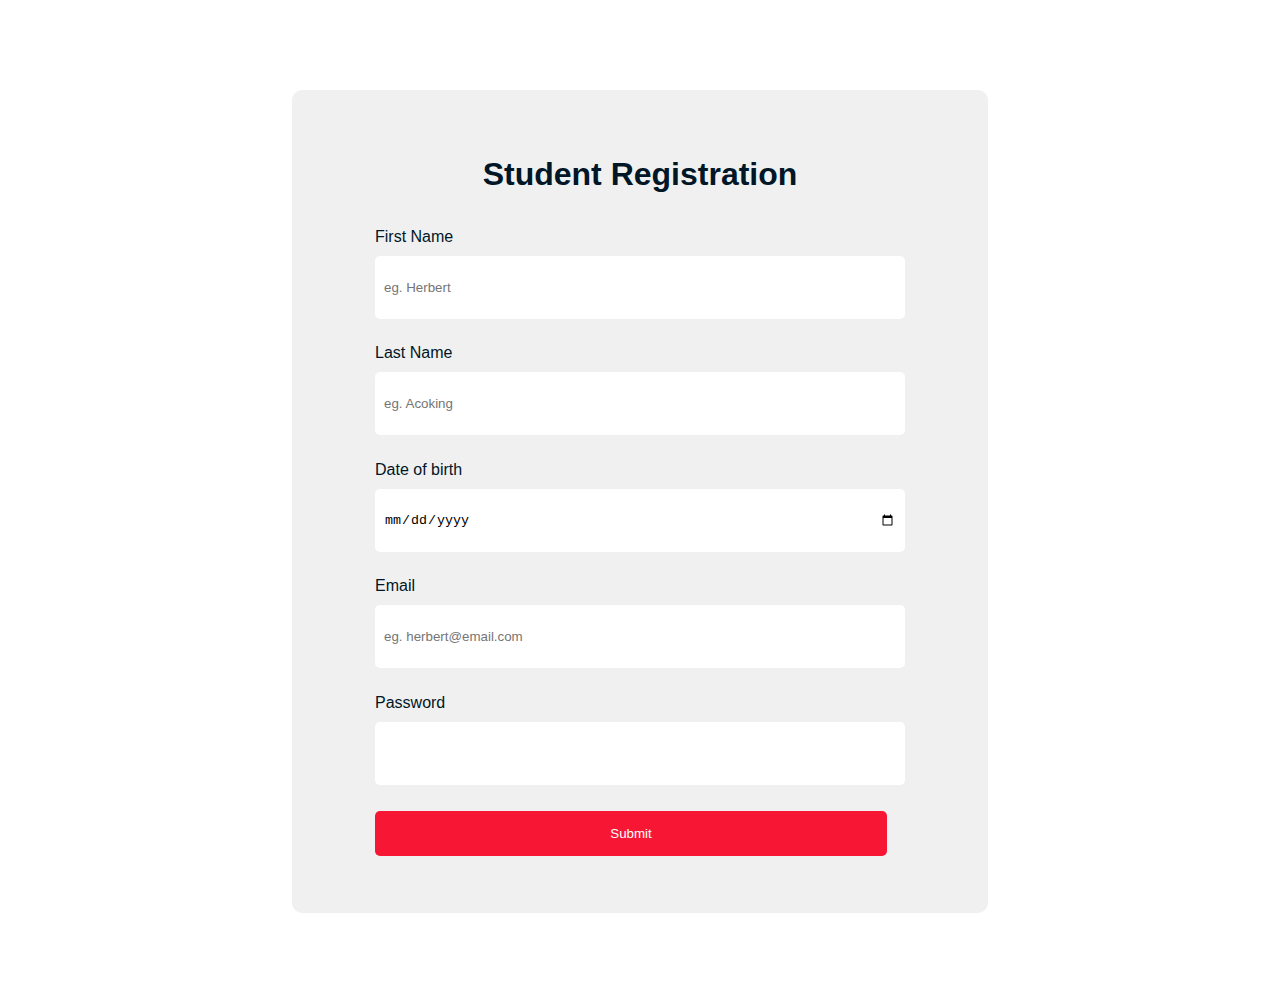
<file: projects/index.html>
<!DOCTYPE html>
<html>
<head>
	<meta charset="utf-8">
	<meta name="viewport" content="width=device-width, initial-scale=1">
	<link rel="stylesheet" type="text/css" href="style.css">
	<title>Student Registration</title>
</head>
<body>
	<header>
		
	</header>

	<main class="txt-sc-black">
		<section class="form-section">
			<form method="POST">
				<div class="form-main">

					<h1 class="form-title">Student Registration</h1>
					<div class="input-holder">
						<label for="fname">First Name</label><br>
						<input type="text" name="fname" id="fname" placeholder="eg. Herbert" required>
					</div>

					<div class="input-holder">
						<label for="lname">Last Name</label><br>
						<input type="text" name="lname" id="lname" placeholder="eg. Acoking" required>
					</div>

					<div class="input-holder">
						<label for="bdate">Date of birth</label><br>
						<input type="date" name="bdate" id="bdate" placeholder="" required>
					</div>

					<div class="input-holder">
						<label for="email">Email</label><br>
						<input type="email" name="email" id="email" placeholder="eg. herbert@email.com" required>
					</div>

					<div class="input-holder">
						<label for="password">Password</label><br>
						<input type="password" name="password" id="password" placeholder="" required>
					</div>

					<div class="input-holder">
						<button onclick="">Submit</button>
					</div>
					
				</div>
			</form>
		</section>
	</main>


	<footer>
		
	</footer>
</body>
</html>
</file>
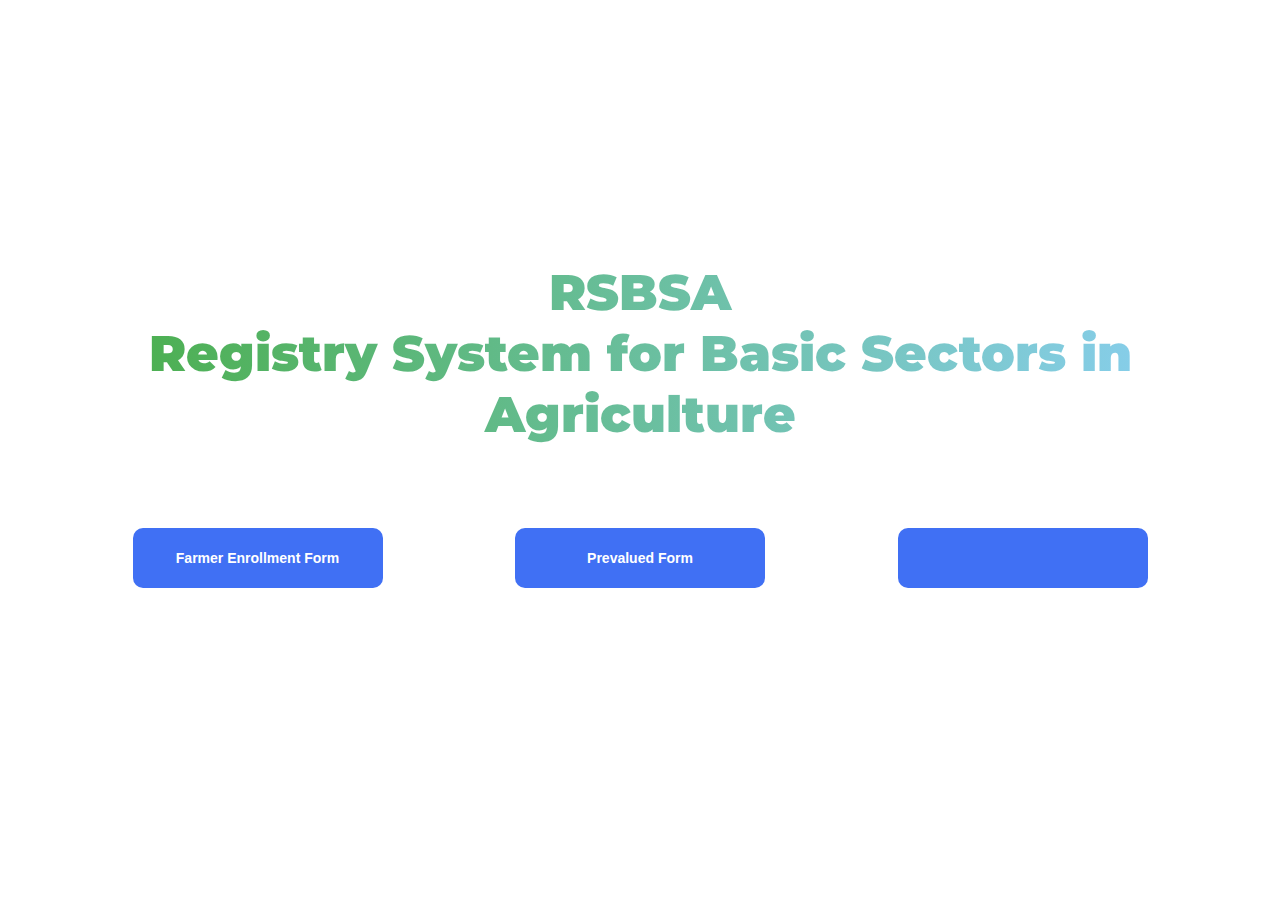
<file: projects/rsbsa-project/index.html>
<!DOCTYPE html>
<html lang="en">
<head>
    <meta charset="UTF-8">
    <meta http-equiv="X-UA-Compatible" content="IE=edge">
    <meta name="viewport" content="width=device-width, initial-scale=1.0">
    
    <!----======== CSS ======== -->
    <!-- <link rel="stylesheet" href="pages/HomePage.css"> -->
     
    <!----===== Iconscout CSS ===== -->
    <link rel="stylesheet" href="https://unicons.iconscout.com/release/v4.0.0/css/line.css">
    <style>
        @import url('https://fonts.googleapis.com/css2?family=Montserrat:ital,wght@0,100..900;1,100..900&display=swap');

        body{            
            margin: 0;
            padding: 0;
            box-sizing: border-box;
            font-family: 'Montserrat', sans-serif;
            min-height: 100vh;
            /* background: linear-gradient(to bottom, white, #ADD8E6, #e9c0fa); */
            overflow-x: hidden;
        }
        header {
        }
        header .main-holder {
            width: 100vw;
            height: 100vh;
            display: flex;
            justify-content:center;
            align-items: center;
            flex-direction: column;
        }
            .title-portion {
                /* width: 100%; */
                padding: 0 10vw;
            }
                .title-gradient {
                    background: linear-gradient(to right, #4CAF50, #87CEEB);
                    -webkit-background-clip: text;
                    -webkit-text-fill-color: transparent;
                    font-size: 50px;
                    margin-top: 0;
                    font-weight: 900;
                    text-align: center;
                }

            .buttons-portion {
                width: 100%;
                display: flex;
                align-items: center;
                justify-content: space-evenly;
                flex-direction: row;
            }
                button{
                    height: 60px;
                    min-width: 250px;
                    text-align: center;
                    font-weight: bold;
                    border: none;
                    outline: none;
                    color: #fff;
                    border-radius: 10px;
                    margin: 50px 0;
                    background-color: #4070f4;
                    transition: all 0.3s linear;
                    cursor: pointer;
                    padding: 20px;
                    font-size: 14px;
                }
                button:hover{
                    background-color: #265df2;
                }
                a {
                    text-decoration: none;
                }
    </style>

   <title>RSBSA Home </title>
</head>
<body>
    <header>
        <div class="main-holder">
            <div class="title-portion">
                <h1 class="title-gradient">RSBSA<br>Registry System for Basic Sectors in Agriculture</h1>            
            </div>
            <div class="buttons-portion">
                    <a href="pages/RegistrationPage.html">
                        <button class="button active">Farmer Enrollment Form</button>
                    </a>
                    <a href="pages/RegistrationPagePrevalued.html">
                        <button class="button">Prevalued Form</button>
                    </a>
                    <a href="form.html">
                        <button class="button"></button>
                    </a>
            </div>
        </div>
        
    </header>

    <main>

    </main>
    
</body>
</html>
</file>
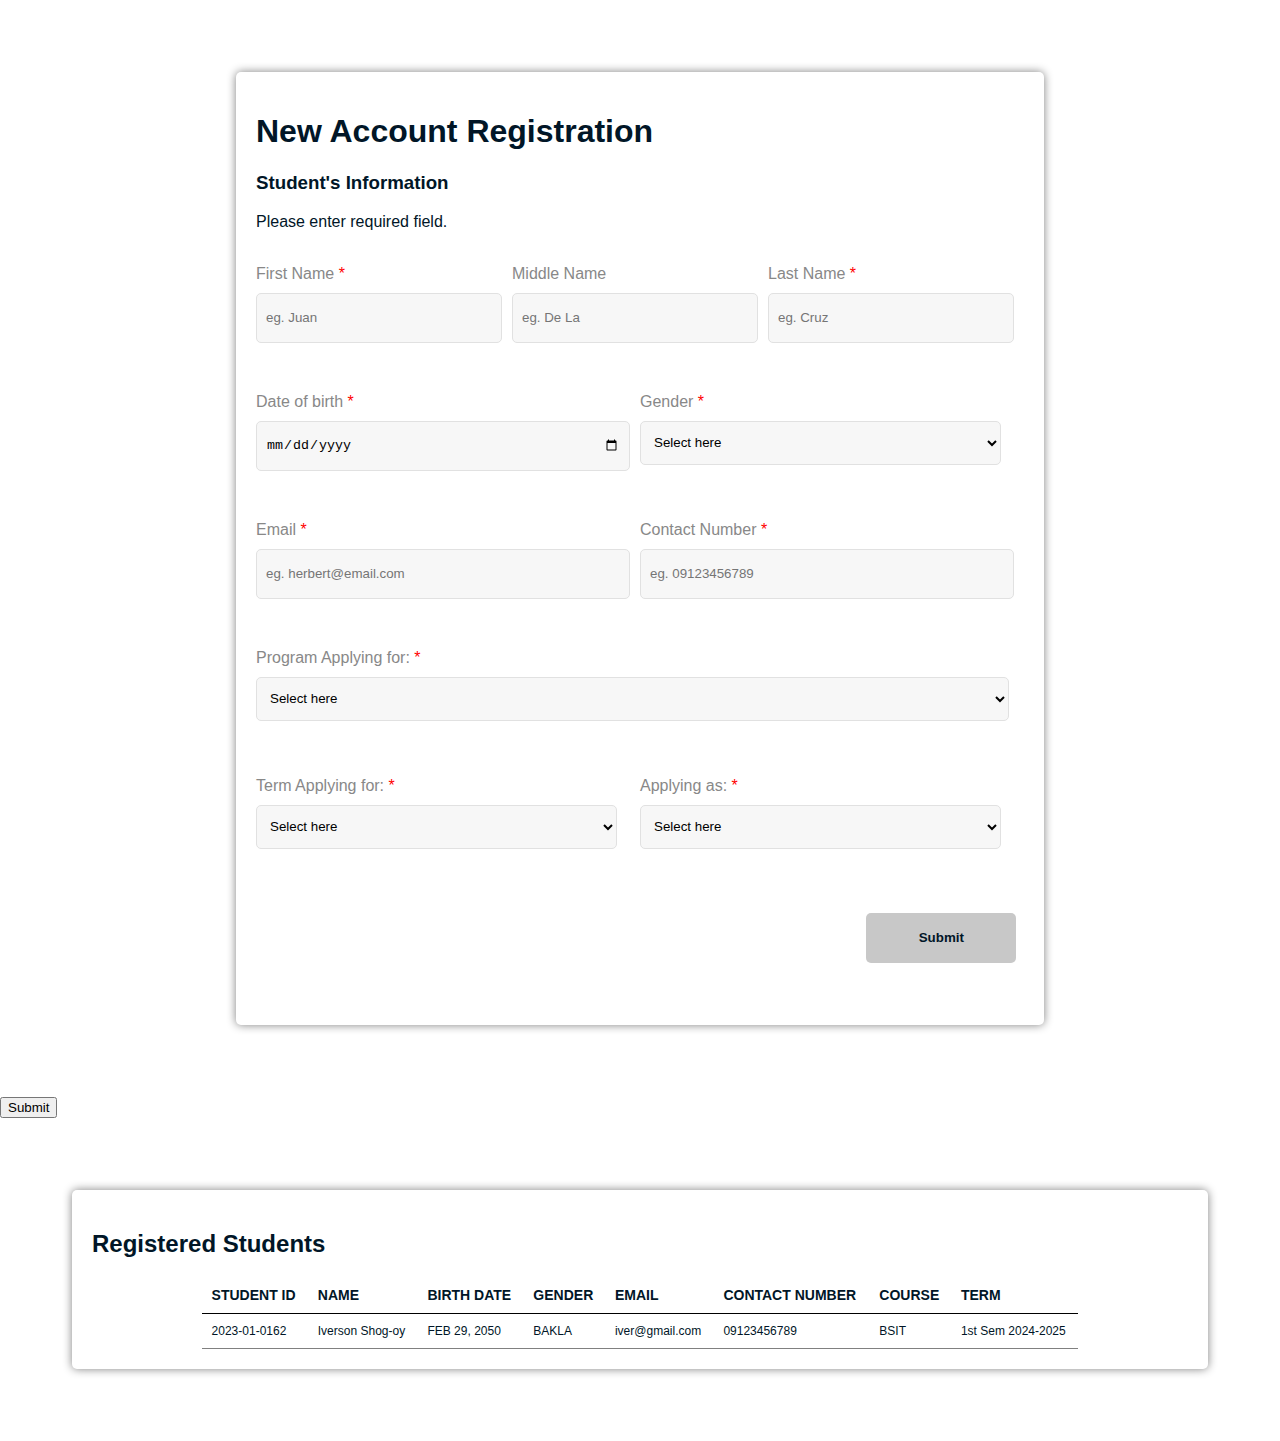
<file: projects/stud-form/index.html>
<!DOCTYPE html>
<html>
<head>
	<meta charset="utf-8">
	<meta name="viewport" content="width=device-width, initial-scale=1">
	<link rel="stylesheet" type="text/css" href="style.css">
	<title>Student Registration</title>
</head>
<body>
	<header>
		
	</header>

	<main class="txt-sc-black">
		<section class="container-section form-section">
			<form method="POST" id="student-form">
				<div class="main-container">
					<h1 class="form-title">New Account Registration</h1>
					<h3>Student's Information</h3>
					<p>Please enter required field.</p>

					<div class="input-holder-wrapped">
						<div class="input-holder width-third">
							<label for="fname" class="required">First Name</label><br>
							<input type="text" name="fname" id="fname" placeholder="eg. Juan" required>
						</div>

						<div class="input-holder width-third">
							<label for="mname">Middle Name</label><br>
							<input type="text" name="mname" id="mname" placeholder="eg. De La">
						</div>

						<div class="input-holder width-third">
							<label for="lname" class="required">Last Name</label><br>
							<input type="text" name="lname" id="lname" placeholder="eg. Cruz" required>
						</div>
					</div>
					

					<div class="input-holder-wrapped">
						<div class="input-holder width-half">
							<label for="bdate" class="required">Date of birth</label><br>
							<input type="date" name="bdate" id="bdate" placeholder="" required>
						</div>

						<div class="input-holder width-half">						
							<label for="gender" class="required">Gender</label><br>
							<select name="gender" required>
								<option selected disabled>Select here</option>
								<option value="male">Male</option>							
								<option value="female">Female</option>
								<option value="nonbinary">others</option>
							</select>
						</div>
					</div>
					
					<div class="input-holder-wrapped">
						<div class="input-holder width-half">
							<label for="email" class="required">Email</label><br>
							<input type="email" name="email" id="email" placeholder="eg. herbert@email.com" required>
						</div>

						<div class="input-holder width-half">
							<label for="contact-number" class="required">Contact Number</label><br>
							<input type="number" name="contact-number" id="contact-number" placeholder="eg. 09123456789" required>
						</div>
					</div>
					

					<div class="input-holder-wrapped">
						<div class="width-full input-holder ">			
							<label for="program" class="required">Program Applying for:</label><br>
							<select name="program" required>
								<option selected disabled>Select here</option>
								<option value="AB THEO">Bachelor of Arts in Theology</option>
								<option value="AT-NC II">Automotive Servicing NC II</option>
								<option value="BA ENG">Bachelor of Arts in English Language</option>
								<option value="BEED">Bachelor of Elementary Education</option>
								<option value="BS PSYCH">Bachelor of Science in Psychology</option>
								<option value="BSA">Bachelor of Science in Accountancy</option>
								<option value="BSBA-FINANCIAL MANAGEMENT">Bachelor of Science in Business Administration Major in Financial Management</option>
								<option value="BSBA-MARKETING MANAGEMENT">Bachelor of Science in Business Administration Major in Marketing Management</option>
								<option value="BSCRIM">Bachelor of Science in Criminology</option>
								<option value="BSED-ENGLISH">Bachelor of Secondary Education Major in English</option>
								<option value="BSED-FILIPINO">Bachelor of Secondary Education Major in Filipino</option>
								<option value="BSED-MATHEMATICS">Bachelor of Secondary Education Major in Mathematics</option>
								<option value="BSED-SCIENCE">Bachelor of Secondary Education Major in Science</option>
								<option value="BSHM">Bachelor of Science in Hospitality Management</option>
								<option value="BSISM">Bachelor of Science in Industrial Security Management</option>
								<option value="BSIT-NETWORK TECHNOLOGY">Bachelor of Science in Information Technology with Specialization in Network Technology</option>
								<option value="BSIT-WEB AND MOBILE APPLICATION DEVELOPMENT">Bachelor of Science in Information Technology with Specialization in Web and Mobile Application Development</option>
								<option value="BSOA">Bachelor of Science in Office Administration</option>
								<option value="BSSW">Bachelor of Science in Social Work</option>
								<option value="BTVTED-AUTOMOTIVE TECHNOLOGY">Bachelor of Technical - Vocational Teacher Education Major in Automotive Technology</option>
								<option value="BTVTED-ELECTRICAL TECHNOLOGY">Bachelor of Technical - Vocational Teacher Education Major in Electrical Technology</option>
								<option value="EIM-NC II">Electrical Installation and Maintenance NC II</option>
								<option value="HCS-NC II">Healthcare Services NC II</option>
								<option value="PROF ED">Professional Education(18 units)</option>
								<option value="SL">Sign Language</option>
								<option value="SMAW-NC I">Shielded Metal Arc Welding-NC I</option>
								<option value="SMAW-NC II">Shielded Metal Arc Welding-NC II</option>
								<option value="TM">Trainers Methodology</option>
							</select>
						</div>
					</div>

					<div class="input-holder-wrapped">
						<div class="input-holder width-half">				
							<label for="term" class="required">Term Applying for:</label><br>
							<select name="term" required>
								<option selected disabled>Select here</option>
								<option value="summer">SY 2023-2024 Summer Term</option>	
								<option value="first-sem">SY 2024-2025 1st Semester</option>
							</select>
						</div>

						<div class="input-holder width-half">				
							<label for="student-status" class="required">Applying as:</label><br>
							<select name="term" required>
								<option selected disabled>Select here</option>
								<option value="new-student">New Student</option>	
								<option value="old-student">Old Student</option>
								<option value="transferee">Transferee</option>
							</select>
						</div>
					</div>

					<div class="button-holder">
						<button onclick="validateForm()">Submit</button>
					</div>			
					
				</div>
			</form>
		</section>

		<div class="button-holder">
			<button onclick="saveToTable()">Submit</button>
		</div>	


		<section class="container-section table-section">
			<div class="main-container">
				<h2>Registered Students</h2>
				<table id="studentsTable" class="data-table sortable">
					<thead>
						<tr>
							<th scope="col">STUDENT ID</th>
							<th scope="col">NAME</th>
							<th scope="col">BIRTH DATE</th>
							<th scope="col">GENDER</th>
							<th scope="col">EMAIL</th>
							<th scope="col">CONTACT NUMBER</th>
							<th scope="col">COURSE</th>
							<th scope="col">TERM</th>
						</tr>
					</thead>
					<tbody>
						<tr>
							<td>2023-01-0162</td>
							<td>Iverson Shog-oy</td>
							<td>FEB 29, 2050</td>
							<td>BAKLA</td>
							<td>iver@gmail.com</td>
							<td>09123456789</td>
							<td>BSIT</td>
							<td>1st Sem 2024-2025</td>
						</tr>
					</tbody>
				</table>
			</div>
		</section>
	</main>


	<footer>
		
	</footer>

	<script src="script.js"></script>
</body>
</html>
</file>
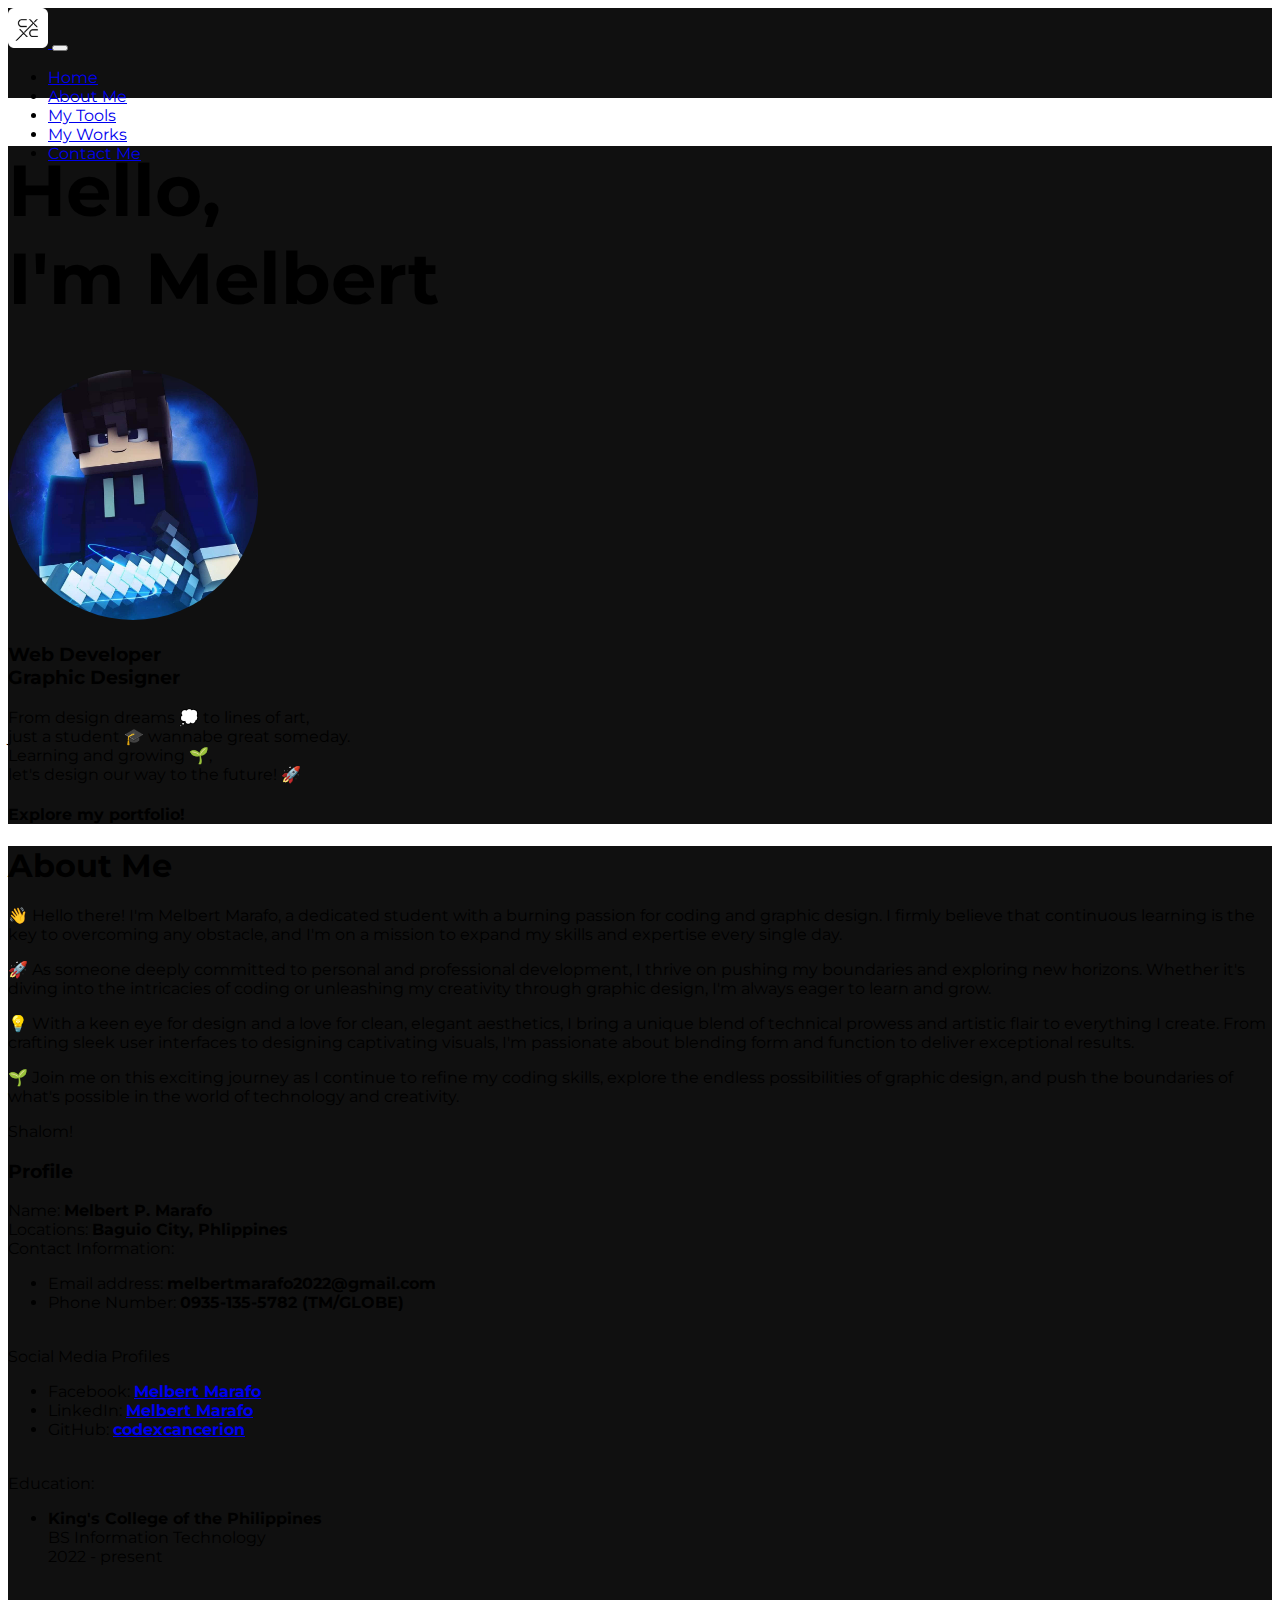
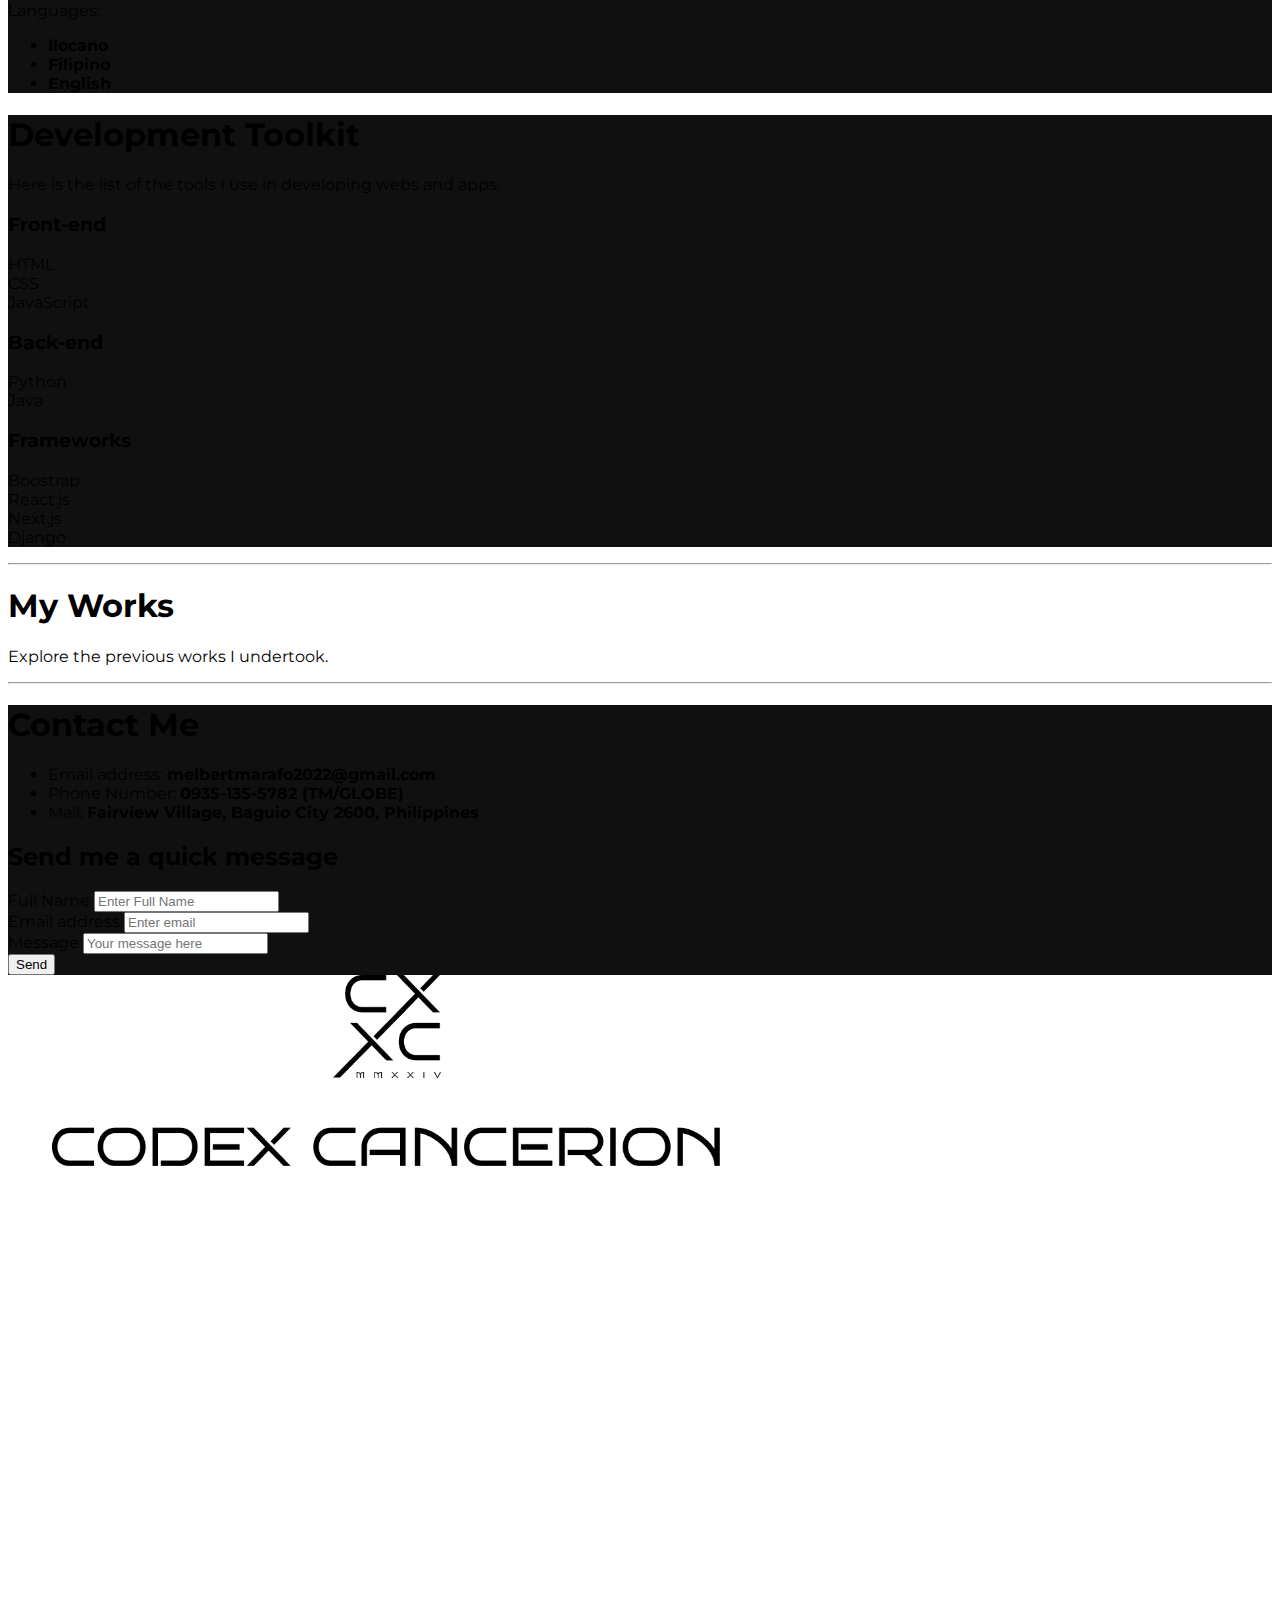
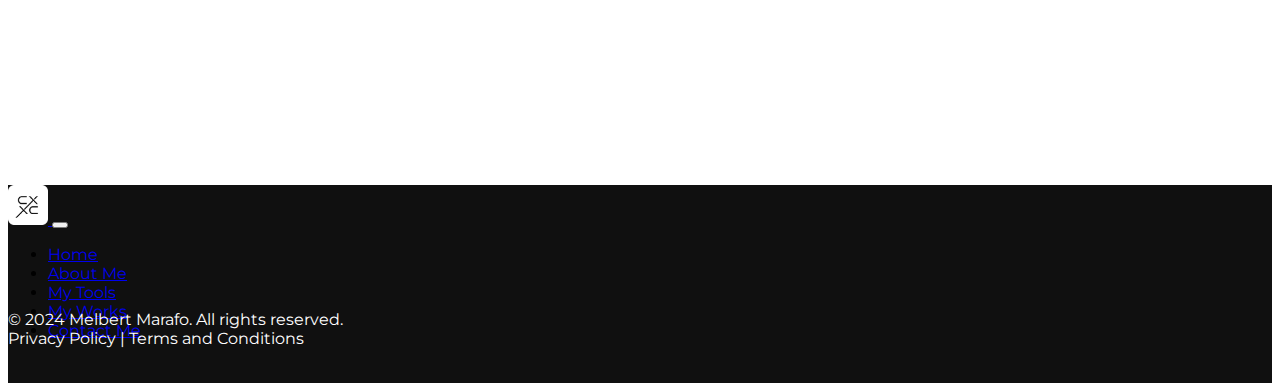
<file: portfolio_dev/portfolio-main.html>
<!DOCTYPE html>
<html lang="en">
<head>
    <meta charset="UTF-8">
    <meta name="viewport" content="width=device-width, initial-scale=1.0">
    <meta http-equiv="X-UA-Compatible" content="ie=edge">
    <link href="https://fonts.googleapis.com/css2?family=Montserrat:wght@400;700&display=swap" rel="stylesheet">
    <link rel="stylesheet" href="https://cdn.jsdelivr.net/npm/bootstrap@4.1.3/dist/css/bootstrap.min.css"
          integrity="sha384-MCw98/SFnGE8fJT3GXwEOngsV7Zt27NXFoaoApmYm81iuXoPkFOJwJ8ERdknLPMO" crossorigin="anonymous">
    
    <link rel="stylesheet" href="components.css">
    <link rel="stylesheet" href="../style.css">


    <link rel="icon" type="image/x-icon" href="img/codex-assets/icons/round-bl.png">
    <title>Codex Cancerion</title>
    <link rel="stylesheet" href="components.css">
</head>
<body>
    
    <section id="navigation">
        <nav class="navbar navbar-expand-lg navbar-dark bg-darkest w-100 sticky-top">
            <a class="navbar-brand px-3 d-flex" href="../index.html">
                <img src="../img/codex-assets/icons/icon-wh.png" class="gx-icon" alt="icon">
            </a>
            <button class="navbar-toggler" type="button" data-toggle="collapse" data-target="#navbarNav"
                    aria-controls="navbarNav" aria-expanded="false" aria-label="Toggle navigation">
                <span class="navbar-toggler-icon"></span>
            </button>
    
            <div class="collapse navbar-collapse px-5 justify-content-end" id="navbarNav">
                <ul class="navbar-nav">
                  <li class="nav-item">
                    <a class="nav-link active" aria-current="page" href="#home">Home</a>
                  </li>
                  <li class="nav-item">
                    <a class="nav-link" href="#about-me">About Me</a>
                  </li>
                  <li class="nav-item">
                    <a class="nav-link" href="#tools">My Tools</a>
                  </li>
                  <li class="nav-item">
                    <a class="nav-link" href="#works">My Works</a>
                  </li>
                  <li class="nav-item">
                    <a class="nav-link" href="#contact-me">Contact Me</a>
                  </li>
                </ul>
              </div>
            </div>
        </nav>
    </section>

    <section id="home">   
        <div class="home row d-flex jusify-content-center align-items-center px-4 bg-darkest text-white py-lg-5">
            <div class="col text-left text-sm-right py-5">
                <h1 class="my-into montserrat-heading">Hello, 
                    <br>I'm Melbert
                </h1>
            </div>

            <div class="col text-center">
                <img class="profile-img" src="../img/minecraft-profile.jpg" alt="profile">
            </div>

            <div class="col text-left text-sm-left py-5">
                <h3 class="text-bold">Web Developer
                    <br>Graphic Designer
                </h3>
                <p>From design dreams 💭 to lines of art, 
                    <br>just a student 🎓 wannabe great someday. 
                    <br>Learning and growing 🌱, 
                    <br>let's design our way to the future! 🚀
                </p>
                <h4 class="text-bold">Explore my portfolio!</h4>
            </div>
        </div>
        
    </section>

    <section id="about-me">
        <div class="home row d-flex jusify-content-center px-4 bg-darkest text-white py-lg-5">
            <div class="col-lg-7 text-left p-5">
                <h1 class="montserrat-heading">
                    About Me
                </h1>
                <p>👋 Hello there! I'm Melbert Marafo, a dedicated student with a burning passion for coding and graphic design. I firmly believe that continuous learning is the key to overcoming any obstacle, and I'm on a mission to expand my skills and expertise every single day.</p>
                <p>🚀 As someone deeply committed to personal and professional development, I thrive on pushing my boundaries and exploring new horizons. Whether it's diving into the intricacies of coding or unleashing my creativity through graphic design, I'm always eager to learn and grow.</p>                
                <p>💡 With a keen eye for design and a love for clean, elegant aesthetics, I bring a unique blend of technical prowess and artistic flair to everything I create. From crafting sleek user interfaces to designing captivating visuals, I'm passionate about blending form and function to deliver exceptional results.</p>                
                <p>🌱 Join me on this exciting journey as I continue to refine my coding skills, explore the endless possibilities of graphic design, and push the boundaries of what's possible in the world of technology and creativity.</p>
                <p>Shalom!</p>
            </div>

            <div class="col text-left text-sm-left p-5">
                <h3 class="text-bold">
                    Profile
                </h3>
                <p>Name: <strong>Melbert P. Marafo</strong>
                    <br>Locations: <strong>Baguio City, Phlippines</strong>
                    <br>Contact Information:
                    <ul>
                        <li>Email address: <strong>melbertmarafo2022@gmail.com</strong></li>
                        <li>Phone Number: <strong>0935-135-5782 (TM/GLOBE)</strong></li>
                    </ul>
                    <br>Social Media Profiles
                    <ul>
                        <li>Facebook: <strong><a href="#">Melbert Marafo</a></strong></li>
                        <li>LinkedIn: <strong><a href="#">Melbert Marafo</a></strong></li>                    
                        <li>GitHub: <strong><a href="https://www.github.com/codexcancerion">codexcancerion</a></strong></li>
                    </ul>
                    <br>Education:
                    <ul>
                        <li><strong>King's College of the Philippines</strong>
                        <br>BS Information Technology
                        <br>2022 - present
                        </li>
                    </ul>
                    <br>Languages:
                    <ul>
                        <li><strong>Ilocano</strong></li>
                        <li><strong>Filipino</strong></li>
                        <li><strong>English</strong></li>
                    </ul>
            </div>
        </div>
    </section>

    <section id="tools">
        <div class="tools jusify-content-center text-center px-4 bg-darkest text-white py-lg-5 p-5">
            
                <h1 class="montserrat-heading">
                    Development Toolkit
                </h1>
                <p>Here is the list of the tools I use in developing webs and apps.</p>

                <h3>Front-end</h3>
                <p>
                    HTML
                    <br>CSS
                    <br>JavaScript
                </p>
                    
                <h3>Back-end</h3>
                <p>
                    Python
                    <br>Java
                </p>
                    
                </ul>
                <h3>Frameworks</h3>
                <p>
                    Boostrap
                    <br>React.js
                    <br>Next.js
                    <br>Django
                </p>
                    
                </div>
        
        
    </section>
    <hr>

    <section id="works">
        <h1>My Works</h1>
        <p>Explore the previous works I undertook.</p>
    </section>
    <hr>


    <section id="contact-me">
        <div class="flex row justify-content-center px-5 bg-darkest text-white py-lg-5 p-5">
            <div class="col contact-info">
                <div class="title">
                    <h1>Contact Me</h1>
                    <ul>
                        <li>Email address: <strong>melbertmarafo2022@gmail.com</strong></li>
                        <li>Phone Number: <strong>0935-135-5782 (TM/GLOBE)</strong></li>
                        <li>Mail: <strong>Fairview Village, Baguio City 2600, Philippines</strong></li>
                    </ul>
                </div>
            </div>
            <div class="col message-me justify-content-center p-lg-5">
                <div class="messaging bg-light w-60 p-lg-5 p-4">
                    <h2>Send me a quick message</h2>
                    <form>
                        <div class="form-group">
                            <label for="full-name">Full Name</label>
                            <input type="text" class="form-control" id="full-name" placeholder="Enter Full Name">
                        </div>
                        <div class="form-group">
                            <label for="email">Email address</label>
                            <input type="email" class="form-control" id="email" aria-describedby="emailHelp"
                                placeholder="Enter email">
                        </div>
                        <div class="form-group">
                            <label for="message">Message</label>
                            <input type="text" class="form-control" id="message" placeholder="Your message here">
                        </div>
                        <button class="btn btn-primary" onclick="sendMessage()">Send</button>
                    </form>
                </div>
            </div>
        </div>
    </section>

    <section id="">
        <div class="container-fluid full-height  d-flex justify-content-center ">
            <div class="flex row justify-content-center align-items-center">
                <div class="col text-center">
                    <img src="../img/codex-assets/vertical-bl.png" class="gx-title">
                </div>
            </div>
        </div>
    </section>


    <section id="footer">
        <nav class="navbar navbar-expand-lg navbar-dark bg-darkest w-100 sticky-top">
            <a class="navbar-brand px-3 d-flex" href="../index.html">
                <img src="../img/codex-assets/icons/icon-wh.png" class="gx-icon" alt="icon">
            </a>
            <button class="navbar-toggler" type="button" data-toggle="collapse" data-target="#navbarNav"
                    aria-controls="navbarNav" aria-expanded="false" aria-label="Toggle navigation">
                <span class="navbar-toggler-icon"></span>
            </button>
    
            <div class="collapse navbar-collapse px-5 justify-content-end" id="navbarNav">
                <ul class="navbar-nav">
                  <li class="nav-item">
                    <a class="nav-link active" aria-current="page" href="#home">Home</a>
                  </li>
                  <li class="nav-item">
                    <a class="nav-link" href="#about-me">About Me</a>
                  </li>
                  <li class="nav-item">
                    <a class="nav-link" href="#tools">My Tools</a>
                  </li>
                  <li class="nav-item">
                    <a class="nav-link" href="#works">My Works</a>
                  </li>
                  <li class="nav-item">
                    <a class="nav-link" href="#contact-me">Contact Me</a>
                  </li>
                </ul>
              </div>
            </div>
        </nav>

        <footer class="text-center bg-darkest">
            <br>
            <p>© 2024 Melbert Marafo. All rights reserved.
            <br>Privacy Policy | Terms and Conditions</p>  
            <br>       
        </footer>
    </section>


    

    

    
<script src="https://code.jquery.com/jquery-3.3.1.slim.min.js"
integrity="sha384-q8i/X+965DzO0rT7abK41JStQIAqVgRVzpbzo5smXKp4YfRvH+8abtTE1Pi6jizo"
crossorigin="anonymous"></script>
<script src="https://cdn.jsdelivr.net/npm/popper.js@1.14.3/dist/umd/popper.min.js"
integrity="sha384-ZMP7rVo3mIykV+2+9J3UJ46jBk0WLaUAdn689aCwoqbBJiSnjAK/l8WvCWPIPm49"
crossorigin="anonymous"></script>
<script src="https://cdn.jsdelivr.net/npm/bootstrap@4.1.3/dist/js/bootstrap.min.js"
integrity="sha384-ChfqqxuZUCnJSK3+MXmPNIyE6ZbWh2IMqE241rYiqJxyMiZ6OW/JmZQ5stwEULTy"
crossorigin="anonymous"></script>
</body>
</html>
</file>
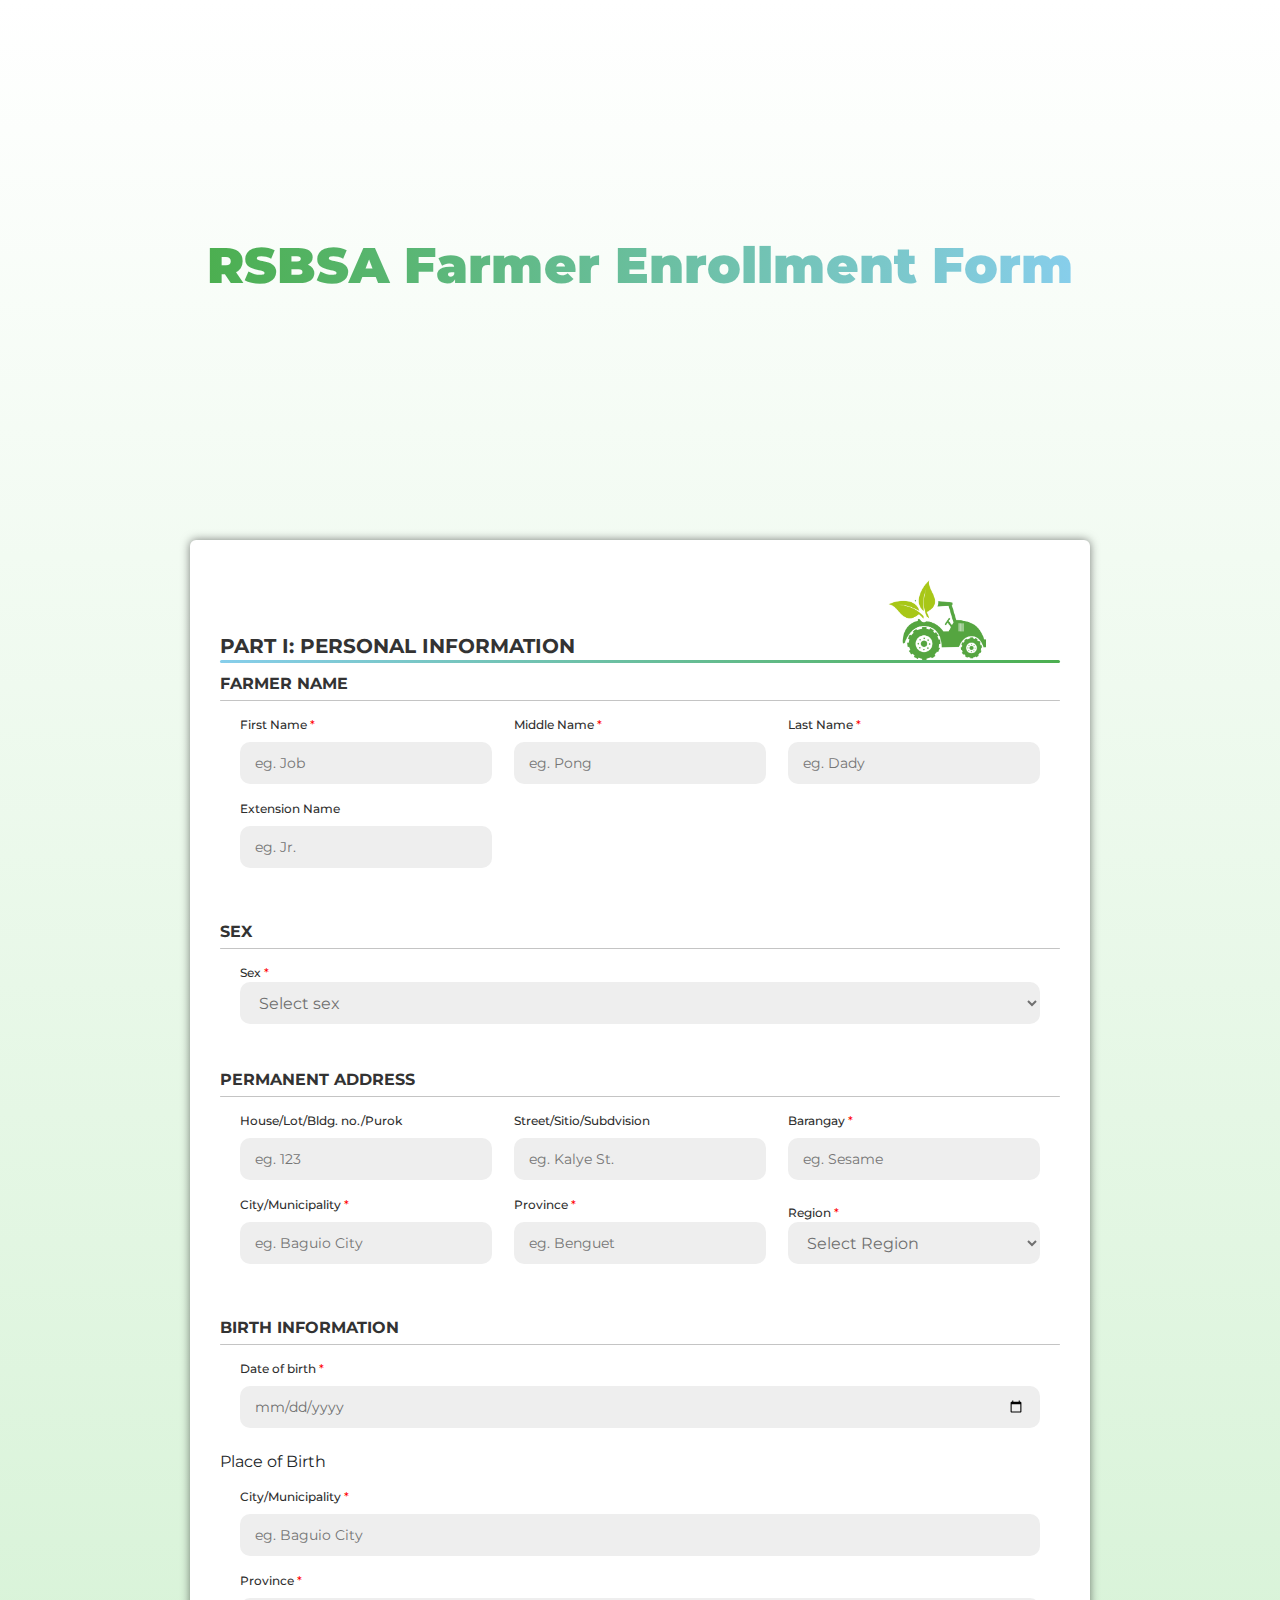
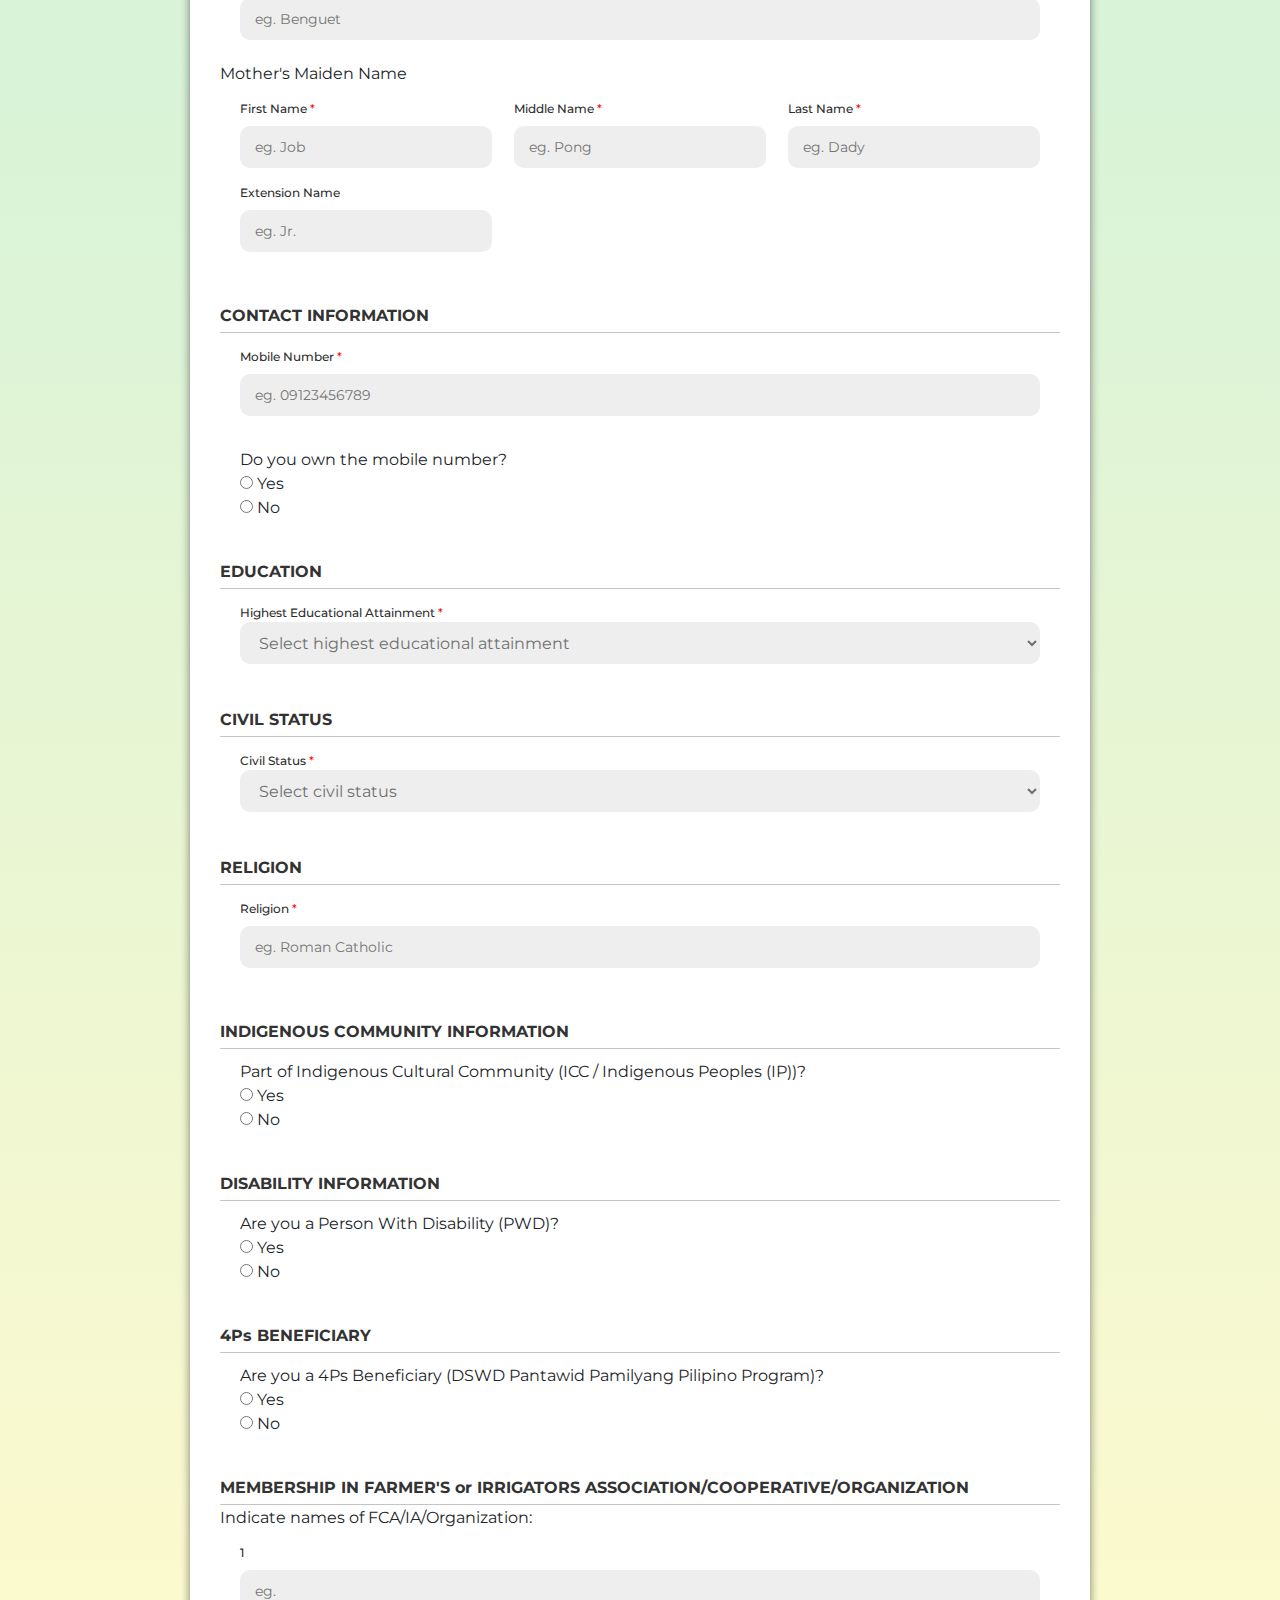
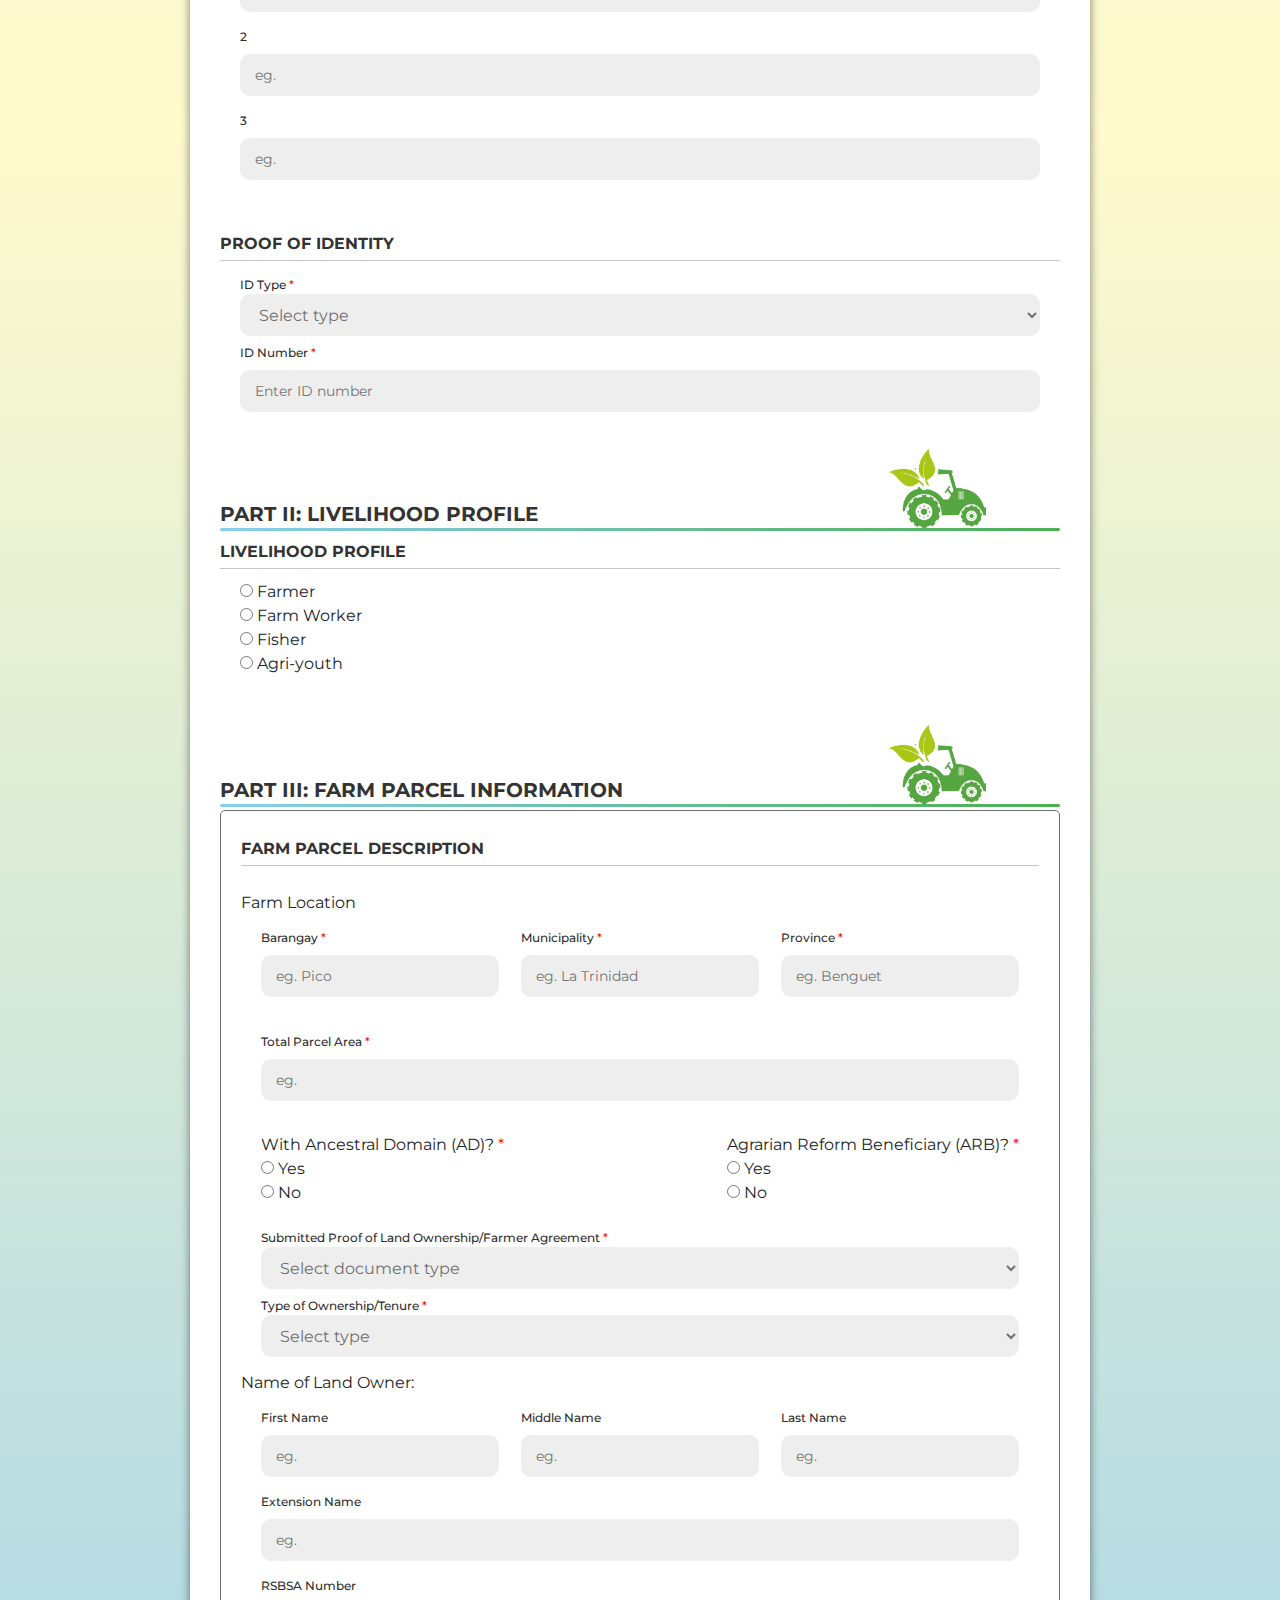
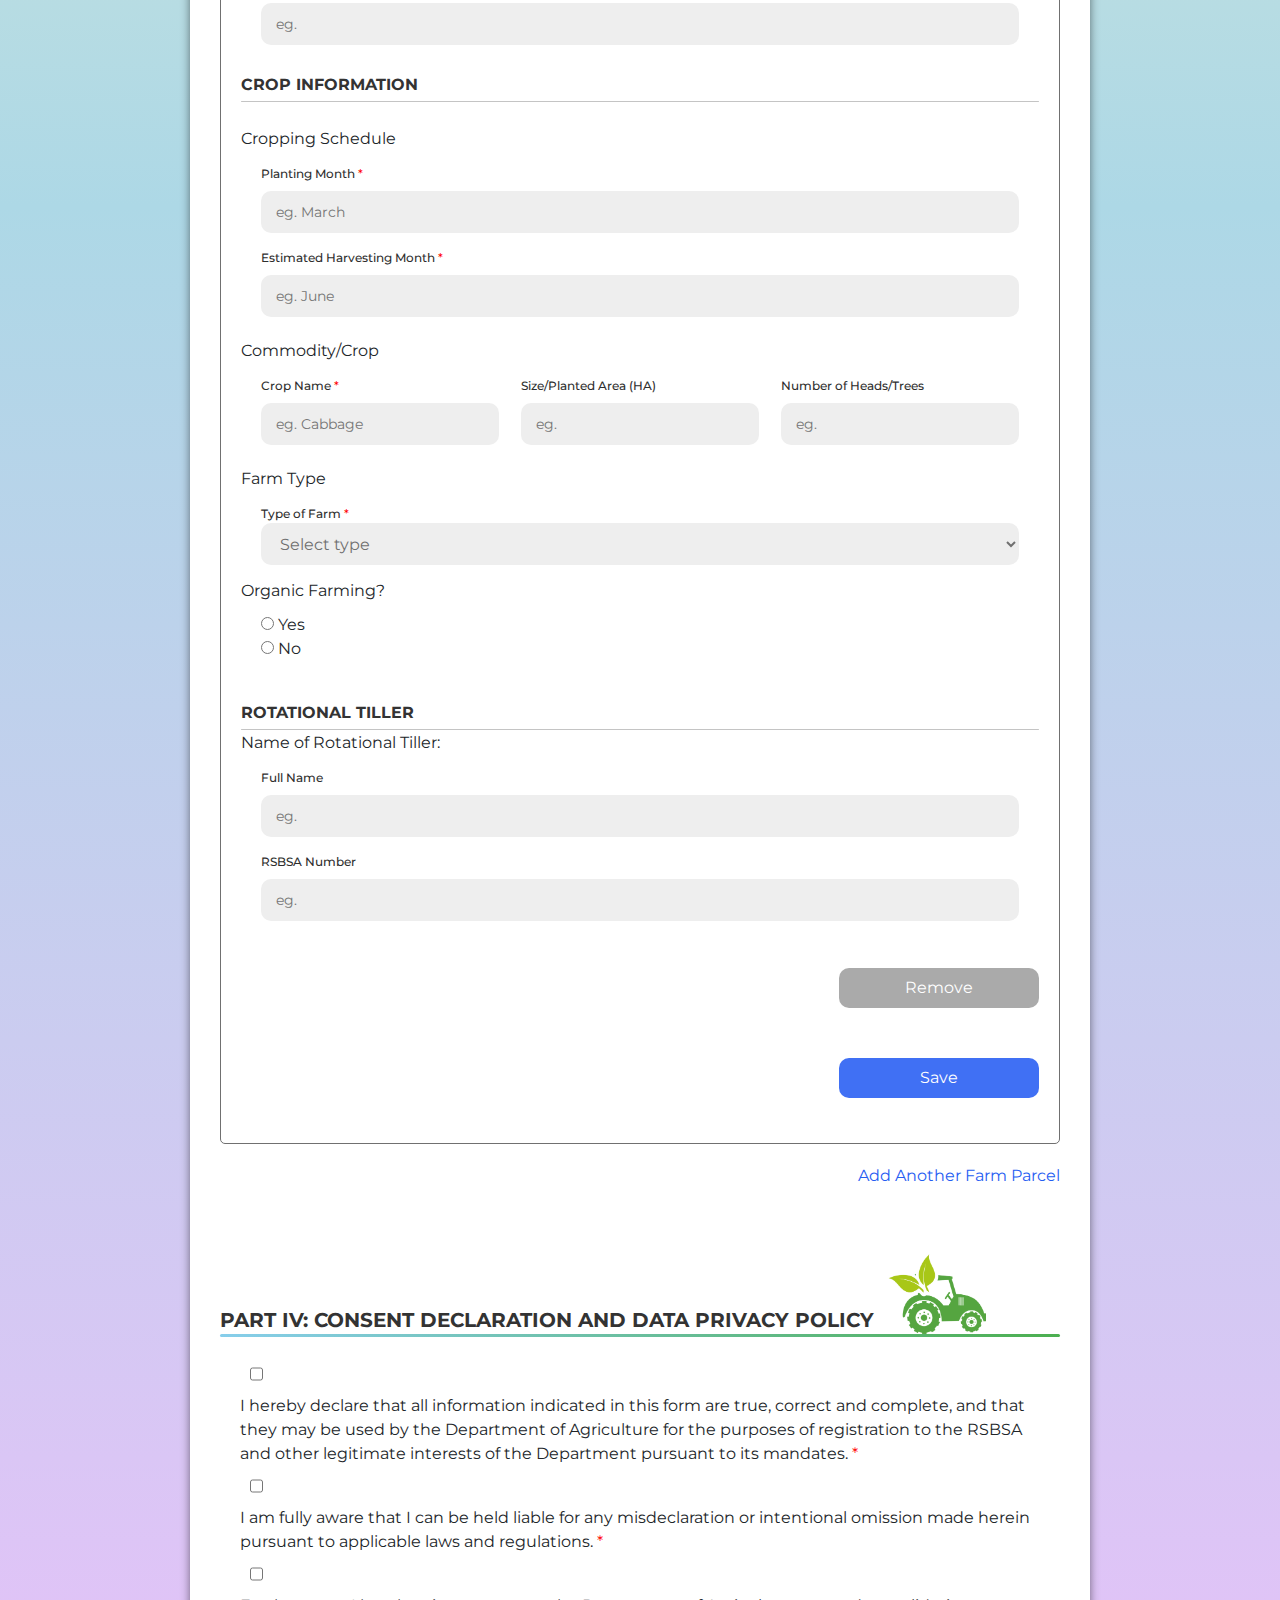
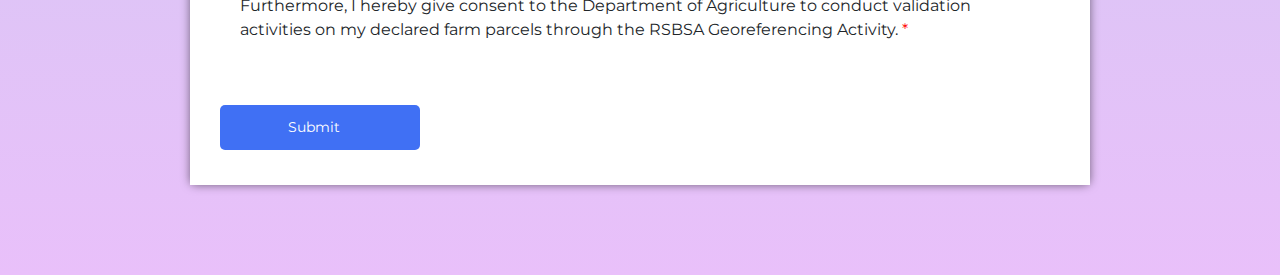
<file: projects/rsbsa-project/form.html>
<!DOCTYPE html>
<html lang="en">
<head>
    <meta charset="UTF-8">
    <meta http-equiv="X-UA-Compatible" content="IE=edge">
    <meta name="viewport" content="width=device-width, initial-scale=1.0">
    
    <!----======== CSS ======== -->
    <link rel="stylesheet" href="form-style.css">
     
    <!----===== Iconscout CSS ===== -->
    <link rel="stylesheet" href="https://unicons.iconscout.com/release/v4.0.0/css/line.css">

    <link href="https://cdn.jsdelivr.net/npm/bootstrap@5.3.3/dist/css/bootstrap.min.css" rel="stylesheet" integrity="sha384-QWTKZyjpPEjISv5WaRU9OFeRpok6YctnYmDr5pNlyT2bRjXh0JMhjY6hW+ALEwIH" crossorigin="anonymous">

   <title>Responsive Regisration Form </title>
</head>
<body>
    <header>
        <div class="top-header">
            <h3 class="title-gradient">RSBSA Farmer Enrollment Form</h3>
        </div>
    </header>

    <main>
        <div class="section-holder" id="part1">                      

            <form action="form-validation.php" method="POST">                
                <div>
                    <a href="#part1">
                        <div class="section-holder-header">
                            <h2>PART I: PERSONAL INFORMATION</h2>
                        </div> 
                    </a>

                    <div class="form first">
                        <div class="details personal">
                            <span class="title">FARMER NAME</span>                    
                            <div class="fields">
                                <div class="input-field">
                                    <label class="required" for="first_name">First Name</label>
                                    <input type="text" id="first_name" name="first_name" placeholder="eg. Job" required>
                                </div>
                                <div class="input-field">
                                    <label class="required" for="middle_name">Middle Name</label>
                                    <input type="text" id="middle_name" name="middle_name" placeholder="eg. Pong" required>
                                </div>
                                <div class="input-field">
                                    <label class="required" for="last_name">Last Name</label>
                                    <input type="text" id="last_name" name="last_name" placeholder="eg. Dady" required>
                                </div>
                                <div class="input-field">
                                    <label for="extension_name">Extension Name</label>
                                    <input type="text" id="extension_name" name="extension_name" placeholder="eg. Jr.">
                                </div>
                            </div>
                        </div>
                        <br>


                        <div class="details personal">
                            <span class="title">SEX</span>  
                            <div class="fields">
                                <div class="input-field width-full">
                                    <label class="required" for="sex">Sex</label>
                                    <select required  name="sex" id="sex">
                                        <option disabled selected>Select sex</option>
                                        <option value="Male">Male</option>
                                        <option value="Female">Female</option>
                                    </select>
                                </div>
                            </div> 
                        </div>
                        <br>


                        <div class="details address">
                            <span class="title">PERMANENT ADDRESS</span>                    
                            <div class="fields">
                                <div class="input-field">
                                    <label class="" for="address_house_no">House/Lot/Bldg. no./Purok</label>
                                    <input type="text" placeholder="eg. 123" id="address_house_no" name="address_house_no">
                                </div>
                                <div class="input-field">
                                    <label class="" for="address_street">Street/Sitio/Subdvision</label>
                                    <input type="text" placeholder="eg. Kalye St." id="address_street" name="address_street">
                                </div>
                                <div class="input-field">
                                    <label class="required" for="address_barangay">Barangay</label>
                                    <input type="text" placeholder="eg. Sesame" name="address_barangay" id="address_barangay" required>
                                </div>
                                <div class="input-field">
                                    <label class="required" for="address_city_municipality">City/Municipality</label>
                                    <input type="text" placeholder="eg. Baguio City" name="address_city_municipality" id="address_city_municipality" required>
                                </div>
                                <div class="input-field">
                                    <label class="required" for="address_province">Province</label>
                                    <input type="text" placeholder="eg. Benguet" id="address_province" name="address_province" required>
                                </div>
                                <div class="input-field">
                                    <label class="required" for="address_region">Region</label>
                                    <select id="address_region" name="address_region" required>
                                        <option value="" disabled selected>Select Region</option>
                                        <option value="Ilocos Region">Ilocos Region</option>
                                        <option value="Cordillera Administrative Region">Cordillera Administrative Region</option>
                                        <option value="Cagayan Valley">Cagayan Valley</option>
                                        <option value="Central Luzon">Central Luzon</option>
                                        <option value="Calabarzon">Calabarzon</option>
                                        <option value="Mimaropa">Mimaropa</option>
                                        <option value="Bicol Region">Bicol Region</option>
                                        <option value="Western Visayas">Western Visayas</option>
                                        <option value="Central Visayas">Central Visayas</option>
                                        <option value="Eastern Visayas">Eastern Visayas</option>
                                        <option value="Zamboanga Peninsula">Zamboanga Peninsula</option>
                                        <option value="Northern Mindanao">Northern Mindanao</option>
                                        <option value="Davao Region">Davao Region</option>
                                        <option value="Soccsksargen">Soccsksargen</option>
                                        <option value="Caraga">Caraga</option>
                                        <option value="Bangsamoro Autonomous Region in Muslim Mindanao">Bangsamoro Autonomous Region in Muslim Mindanao</option>
                                    </select>
                                </div>
                            </div>
                        </div>
                        <br>


                        <div class="details personal">
                            <span class="title">BIRTH INFORMATION</span>                    
                            <div class="fields">
                                <div class="input-field width-full">
                                    <label class="required" for="birth_date">Date of birth</label>
                                    <input type="date" placeholder="" id="birth_date" name="birth_date" required>
                                </div>
                            </div>
                            
                            <label>Place of Birth</label>
                            <div class="fields">              
                                <div class="input-field width-full">
                                    <label class="required" for="birth_place_city">City/Municipality</label>
                                    <input type="text" placeholder="eg. Baguio City" id="birth_place_city" name="birth_place_city" required>
                                </div>
                                <div class="input-field width-full">
                                    <label class="required" for="birth_place_province">Province</label>
                                    <input type="text" placeholder="eg. Benguet" id="birth_place_province" name="birth_place_province" required>
                                </div>
                            </div>
                            
                            <label>Mother's Maiden Name</label>
                            <div class="fields">                                
                                <div class="input-field">
                                    <label class="required" for="mother_first_name">First Name</label>
                                    <input type="text" placeholder="eg. Job" id="mother_first_name" name="mother_first_name" required>
                                </div>
                                <div class="input-field">
                                    <label class="required" for="mother_middle_name">Middle Name</label>
                                    <input type="text" placeholder="eg. Pong" id="mother_middle_name" name="mother_middle_name" required>
                                </div>
                                <div class="input-field">
                                    <label class="required" for="mother_last_name">Last Name</label>
                                    <input type="text" placeholder="eg. Dady" id="mother_last_name" name="mother_last_name" required>
                                </div>
                                <div class="input-field">
                                    <label for="mother_extension_name">Extension Name</label>
                                    <input type="text" placeholder="eg. Jr." id="mother_extension_name" name="mother_extension_name">
                                </div>
                            </div>
                        </div>
                        <br>

                        <div class="details personal">
                            <span class="title">CONTACT INFORMATION</span>                    
                            <div class="fields">
                                <div class="input-field width-full">
                                    <label class="required" for="mobile_number">Mobile Number</label>
                                    <input type="number" placeholder="eg. 09123456789" id="mobile_number" name="mobile_number" required>
                                </div>
                            </div>

                            <div class="fields">
                                <div class="">
                                    <span>Do you own the mobile number?</span><br>
                                    <input type="radio" id="contact-yes" name="contact-owned" value="contact-yes" onclick="toggleContactAdditionalField()">
                                    <label for="contact-yes">Yes</label>
                                    <br>
                                    <input type="radio" id="contact-no" name="contact-owned" value="contact-no" onclick="toggleContactAdditionalField()">
                                    <label for="contact-no">No</label>
                                </div>                           
                            </div>

                            <div id="contact-additional-field" class="hidden-field">
                                <div class="fields"> 
                                    <div class="input-field ">
                                        <label for="owner_name">Full Name</label>
                                        <input type="text" placeholder="eg. Kuya Job" id="owner_name" name="owner_name">
                                    </div>
                                    <div class="input-field ">
                                        <label for="owner_relationship">Relationship</label>
                                        <input type="text" placeholder="eg. Brother" id="owner_relationship" name="owner_relationship">
                                    </div>
                                </div>
                            </div>
                            
                        </div>
                        <br>

                        <div class="details personal">
                            <span class="title">EDUCATION</span>   
                            <div class="fields">
                                <div class="input-field width-full">   
                                    <label for="education" class="required">Highest Educational Attainment</label>                        
                                    <select required id="education" name="education">
                                        <option disabled selected>Select highest educational attainment</option>
                                        <option value="Pre-school">Pre-school</option>
                                        <option value="Elementary">Elementary</option>
                                        <option value="High School (non K-12)">High School (non K-12)</option>
                                        <option value="Junior High School (K-12)">Junior High School (K-12)</option>
                                        <option value="Senior High School (K-12)">Senior High School (K-12)</option>
                                        <option value="College">College</option>
                                        <option value="Post-graduate">Post-graduate</option>
                                        <option value="Vocational">Vocational</option>
                                        <option value="None">None</option>
                                    </select>
                                </div>
                            </div>
                        </div>
                        <br>

                        <div class="details personal">
                            <span class="title">CIVIL STATUS</span>                    
                            <div class="fields">
                                <div class="input-field width-full">                                
                                    <label for="civil_status" class="required">Civil Status</label>
                                    <select id="civil-status" name="civil_status" onchange="toggleSpouseDetails()">
                                        <option value="" disabled selected>Select civil status</option>
                                        <option value="Single">Single</option>
                                        <option value="Married">Married</option>
                                        <option value="Widow">Widow/er</option>
                                        <option value="Separated">Legally Separated</option>
                                    </select>
                                </div>
                            </div>
                        
                            <div class="hidden-field" id="spouseDetails">
                                <label class="">Name of spouse:</label>                    
                                <div class="fields">
                                    <div class="input-field">
                                        <label for="spouse_first_name">First Name</label>
                                        <input type="text" placeholder="eg. " id="spouse_first_name" name="spouse_first_name">
                                    </div>
                                    <div class="input-field">
                                        <label for="spouse_middle_name">Middle Name</label>
                                        <input type="text" placeholder="eg. " id="spouse_middle_name" name="spouse_middle_name">
                                    </div>
                                    <div class="input-field">
                                        <label for="spouse_last_name">Last Name</label>
                                        <input type="text" placeholder="eg. " id="spouse_last_name" name="spouse_last_name">
                                    </div>
                                    <div class="input-field">
                                        <label for="spouse_extension_name">Extension Name</label>
                                        <input type="text" placeholder="eg. " id="spouse_extension_name" name="spouse_extension_name">
                                    </div>
                                    <div class="input-field">
                                        <label for="spouse_rsbsa_number">RSBSA Number</label>
                                        <input type="number" placeholder="eg. "  id="spouse_rsbsa_number" name="spouse_rsbsa_number">
                                    </div>
                                </div>
                            </div>                        
                        </div>                    
                        <br>


                        <div class="details personal">
                            <span class="title">RELIGION</span>   
                            <div class="fields">
                                <div class="input-field width-full">   
                                    <label for="religion" class="required">Religion</label>                        
                                    <input type="text" placeholder="eg. Roman Catholic" id="religion" name="religion" required>
                                </div>
                            </div>
                        </div>
                        <br>


                        <div class="details personal">
                            <span class="title">INDIGENOUS COMMUNITY INFORMATION</span>  
                            <div class="fields">
                                <div class="">
                                    <span>Part of Indigenous Cultural Community (ICC / Indigenous Peoples (IP))?</span><br>
                                    <input type="radio" id="is_indigenous_people_yes" name="is_indigenous_people" value="Yes" onchange="toggleIccIpName()">
                                    <label for="is_indigenous_people_yes">Yes</label>
                                    <br>
                                    <input type="radio" id="is_indigenous_people_no" name="is_indigenous_people" value="No" onchange="toggleIccIpName()">
                                    <label for="is_indigenous_people_no">No</label>
                                </div>                           
                            </div>
                        
                            <div class="hidden-field" id="icc-ip-name" style="display: none;">
                                <div class="fields width-full"> 
                                    <div class="input-field width-full">
                                        <label for="indigenous_people_name required">Name of ICC/IP</label>
                                        <input type="text" placeholder="eg. White Negrito" id="indigenous_people_name" name="indigenous_people_name" required>
                                    </div>
                                </div>
                            </div>
                        </div>        
                        <br>


                        <div class="details personal">
                            <span class="title">DISABILITY INFORMATION</span>  
                            <div class="fields">
                                <div class="">
                                    <span>Are you a Person With Disability (PWD)?</span><br>
                                    <input type="radio" id="is_person_with_disability_yes" name="is_person_with_disability" value="Yes">
                                    <label for="is_person_with_disability_yes">Yes</label>
                                    <br>
                                    <input type="radio" id="is_person_with_disability_no" name="is_person_with_disability" value="No">
                                    <label for="is_person_with_disability_no">No</label>
                                </div>                           
                            </div>
                        </div>
                        <br>


                        <div class="details personal">
                            <span class="title">4Ps BENEFICIARY</span>  
                            <div class="fields">
                                <div class="">
                                    <span>Are you a 4Ps Beneficiary (DSWD Pantawid Pamilyang Pilipino Program)?</span><br>
                                    <input type="radio" id="is_4ps_beneficiary_yes" name="is_4ps_beneficiary" value="Yes">
                                    <label for="is_4ps_beneficiary_yes">Yes</label>
                                    <br>
                                    <input type="radio" id="is_4ps_beneficiary_no" name="is_4ps_beneficiary" value="No">
                                    <label for="is_4ps_beneficiary_no">No</label>
                                </div>                           
                            </div>
                        </div>
                        <br>


                        <div class="details personal">
                            <span class="title">MEMBERSHIP IN FARMER'S or IRRIGATORS ASSOCIATION/COOPERATIVE/ORGANIZATION</span>  
                            <label for="fca_ia_org_name">Indicate names of FCA/IA/Organization:</label>
                            <div id="association-fields">
                                <div class="fields"> 
                                    <div class="input-field width-full">
                                        <label>1</label>
                                        <div class="input-with-remove width-full">
                                            <input type="text" placeholder="eg." id="fca_ia_org_name_1" name="fca_ia_org_name_1">
                                        </div>
                                    </div>
                                    <div class="input-field width-full">
                                        <label>2</label>
                                        <div class="input-with-remove width-full">
                                            <input type="text" placeholder="eg." id="fca_ia_org_name_2" name="fca_ia_org_name_2">
                                        </div>
                                    </div>
                                    <div class="input-field width-full">
                                        <label>3</label>
                                        <div class="input-with-remove width-full">
                                            <input type="text" placeholder="eg." id="fca_ia_org_name_3" name="fca_ia_org_name_3">
                                        </div>
                                    </div>
                                </div>
                            </div>
                            <!-- <div class="button-holder">
                                <button class="field-add-button" type="button" onclick="addAssociationField()">Add Field</button>
                            </div> -->
                        </div>                                        
                        <br>

                        <div class="details ID">
                            <span class="title">PROOF OF IDENTITY</span>

                            <div class="fields">
                                <div class="input-field width-full">
                                    <label class="required" for="identity_document_type">ID Type</label>
                                    <select required id="identity_document_type" name="identity_document_type">
                                        <option disabled selected>Select type</option>
                                        <option>
                                        <option value="Birth Certificate">Birth Certificate</option>
                                        <option value="PhilID/National ID/E-PhilID">PhilID/National ID/E-PhilID</option>
                                        <option value="Passport">Passport</option>
                                        <option value="Driver’s License">Driver’s License</option>
                                        <option value="E-Card/UMID">E-Card/UMID</option>
                                        <option value="SSS ID">SSS ID</option>
                                        <option value="PRC ID">PRC ID</option>
                                        <option value="IBP ID">IBP ID</option>
                                        <option value="NBI Clearance">NBI Clearance</option>
                                        <option value="Voter’s ID">Voter’s ID</option>
                                        <option value="TIN ID">TIN ID</option>
                                        <option value="Pag-IBIG ID">Pag-IBIG ID</option>
                                        <option value="Senior Citizen ID">Senior Citizen ID</option>
                                        <option value="PWD ID">PWD ID</option>
                                        <option value="Solo Parent ID">Solo Parent ID</option>
                                        <option value="4P’s ID">4P’s ID</option>
                                        <option value="Postal ID">Postal ID</option>
                                        <option value="PhilHealth ID">PhilHealth ID</option>
                                        <option value="City/Municipal/Barangay ID">City/Municipal/Barangay ID</option>
                                        <option value="Employee/School ID">Employee/School ID</option>
                                    </select>
                                </div>

                                <div class="input-field width-full">
                                    <label class="required" for="identity_document_number">ID Number</label>
                                    <input type="number" placeholder="Enter ID number" id="identity_document_number" name="identity_document_number" required>
                                </div>
                            </div>

                            <!-- <a href="#step2">
                                <button class="nextBtn" type="submit">
                                <span class="btnText">Next</span>
                                <i class="uil uil-navigator"></i>
                            </button>
                            </a> -->
                        </div>  
                    </div>
                </div>
                



                <div class="">
                    <div class="section-holder-header"  id="step2">
                        <h2>PART II: LIVELIHOOD PROFILE</h2>
                    </div>            
        
                        <div class="form first">                    
                            <div class="details personal">
                                <span class="title">LIVELIHOOD PROFILE</span>  
                                <div class="fields">
                                    <div class="">
                                        <input type="radio" id="farmer" name="livelihood" value="farmer">
                                        <label for="farmer">Farmer</label>
                                        <br>
                                        <input type="radio" id="farm_worker" name="livelihood" value="farm_worker">
                                        <label for="farm_worker">Farm Worker</label>
                                        <br>                                
                                        <input type="radio" id="fisher" name="livelihood" value="fisher">
                                        <label for="fisher">Fisher</label>
                                        <br>
                                        <input type="radio" id="agri_youth" name="livelihood" value="agri_youth">
                                        <label for="agri_youth">Agri-youth</label>
                                    </div>                           
                                </div>
                            </div>
                            <br>
        
                                <!-- <button class="nextBtn">
                                    <span class="btnText">Next</span>
                                    <i class="uil uil-navigator"></i>
                                </button> -->
                        </div>
                </div>
    
    
    
    
                <div class="">
                    <div class="section-holder-header">
                        <h2>PART III: FARM PARCEL INFORMATION</h2>
                    </div>            
        
                        <div class="details" id="details">
                            <div class="farm-parcel-details" id="farm-parcel-details">
                                <span class="title">FARM PARCEL DESCRIPTION</span> <br>                   
                                
                                <label for="">Farm Location</label>
                                <div id="farm-location-fields">
                                    <div class="fields"> 
                                        <div class="input-field">
                                            <label class="required" for="location_barangay">Barangay</label>
                                            <input type="text" placeholder="eg. Pico" id="location_barangay" name="location_barangay" required>
                                        </div>
                                        <div class="input-field">
                                            <label class="required" for="location_city_municipality">Municipality</label>
                                            <input type="text" placeholder="eg. La Trinidad" id="location_city_municipality" name="location_city_municipality" required>
                                        </div>
                                        <div class="input-field">
                                            <label class="required" for="location_province">Province</label>
                                            <input type="text" placeholder="eg. Benguet" id="location_province" name="location_province" required>
                                        </div>
                                    </div>
                                </div>
                            
                                <div class="fields">
                                    <div class="input-field width-full">
                                        <label class="required" for="total_area_hectares">Total Parcel Area</label>
                                        <input type="text" placeholder="eg. " id="total_area_hectares" name="total_area_hectares" required>
                                    </div>
                                </div>
                            
                                <div class="fields">
                                    <div class="">
                                        <span class="required">With Ancestral Domain (AD)?</span><br>
                                        <input type="radio" id="is_ancestral_domain_yes" name="is_ancestral_domain" value="Yes">
                                        <label for="is_ancestral_domain_yes">Yes</label>
                                        <br>
                                        <input type="radio" id="is_ancestral_domain_no" name="is_ancestral_domain" value="No">
                                        <label for="is_ancestral_domain_no">No</label>
                                    </div>      
                                    <div class="">
                                        <span class="required">Agrarian Reform Beneficiary (ARB)?</span><br>
                                        <input type="radio" id="is_agrarian_reform_beneficiary_yes" name="is_agrarian_reform_beneficiary" value="Yes">
                                        <label for="is_agrarian_reform_beneficiary_yes">Yes</label>
                                        <br>
                                        <input type="radio" id="is_agrarian_reform_beneficiary_no" name="is_agrarian_reform_beneficiary" value="No">
                                        <label for="is_agrarian_reform_beneficiary_no">No</label>
                                    </div>                       
                                </div>
                            
                                <div class="fields">
                                    <div class="input-field width-full">
                                        <label class="required" for="proof_of_ownership_doc_type">Submitted Proof of Land Ownership/Farmer Agreement</label>
                                        <select required id="proof_of_ownership_doc_type" name="proof_of_ownership_doc_type">
                                            <option disabled selected>Select document type</option>
                                            <option value="Certificate of Land Transfer">Certificate of Land Transfer</option>
                                            <option value="Emancipation Patent">Emancipation Patent</option>
                                            <option value="Individual Certificate of Land Ownership Award (CLOA)">Individual Certificate of Land Ownership Award (CLOA)</option>
                                            <option value="Collective CLOA">Collective CLOA</option>
                                            <option value="Co-ownership CLOA">Co-ownership CLOA</option>
                                            <option value="Agricultural sales patent">Agricultural sales patent</option>
                                            <option value="Homestead patent">Homestead patent</option>
                                            <option value="Free Patent">Free Patent</option>
                                            <option value="Certificate of Title or Regular Title">Certificate of Title or Regular Title</option>
                                            <option value="Certificate of Ancestral Domain Title">Certificate of Ancestral Domain Title</option>
                                            <option value="Certificate of Ancestral Land Title">Certificate of Ancestral Land Title</option>
                                            <option value="Tax Declaration">Tax Declaration</option>
                                            <option value="Others (eg. Barangay Certification, Lease or Tenancy Agreement)">Others (eg. Barangay Certification, Lease or Tenancy Agreement)</option>
                                        </select>
                                    </div>
                                    
                                    <div class="input-field width-full">
                                        <label class="required" for="land_ownership_tenure_type">Type of Ownership/Tenure</label>
                                        <select required id="land_ownership_tenure_type" name="land_ownership_tenure_type">
                                            <option disabled selected>Select type</option>
                                            <option value="Registered Owner">Registered Owner</option>
                                            <option value="Tenant">Tenant</option>
                                            <option value="Lessee">Lessee</option>
                                            <option value="Others">Others</option>
                                        </select>
                                    </div>
                                </div>
                            
                                <label class="">Name of Land Owner:</label>                    
                                <div id="land-owner-fields">
                                    <div class="fields">
                                        <div class="input-field">
                                            <label for="land_owner_first_name">First Name</label>
                                            <input type="text" placeholder="eg. " id="land_owner_first_name" name="land_owner_first_name">
                                        </div>
                                        <div class="input-field">
                                            <label for="land_owner_middle_name">Middle Name</label>
                                            <input type="text" placeholder="eg. " id="land_owner_middle_name" name="land_owner_middle_name">
                                        </div>
                                        <div class="input-field">
                                            <label for="land_owner_last_name">Last Name</label>
                                            <input type="text" placeholder="eg. " id="land_owner_last_name" name="land_owner_last_name">
                                        </div>
                                        <div class="input-field width-full">
                                            <label for="land_owner_extension_name">Extension Name</label>
                                            <input type="text" placeholder="eg. " id="land_owner_extension_name" name="land_owner_extension_name">
                                        </div>
                                        <div class="input-field width-full">
                                            <label for="land_owner_rsbsa_number">RSBSA Number</label>
                                            <input type="number" placeholder="eg. " id="land_owner_rsbsa_number" name="land_owner_rsbsa_number">
                                        </div>
                                    </div>
                                </div>
        
                                <div class="details personal">
                                    <span class="title">CROP INFORMATION</span> <br>
            
                                    <label class="">Cropping Schedule</label>   
                                    <div class="fields">
                                        <div class="input-field width-full">   
                                            <label for="cropping_schedule_start" class="required">Planting Month</label>                        
                                            <input type="text" placeholder="eg. March" id="cropping_schedule_start" name="cropping_schedule_start" required>
                                        </div>
                                        <div class="input-field width-full">   
                                            <label for="cropping_schedule_end" class="required">Estimated Harvesting Month</label>                        
                                            <input type="text" placeholder="eg. June" id="cropping_schedule_end" name="cropping_schedule_end" required>
                                        </div>
                                    </div>
            
                                    <label class="">Commodity/Crop</label>   
                                    <div class="fields">
                                        <div class="input-field ">   
                                            <label for="commodity_crop" class="required">Crop Name</label>                        
                                            <input type="text" placeholder="eg. Cabbage" id="commodity_crop" name="commodity_crop" required>
                                        </div>
                                        <div class="input-field ">   
                                            <label for="size_planted_area" class="">Size/Planted Area (HA)</label>                        
                                            <input type="text" placeholder="eg. " id="size_planted_area" name="size_planted_area" >
                                        </div>
                                        <div class="input-field ">   
                                            <label for="number_of_heads_trees" class="">Number of Heads/Trees</label>                        
                                            <input type="text" placeholder="eg. " id="number_of_heads_trees" name="number_of_heads_trees" >
                                        </div>
                                    </div>
            
                                    <label class="">Farm Type</label>   
                                    <div class="fields">
                                        <div class="input-field width-full"> 
                                            <label class="required">Type of Farm</label>
                                            <select required id="farm_type" name="farm_type">
                                                <option disabled selected>Select type</option>
                                                <option value="Irrigated">Irrigated</option>
                                                <option value="Rainfed Upland">Rainfed Upland</option>
                                                <option value="Rainfed Lowland">Rainfed Lowland</option>
                                                <option value="Urban/Perl-urban">Urban/Perl-urban</option>
                                                <option value="Not Applicable">Not Applicable</option>
                                            </select>
                                        </div>
                                    </div>
            
                                    <span class="">Organic Farming?</span><br>
                                    <div class="fields">
                                        <div class="">
                                            <input type="radio" id="is_organic_farming_yes" name="is_organic_farming" value="Yes">
                                            <label for="yes">Yes</label>
                                            <br>
                                            <input type="radio" id="is_organic_farming_no" name="is_organic_farming" value="No">
                                            <label for="no">No</label>
                                        </div>      
                                    </div>
                                    <br>
            
            
                                    <div class="details personal">
                                        <span class="title">ROTATIONAL TILLER</span> 
            
                                        <label class="">Name of Rotational Tiller:</label>                    
                                        <div class="fields">
                                            <div class="input-field width-full">
                                                <label for="rotational_tiller_full_name ">Full Name</label>
                                                <input type="text" placeholder="eg. " id="rotational_tiller_full_name" name="rotational_tiller_full_name">
                                            </div>
                                            <div class="input-field width-full">
                                                <label for="rotational_tiller_rsba_number">RSBSA Number</label>
                                                <input type="number" placeholder="eg. " id="rotational_tiller_rsba_number"  name="rotational_tiller_rsba_number">
                                            </div>
                                        </div>
                                    </div>
                                </div>
                                <div class="button-holder input-with-remove">
                                    <button class="" type="button" onclick="removeField(this)">Remove</button>
                                </div>
                                <div class="button-holder">
                                    <button class="" type="button" onclick="">Save</button>    
                                </div>
                            </div>   
                        </div>
                        
                        
                        <div class="farm-field-add-button-holder">
                            <p class="farm-field-add-button" type="button" onclick="addFarmParcelDescription()"><i class="uil uil-plus-circle" style="margin-right: 10px;"></i>Add Another Farm Parcel</p>
                        </div>
                        
                        <!-- <button class="nextBtn">
                            <span class="btnText">Next</span>
                            <i class="uil uil-navigator"></i>
                        </button> -->
                </div>
        
    
    
    
            
                <div class="">
                    <div class="section-holder-header">
                        <h2>PART IV: CONSENT DECLARATION AND DATA PRIVACY POLICY</h2>
                    </div>            
        
                        <div class="form first">                    
                            <div class="details personal"> 
                                <div class="fields">
                                    <div class="check-field">
                                        <input required type="checkbox" id="agree-1" name="consent" value="agree">
                                        <label for="agree-1" class="required">I hereby declare that all information indicated in this form are true, correct and complete, and that they may be used by the Department of Agriculture for the purposes of registration to the RSBSA and other legitimate interests of the Department pursuant to its mandates.</label>
                                        <br>
                                        <input required type="checkbox" id="agree-2" name="consent" value="agree">
                                        <label for="agree-2" class="required">I am fully aware that I can be held liable for any misdeclaration or intentional omission made herein pursuant to applicable laws and regulations.</label>
                                        <br>                                
                                        <input required type="checkbox" id="agree-3" name="consent" value="agree">
                                        <label for="agree-3" class="required">Furthermore, I hereby give consent to the Department of Agriculture to conduct validation activities on my declared farm parcels through the RSBSA Georeferencing Activity.</label>
                                    </div>                           
                                </div>
                            </div>
                            <br>
        
                                <button class="nextBtn" type="submit">
                                    <span class="btnText">Submit</span>
                                    <i class="uil uil-navigator"></i>
                                </button>
                        </div>
                </div>
            </form>
        </div>





        
        
    </main>
    
    <script src="script.js"></script>
</body>
</html>
</file>
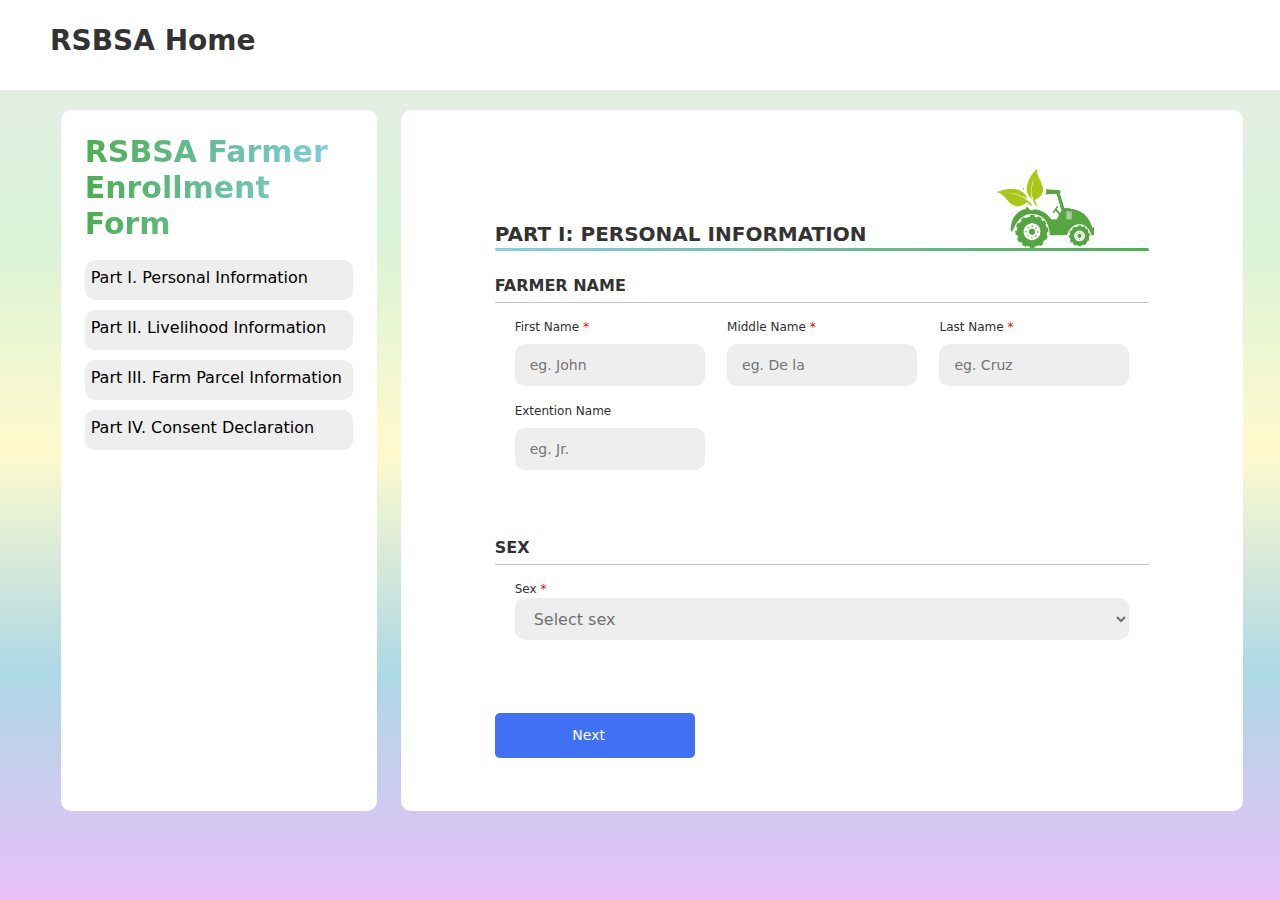
<file: projects/rsbsa-project/pages/RegistrationPage.html>
<!DOCTYPE html>
<html lang="en">
<head>
    <meta charset="UTF-8">
    <meta http-equiv="X-UA-Compatible" content="IE=edge">
    <meta name="viewport" content="width=device-width, initial-scale=1.0">
    
    <!----======== CSS ======== -->
    <link rel="stylesheet" href="RegistrationPage.css">
    <link rel="stylesheet" href="MainComponents.css">
     
    <!----===== Iconscout CSS ===== -->
    <link rel="stylesheet" href="https://unicons.iconscout.com/release/v4.0.0/css/line.css">
    <link href="https://cdn.jsdelivr.net/npm/bootstrap@5.3.3/dist/css/bootstrap.min.css" rel="stylesheet" integrity="sha384-QWTKZyjpPEjISv5WaRU9OFeRpok6YctnYmDr5pNlyT2bRjXh0JMhjY6hW+ALEwIH" crossorigin="anonymous">
    
    <script src="RegistrationFormComponents.js"></script>
    <script src="MainComponents.js"></script>
    
    <style>
        .section-holder{
            border-radius: 10px;
            margin: 0 !important;
            background-color: #fff;
            box-shadow: none  !important;
            height: fit-content;
            top: 20px;
            padding: 2vh 5vw;
        }
        .section-holder .section-holder-header {
            height: 100px;
            width: 100%;
            background-image: url('img/tactor.png');
            background-size: 100px;
            background-repeat: no-repeat;
            background-position-x: 90%;
            background-position-y: 70%;
            display: flex;
            align-content: flex-end;
            flex-wrap: wrap;
            margin-bottom: 20px;
        }
        @media only screen and (max-width: 600px) {
            .side-panel {
                height: 20vh;
                background: white;
                border-radius: 10px;
                top: 0;
                padding: 20px;
                position: relative;
                margin-bottom: 40px;
            }
            .side-panel .parts {
                visibility: hidden !important;
            }
            .section-holder{
                padding: 20px !important;
                top: 0;
            }
            .section-holder form{
                padding: 0 !important;
            }
        }
    </style>
   <title>Responsive Regisration Form </title>
</head>
<body>
    <header>
        <div class="navbar-holder" id="navbar-holder">
            <script>
                renderNavbar("navbar-holder");
            </script>
        </div>
    </header>

    <main class="row justify-content-center">
        <div class="side-panel col-lg-3 mx-4 p-4">
            <div class="side-header">
                <h3 class="title-gradient">RSBSA Farmer Enrollment Form</h3>
            </div>
            <a href="#part1"><div class="parts">Part I. Personal Information</div></a>
            <a href="#part2"><div class="parts">Part II. Livelihood Information</div></a>
            <a href="#part3"><div class="parts">Part III. Farm Parcel Information</div></a>
            <a href="#part4"><div class="parts">Part IV. Consent Declaration</div></a>
        </div>

        <div class="section-holder col-lg-8 mx-4" id="">
            <form action="DataDisplayPage.php" method="POST">                
                <div id="part1">
                    <a href="#part1">
                        <div class="section-holder-header"  id="">
                            <h2>PART I: PERSONAL INFORMATION</h2>
                        </div> 
                    </a>

                    <div class="form first">
                        <div id="part-1-unit-1">
                            <div class="details">
                                <span class="title">FARMER NAME</span>                    
                                <div class="fields" id="farmer-name-field">
                                    <script>
                                        renderTextInputField("farmer-name-field", "First Name", "first_name", "eg. John", "width-third", "text", true);
                                        renderTextInputField("farmer-name-field", "Middle Name", "middle_name", "eg. De la", "width-third", "text", true);
                                        renderTextInputField("farmer-name-field", "Last Name", "last_name", "eg. Cruz", "width-third", "text", true);
                                        renderTextInputField("farmer-name-field", "Extention Name", "extension_name", "eg. Jr.", "width-third", "text", false);
                                    </script>
                                </div>
                            </div>
                            <br>

                            <div class="details">
                                <span class="title">SEX</span>  
                                <div class="fields">
                                    <div class="input-field width-full">
                                        <label class="required" for="sex">Sex</label>
                                        <select required  name="sex" id="sex">
                                            <option disabled selected>Select sex</option>
                                            <option value="Male">Male</option>
                                            <option value="Female">Female</option>
                                        </select>
                                    </div>
                                </div> 
                            </div>
                            <br>

                            <!-- RENDER NEXT BUTTON -->
                            <script>
                                renderNextButton('part-1-unit-1', 'part-1-unit-2');
                            </script>
                        </div>
                        

                        <div class="hidden-field" id="part-1-unit-2">
                            <div class="details">
                                <span class="title">PERMANENT ADDRESS</ADdress></span>                    
                                <div class="fields" id="permanent-address-field">
                                    <script>
                                        renderTextInputField("permanent-address-field", "House/Lot/Bldg. no./Purok", "address_house_no", "eg. 123", "width-third", "text", false);
                                        renderTextInputField("permanent-address-field", "Street/Sitio/Subdvision", "address_street", "eg. Kalye St.", "width-third", "text", false);
                                        renderTextInputField("permanent-address-field", "Barangay", "address_barangay", "eg. Sesame", "width-third", "text", true);
                                        renderTextInputField("permanent-address-field", "City/Municipality", "address_city_municipality", "eg. Baguio City", "width-third", "text", true);
                                        renderTextInputField("permanent-address-field", "City/Municipality", "address_province", "eg. Benguet", "width-third", "text", true);
                                    </script>
                                    <div class="input-field">
                                        <label class="required" for="address_region">Region</label>
                                        <select id="address_region" name="address_region" required>
                                            <option disabled selected>Select Region</option>
                                            <option value="Ilocos Region">Ilocos Region</option>
                                            <option value="Cordillera Administrative Region">Cordillera Administrative Region</option>
                                            <option value="Cagayan Valley">Cagayan Valley</option>
                                            <option value="Central Luzon">Central Luzon</option>
                                            <option value="Calabarzon">Calabarzon</option>
                                            <option value="Mimaropa">Mimaropa</option>
                                            <option value="Bicol Region">Bicol Region</option>
                                            <option value="Western Visayas">Western Visayas</option>
                                            <option value="Central Visayas">Central Visayas</option>
                                            <option value="Eastern Visayas">Eastern Visayas</option>
                                            <option value="Zamboanga Peninsula">Zamboanga Peninsula</option>
                                            <option value="Northern Mindanao">Northern Mindanao</option>
                                            <option value="Davao Region">Davao Region</option>
                                            <option value="Soccsksargen">Soccsksargen</option>
                                            <option value="Caraga">Caraga</option>
                                            <option value="Bangsamoro Autonomous Region in Muslim Mindanao">Bangsamoro Autonomous Region in Muslim Mindanao</option>
                                        </select>
                                    </div>
                                </div>
                            </div>
                            <br>

                            <!-- RENDER NEXT BUTTON -->
                            <script>
                                renderNextButton('part-1-unit-2', 'part-1-unit-3');
                            </script>
                        </div>

                        <div class="hidden-field" id="part-1-unit-3">
                            <div class="details personal">
                                <span class="title">BIRTH INFORMATION</span>                    
                                <div class="fields">
                                    <div class="input-field width-full">
                                        <label class="required" for="birth_date">Date of birth</label>
                                        <input type="date" placeholder="" id="birth_date" name="birth_date" required>
                                    </div>
                                </div>

                                
                                <label>Place of Birth</label>
                                <div class="fields" id="birth_place-field">
                                    <script>
                                        renderTextInputField("birth_place-field", "City/Municipality", "birth_place_city", "eg. Baguio City", "width-half", "text", true);
                                        renderTextInputField("birth_place-field", "Province", "birth_place_province", "eg. Benguet", "width-half", "text", true);
                                    </script>
                                </div>

                                <label>Mother's Maiden Name</label>
                                <div class="fields" id="mother-name-field">
                                    <script>
                                        renderTextInputField("mother-name-field", "First Name", "mother_first_name", "eg. John", "width-third", "text", true);
                                        renderTextInputField("mother-name-field", "Middle Name", "mother_middle_name", "eg. De la", "width-third", "text", true);
                                        renderTextInputField("mother-name-field", "Last Name", "mother_last_name", "eg. Cruz", "width-third", "text", true);
                                    </script>
                                </div>
                            </div>
                            <br>

                            <!-- RENDER NEXT BUTTON -->
                            <script>
                                renderNextButton('part-1-unit-3', 'part-1-unit-4');
                            </script>
                        </div>  

                        
                        <div class="hidden-field" id="part-1-unit-4">
                            <div class="details personal">
                                <span class="title">CONTACT INFORMATION</span>                    
                                <div class="fields" id="mobile-number-field">
                                    <script>
                                        renderTextInputField("mobile-number-field", "Moblie Number", "mobile_number", "eg. 09123456789", "width-half", "number", true);
                                    </script>
                                </div>

                                <div class="fields">
                                    <div class="">
                                        <span>Do you own the mobile number?</span><br>
                                        <input type="radio" id="contact-yes" name="contact-owned" value="contact-yes" onclick="toggleContactAdditionalField()">
                                        <label for="contact-yes">Yes</label>
                                        <br>
                                        <input type="radio" id="contact-no" name="contact-owned" value="contact-no" onclick="toggleContactAdditionalField()">
                                        <label for="contact-no">No</label>
                                    </div>                           
                                </div>

                                <div class="hidden-field" id="contact-additional-field">
                                    <span>Enter information of the number owner</span><br>
                                    <div class="fields" id="contact-owner-field"> 
                                        <script>
                                            renderTextInputField("contact-owner-field", "Full Name", "owner_name", "eg. Kuya Job", "width-half", "text", true);
                                            renderTextInputField("contact-owner-field", "Relationship", "owner_relationship", "eg. Brother", "width-half", "text", true);
                                        </script>
                                    </div>
                                </div>
                            </div>
                            <br>

                            <div class="details personal">
                                <span class="title">CIVIL STATUS</span>                    
                                <div class="fields">
                                    <div class="input-field width-full">                                
                                        <label for="civil_status" class="required">Civil Status</label>
                                        <select id="civil-status" name="civil_status" onchange="toggleSpouseDetails()">
                                            <option value="" disabled selected>Select civil status</option>
                                            <option value="Single">Single</option>
                                            <option value="Married">Married</option>
                                            <option value="Widow">Widow/er</option>
                                            <option value="Separated">Legally Separated</option>
                                        </select>
                                    </div>
                                </div>
                            
                                <div class="hidden-field" id="spouseDetails">
                                    <label class="">Name of spouse:</label>
                                    <div class="fields" id="spouse-name-field">
                                        <script>
                                            renderTextInputField("spouse-name-field", "First Name", "spouse_first_name", "eg. John", "width-third", "text", false);
                                            renderTextInputField("spouse-name-field", "Middle Name", "spouse_middle_name", "eg. De la", "width-third", "text", false);
                                            renderTextInputField("spouse-name-field", "Last Name", "spouse_last_name", "eg. Cruz", "width-third", "text", false);
                                            renderTextInputField("spouse-name-field", "RSBSA Number", "spouse_rsbsa_number", "", "width-full", "number", false);
                                        </script>
                                    </div>    
                                </div>                        
                            </div>                    
                            <br>

                            <!-- RENDER NEXT BUTTON -->
                            <script>
                                renderNextButton('part-1-unit-4', 'part-1-unit-5');
                            </script>
                        </div>
                        

                        <div class="hidden-field" id="part-1-unit-5">
                            <div class="details personal">
                                <span class="title">EDUCATION</span>   
                                <div class="fields">
                                    <div class="input-field width-full">   
                                        <label for="education" class="required">Highest Educational Attainment</label>                        
                                        <select required id="education" name="education">
                                            <option disabled selected>Select highest educational attainment</option>
                                            <option value="Pre-school">Pre-school</option>
                                            <option value="Elementary">Elementary</option>
                                            <option value="High School (non K-12)">High School (non K-12)</option>
                                            <option value="Junior High School (K-12)">Junior High School (K-12)</option>
                                            <option value="Senior High School (K-12)">Senior High School (K-12)</option>
                                            <option value="College">College</option>
                                            <option value="Post-graduate">Post-graduate</option>
                                            <option value="Vocational">Vocational</option>
                                            <option value="None">None</option>
                                        </select>
                                    </div>
                                </div>
                            </div>
                            <br>                        

                            <div class="details personal">
                                <span class="title">RELIGION</span>   
                                <div class="fields">
                                    <div class="input-field width-full">   
                                        <label for="religion" class="required">Religion</label>                        
                                        <input type="text" placeholder="eg. Roman Catholic" id="religion" name="religion" required>
                                    </div>
                                </div>
                            </div>
                            <br>

                            <div class="details personal">
                                <span class="title">INDIGENOUS COMMUNITY INFORMATION</span>  
                                <div class="fields">
                                    <div class="">
                                        <span>Part of Indigenous Cultural Community (ICC / Indigenous Peoples (IP))?</span><br>
                                        <input type="radio" id="is_indigenous_people_yes" name="is_indigenous_people" value="Yes" onchange="toggleIccIpName()">
                                        <label for="is_indigenous_people_yes">Yes</label>
                                        <br>
                                        <input type="radio" id="is_indigenous_people_no" name="is_indigenous_people" value="No" onchange="toggleIccIpName()">
                                        <label for="is_indigenous_people_no">No</label>
                                    </div>                           
                                </div>
                            
                                <div class="hidden-field" id="icc-ip-name" style="display: none;">
                                    <div class="fields width-full"> 
                                        <div class="input-field width-full">
                                            <label for="indigenous_people_name required">Name of ICC/IP</label>
                                            <input type="text" placeholder="eg. White Negrito" id="indigenous_people_name" name="indigenous_people_name" required>
                                        </div>
                                    </div>
                                </div>
                            </div>        
                            <br>

                            <div class="details personal">
                                <span class="title">DISABILITY INFORMATION</span>  
                                <div class="fields">
                                    <div class="">
                                        <span>Are you a Person With Disability (PWD)?</span><br>
                                        <input type="radio" id="is_person_with_disability_yes" name="is_person_with_disability" value="Yes">
                                        <label for="is_person_with_disability_yes">Yes</label>
                                        <br>
                                        <input type="radio" id="is_person_with_disability_no" name="is_person_with_disability" value="No">
                                        <label for="is_person_with_disability_no">No</label>
                                    </div>                           
                                </div>
                            </div>
                            <br>

                            <div class="details personal">
                                <span class="title">4Ps BENEFICIARY</span>  
                                <div class="fields">
                                    <div class="">
                                        <span>Are you a 4Ps Beneficiary (DSWD Pantawid Pamilyang Pilipino Program)?</span><br>
                                        <input type="radio" id="is_4ps_beneficiary_yes" name="is_4ps_beneficiary" value="Yes">
                                        <label for="is_4ps_beneficiary_yes">Yes</label>
                                        <br>
                                        <input type="radio" id="is_4ps_beneficiary_no" name="is_4ps_beneficiary" value="No">
                                        <label for="is_4ps_beneficiary_no">No</label>
                                    </div>                           
                                </div>
                            </div>
                            <br>

                            <!-- RENDER NEXT BUTTON -->
                            <script>
                                renderNextButton('part-1-unit-5', 'part-1-unit-6');
                            </script>
                        </div>

                        
                        <div class="hidden-field" id="part-1-unit-6">
                            <div class="details personal">
                                <span class="title">MEMBERSHIP IN FARMER'S or IRRIGATORS ASSOCIATION/COOPERATIVE/ORGANIZATION</span>  
                                <label for="fca_ia_org_name">Indicate names of FCA/IA/Organization:</label>                  
                                <div class="fields" id="association-fields">
                                    <script>
                                        renderTextInputField("association-fields", "1", "fca_ia_org_name_1", "", "width-full", "text", false);
                                        renderTextInputField("association-fields", "2", "fca_ia_org_name_2", "", "width-full", "text", false);
                                        renderTextInputField("association-fields", "3", "fca_ia_org_name_3", "", "width-full", "text", false);
                                    </script>
                                </div>
                            </div>                                        
                            <br>

                            <!-- RENDER NEXT BUTTON -->
                            <script>
                                renderNextButton('part-1-unit-6', 'part-1-unit-7');
                            </script>
                        </div>
                            
                        
                        <div class="hidden-field" id="part-1-unit-7">
                            <div class="details ID">
                            <span class="title">PROOF OF IDENTITY</span>
                            <div class="fields">
                                <div class="input-field width-full">
                                    <label class="required" for="identity_document_type">ID Type</label>
                                    <select required id="identity_document_type" name="identity_document_type">
                                        <option disabled selected>Select type</option>
                                        <option>
                                        <option value="Birth Certificate">Birth Certificate</option>
                                        <option value="PhilID/National ID/E-PhilID">PhilID/National ID/E-PhilID</option>
                                        <option value="Passport">Passport</option>
                                        <option value="Driver’s License">Driver’s License</option>
                                        <option value="E-Card/UMID">E-Card/UMID</option>
                                        <option value="SSS ID">SSS ID</option>
                                        <option value="PRC ID">PRC ID</option>
                                        <option value="IBP ID">IBP ID</option>
                                        <option value="NBI Clearance">NBI Clearance</option>
                                        <option value="Voter’s ID">Voter’s ID</option>
                                        <option value="TIN ID">TIN ID</option>
                                        <option value="Pag-IBIG ID">Pag-IBIG ID</option>
                                        <option value="Senior Citizen ID">Senior Citizen ID</option>
                                        <option value="PWD ID">PWD ID</option>
                                        <option value="Solo Parent ID">Solo Parent ID</option>
                                        <option value="4P’s ID">4P’s ID</option>
                                        <option value="Postal ID">Postal ID</option>
                                        <option value="PhilHealth ID">PhilHealth ID</option>
                                        <option value="City/Municipal/Barangay ID">City/Municipal/Barangay ID</option>
                                        <option value="Employee/School ID">Employee/School ID</option>
                                    </select>
                                </div>

                                <div class="input-field width-full">
                                    <label class="required" for="identity_document_number">ID Number</label>
                                    <input type="number" placeholder="Enter ID number" id="identity_document_number" name="identity_document_number" required>
                                </div>
                            </div>

                            <!-- <a href="#step2">
                                <button class="nextBtn" type="submit">
                                <span class="btnText">Next</span>
                                <i class="uil uil-navigator"></i>
                            </button>
                            </a> -->
                            </div>  

                            <!-- RENDER NEXT BUTTON -->
                            <script>
                                renderNextButton('part-1-unit-7', 'part2');
                            </script>
                        </div>
                    </div>
                </div>

                <div class="hidden-field" id="part2">
                    <div class="section-holder-header"  >
                        <h2>PART II: LIVELIHOOD PROFILE</h2>
                    </div>            
        
                        <div class="form first">   
                                             
                            <div class="details personal">
                                <span class="title">LIVELIHOOD PROFILE</span>  
                                <div class="fields">
                                    <div class="">
                                        <input type="radio" id="farmer" name="livelihood" value="farmer">
                                        <label for="farmer">Farmer</label>
                                        <br>
                                        <input type="radio" id="farm_worker" name="livelihood" value="farm_worker">
                                        <label for="farm_worker">Farm Worker</label>
                                        <br>                                
                                        <input type="radio" id="fisher" name="livelihood" value="fisher">
                                        <label for="fisher">Fisher</label>
                                        <br>
                                        <input type="radio" id="agri_youth" name="livelihood" value="agri_youth">
                                        <label for="agri_youth">Agri-youth</label>
                                    </div>                           
                                </div>
                            </div>
                            <br>
        
                            <script>
                                renderNextButton('part2', 'part3');
                            </script>
                        </div>
                </div>
    


                <div class="hidden-field" id="part3">
                    <div class="section-holder-header">
                        <h2>PART III: FARM PARCEL INFORMATION</h2>
                    </div>            
        
                        <div class="details" id="details">
                            <div class="farm-parcel-details" id="farm-parcel-details">
                                <span class="title">FARM PARCEL DESCRIPTION</span> <br>                   
                                
                                <label for="">Farm Location</label>
                                <div class="fields" id="farm-location-fields">
                                    <script>
                                        renderTextInputField("farm-location-fields", "Barangay", "location_barangay", "eg. Sesame", "width-third", "text", true);
                                        renderTextInputField("farm-location-fields", "Municipality", "location_city_municipality", "eg. La Trinidad", "width-third", "text", true);
                                        renderTextInputField("farm-location-fields", "Province", "location_province", "eg. Benguet", "width-third", "text", true);
                                    </script>
                                </div>
                            
                                <div class="fields" id="farm-total-area-fields">
                                    <script>
                                        renderTextInputField("farm-total-area-fields", "Total Parcel Area", "total_area_hectares", "", "width-full", "number", true);
                                    </script>
                                </div>
                                <br>
                            
                                <div class="fields">
                                    <div class="">
                                        <span class="required">With Ancestral Domain (AD)?</span><br>
                                        <input type="radio" id="is_ancestral_domain_yes" name="is_ancestral_domain" value="Yes">
                                        <label for="is_ancestral_domain_yes">Yes</label>
                                        <br>
                                        <input type="radio" id="is_ancestral_domain_no" name="is_ancestral_domain" value="No">
                                        <label for="is_ancestral_domain_no">No</label>
                                    </div>      
                                    <div class="">
                                        <span class="required">Agrarian Reform Beneficiary (ARB)?</span><br>
                                        <input type="radio" id="is_agrarian_reform_beneficiary_yes" name="is_agrarian_reform_beneficiary" value="Yes">
                                        <label for="is_agrarian_reform_beneficiary_yes">Yes</label>
                                        <br>
                                        <input type="radio" id="is_agrarian_reform_beneficiary_no" name="is_agrarian_reform_beneficiary" value="No">
                                        <label for="is_agrarian_reform_beneficiary_no">No</label>
                                    </div>                       
                                </div>
                                <br>
                            
                                <div class="fields">
                                    <div class="input-field width-full">
                                        <label class="required" for="proof_of_ownership_doc_type">Submitted Proof of Land Ownership/Farmer Agreement</label>
                                        <select required id="proof_of_ownership_doc_type" name="proof_of_ownership_doc_type">
                                            <option disabled selected>Select document type</option>
                                            <option value="Certificate of Land Transfer">Certificate of Land Transfer</option>
                                            <option value="Emancipation Patent">Emancipation Patent</option>
                                            <option value="Individual Certificate of Land Ownership Award (CLOA)">Individual Certificate of Land Ownership Award (CLOA)</option>
                                            <option value="Collective CLOA">Collective CLOA</option>
                                            <option value="Co-ownership CLOA">Co-ownership CLOA</option>
                                            <option value="Agricultural sales patent">Agricultural sales patent</option>
                                            <option value="Homestead patent">Homestead patent</option>
                                            <option value="Free Patent">Free Patent</option>
                                            <option value="Certificate of Title or Regular Title">Certificate of Title or Regular Title</option>
                                            <option value="Certificate of Ancestral Domain Title">Certificate of Ancestral Domain Title</option>
                                            <option value="Certificate of Ancestral Land Title">Certificate of Ancestral Land Title</option>
                                            <option value="Tax Declaration">Tax Declaration</option>
                                            <option value="Others (eg. Barangay Certification, Lease or Tenancy Agreement)">Others (eg. Barangay Certification, Lease or Tenancy Agreement)</option>
                                        </select>
                                    </div>
                                    
                                    <div class="input-field width-full">
                                        <label class="required" for="land_ownership_tenure_type">Type of Ownership/Tenure</label>
                                        <select required id="land_ownership_tenure_type" name="land_ownership_tenure_type">
                                            <option disabled selected>Select type</option>
                                            <option value="Registered Owner">Registered Owner</option>
                                            <option value="Tenant">Tenant</option>
                                            <option value="Lessee">Lessee</option>
                                            <option value="Others">Others</option>
                                        </select>
                                    </div>
                                </div>
                                <br>
                            
                                <label class="">Name of Land Owner:</label>                    
                                <div class="fields" id="land-owner-fields">
                                    <script>
                                        renderTextInputField("land-owner-fields", "First Name", "land_owner_first_name", "eg. John", "width-third", "text", false);
                                        renderTextInputField("land-owner-fields", "Middle Name", "land_owner_middle_name", "eg. De la", "width-third", "text", false);
                                        renderTextInputField("land-owner-fields", "Last Name", "land_owner_last_name", "eg. Cruz", "width-third", "text", false);
                                        renderTextInputField("land-owner-fields", "Extention Name", "land_owner_extension_name", "eg. Jr.", "width-half", "text", false);
                                        renderTextInputField("land-owner-fields", "RSBSA Number", "land_owner_rsbsa_number", "", "width-half", "number", false);
                                    </script>
                                </div>
                                <br>
        
                                <div class="details personal">
                                    <span class="title">CROP INFORMATION</span> <br>
            
                                    <label class="">Cropping Schedule</label>                                                          
                                    <div class="fields" id="cropping_schedule-fields">
                                        <script>
                                            renderTextInputField("cropping_schedule-fields", "Planting Month", "cropping_schedule_start", "eg. March", "width-half", "text", true);
                                            renderTextInputField("cropping_schedule-fields", "Estimated Harvesting Month", "cropping_schedule_end", "eg. June", "width-half", "text", true);
                                        </script>
                                    </div>
            
                                    <label class="">Commodity/Crop</label> 
                                    <div class="fields" id="commodity_crop-fields">
                                        <script>
                                            renderTextInputField("commodity_crop-fields", "Crop Name", "commodity_crop", "eg. Cabbage", "width-third", "text", true);
                                            renderTextInputField("commodity_crop-fields", "Size/Planted Area (HA)", "size_planted_area", "", "width-third", "text", false);
                                            renderTextInputField("commodity_crop-fields", "Number of Heads/Trees", "number_of_heads_trees", "", "width-third", "text", false);
                                        </script>
                                    </div>
            
                                    <label class="">Farm Type</label>   
                                    <div class="fields">
                                        <div class="input-field width-full"> 
                                            <label class="required">Type of Farm</label>
                                            <select required id="farm_type" name="farm_type">
                                                <option disabled selected>Select type</option>
                                                <option value="Irrigated">Irrigated</option>
                                                <option value="Rainfed Upland">Rainfed Upland</option>
                                                <option value="Rainfed Lowland">Rainfed Lowland</option>
                                                <option value="Urban/Perl-urban">Urban/Perl-urban</option>
                                                <option value="Not Applicable">Not Applicable</option>
                                            </select>
                                        </div>
                                    </div>
            
                                    <span class="">Organic Farming?</span><br>
                                    <div class="fields">
                                        <div class="">
                                            <input type="radio" id="is_organic_farming_yes" name="is_organic_farming" value="Yes">
                                            <label for="is_organic_farming_yes">Yes</label>
                                            <br>
                                            <input type="radio" id="is_organic_farming_no" name="is_organic_farming" value="No">
                                            <label for="is_organic_farming_no">No</label>
                                        </div>      
                                    </div>
                                    <br>
            
            
                                    <div class="details personal">
                                        <span class="title">ROTATIONAL TILLER</span> 
            
                                        <label class="">Name of Rotational Tiller:</label>                    
                                        <div class="fields" id="rotational_tiller-fields">
                                            <script>
                                                renderTextInputField("rotational_tiller-fields", "Full Name", "rotational_tiller_full_name", "eg. John", "width-half", "text", false);
                                                renderTextInputField("rotational_tiller-fields", "RSBSA Number", "rotational_tiller_rsba_number", "", "width-half", "number", false);
                                            </script>
                                        </div>
                                        <br>
                                    </div>

                                </div>
                                <div class="button-holder input-with-remove">
                                    <button class="" type="button" onclick="removeField(this)">Remove</button>
                                </div>
                                <div class="button-holder">
                                    <button class="" type="button" onclick="">Save</button>    
                                </div>
                            </div>   
                        </div>
                        <!-- <div class="farm-field-add-button-holder">
                            <p class="farm-field-add-button" type="button" onclick="addFarmParcelDescription()"><i class="uil uil-plus-circle" style="margin-right: 10px;"></i>Add Another Farm Parcel</p>
                        </div> -->
                        
                        
                        <script>
                            renderNextButton('part3', 'part4');
                        </script>
                </div>
                
                <div class="hidden-field" id="part4">
                        <div class="">
                            <div class="section-holder-header" id="">
                                <h2>PART IV: CONSENT DECLARATION AND DATA PRIVACY POLICY</h2>
                            </div>            
                
                                <div class="form first">                    
                                    <div class="details personal"> 
                                        <div class="fields">
                                            <div class="check-field">
                                                <input required type="checkbox" id="agree-1" name="consent" value="agree">
                                                <label for="agree-1" class="required">I hereby declare that all information indicated in this form are true, correct and complete, and that they may be used by the Department of Agriculture for the purposes of registration to the RSBSA and other legitimate interests of the Department pursuant to its mandates.</label>
                                                <br>
                                                <input required type="checkbox" id="agree-2" name="consent" value="agree">
                                                <label for="agree-2" class="required">I am fully aware that I can be held liable for any misdeclaration or intentional omission made herein pursuant to applicable laws and regulations.</label>
                                                <br>                                
                                                <input required type="checkbox" id="agree-3" name="consent" value="agree">
                                                <label for="agree-3" class="required">Furthermore, I hereby give consent to the Department of Agriculture to conduct validation activities on my declared farm parcels through the RSBSA Georeferencing Activity.</label>
                                            </div>                           
                                        </div>
                                    </div>
                                    <br>
                
                                        <button class="nextBtn" type="submit">
                                            <span class="btnText">Submit</span>
                                            <i class="uil uil-navigator"></i>
                                        </button>
                                </div>
                        </div>
                </div>
        
    
            </form>
        </div>
    </main>
    
    <script src="script.js"></script>
    <script src="RegistrationFormComponents.js"></script>
    <script>
        function renderNextUnit(targetIdOfNext){
            let formParts = ['part1', 'part2', 'part3', 'part4'];
            var formUnits = ['part-1-unit-1', 
            'part-1-unit-2', 
            'part-1-unit-3',
            'part-1-unit-4',
            'part-1-unit-5',
            'part-1-unit-6',
            'part-1-unit-7'];
            
            if(formUnits.includes(targetIdOfNext)){
                formUnits.forEach(element => {
                    let target = document.getElementById(element);
                    target.style.display = "none";
                });
            }
            else if(formParts.includes(targetIdOfNext)){
                formParts.forEach(element => {
                    let target = document.getElementById(element);
                    target.style.display = "none";
                });
            }
            
            var nextTarget = document.getElementById(targetIdOfNext);
            nextTarget.style.display = "block";
        } 
    </script>
</body>
</html>
</file>
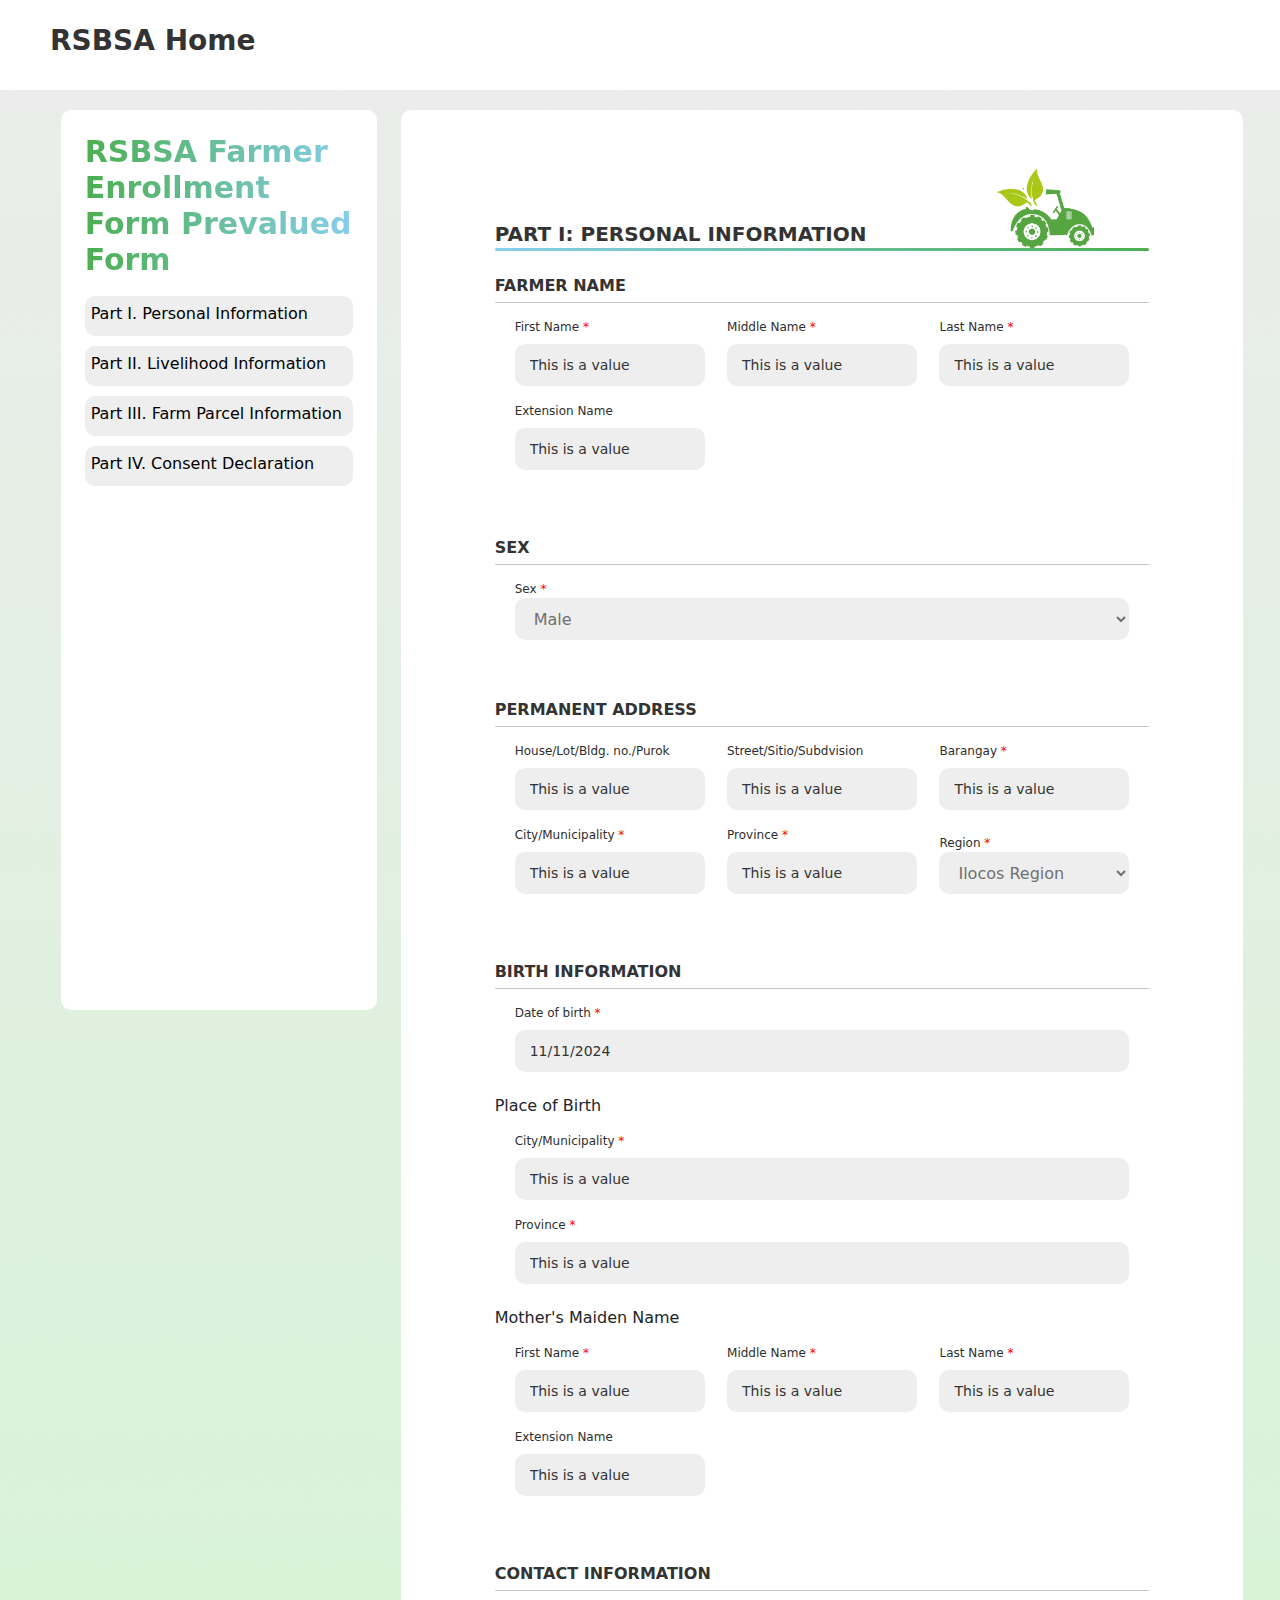
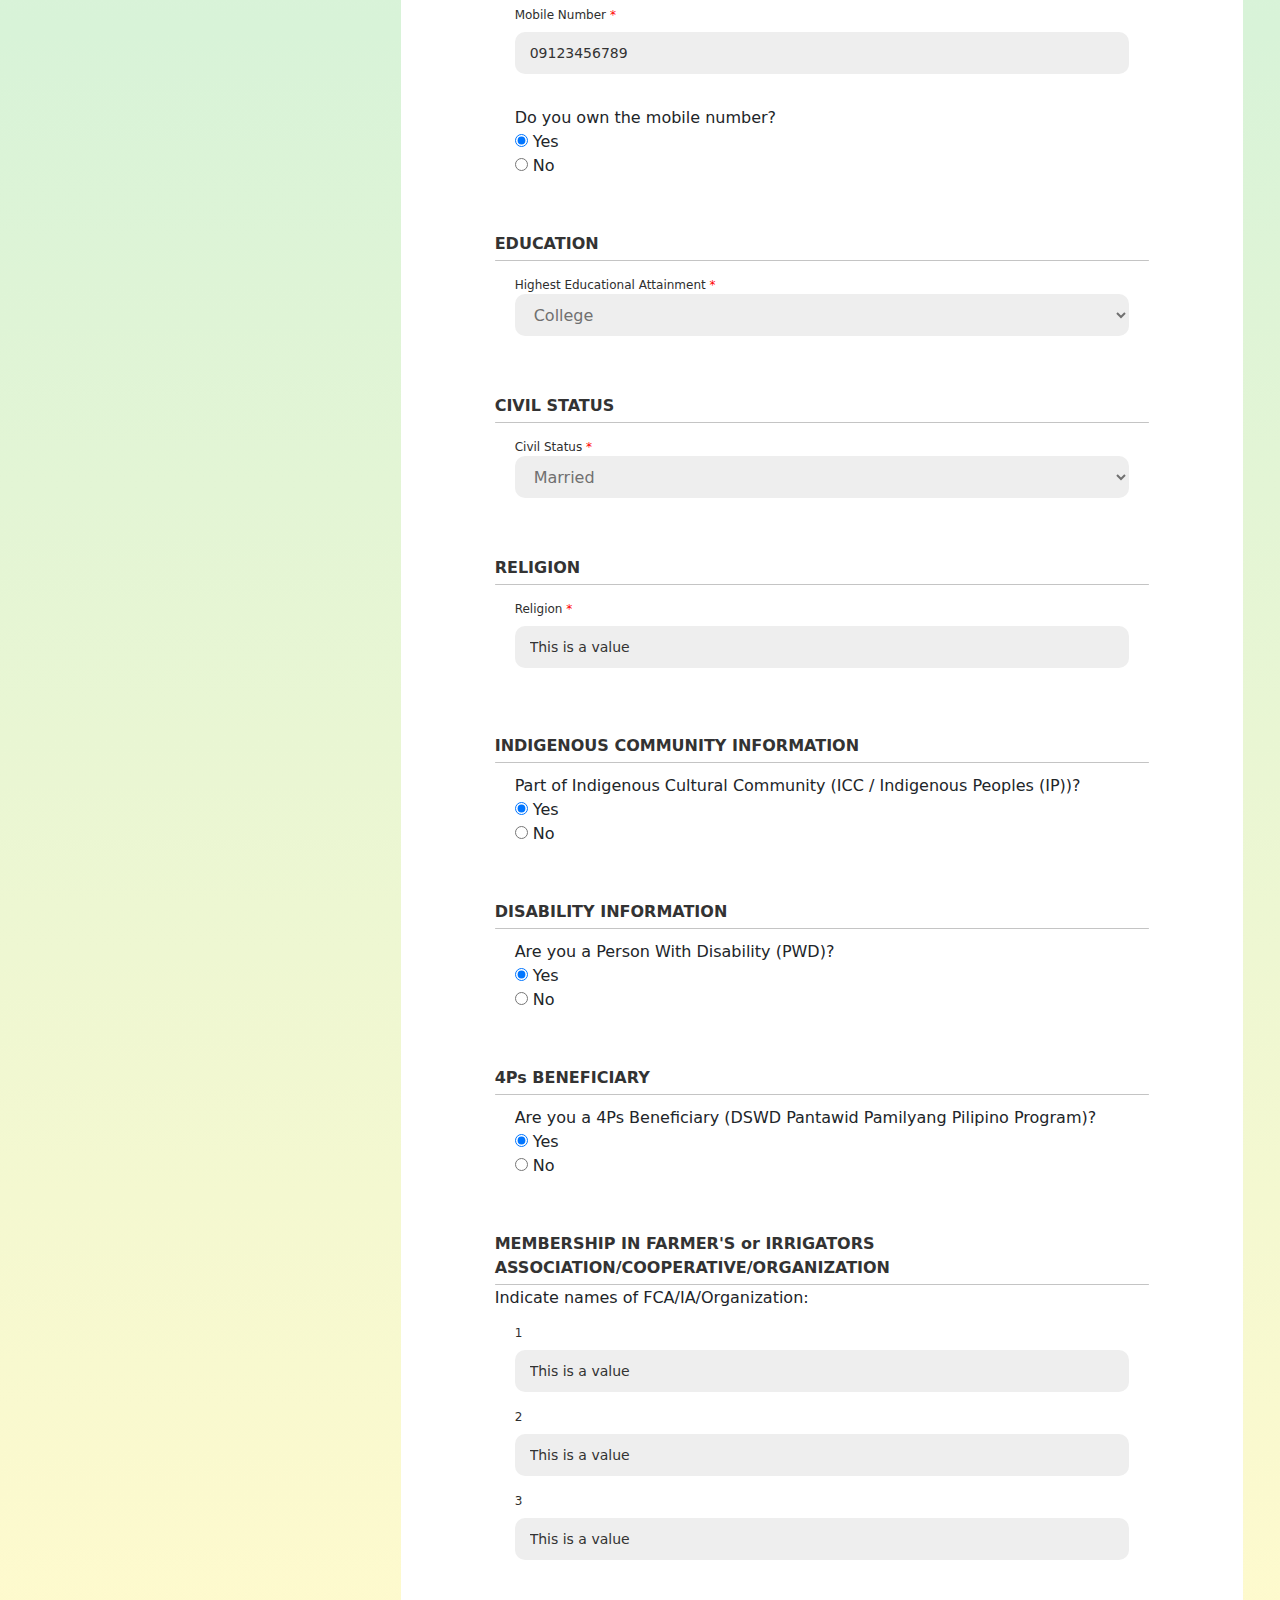
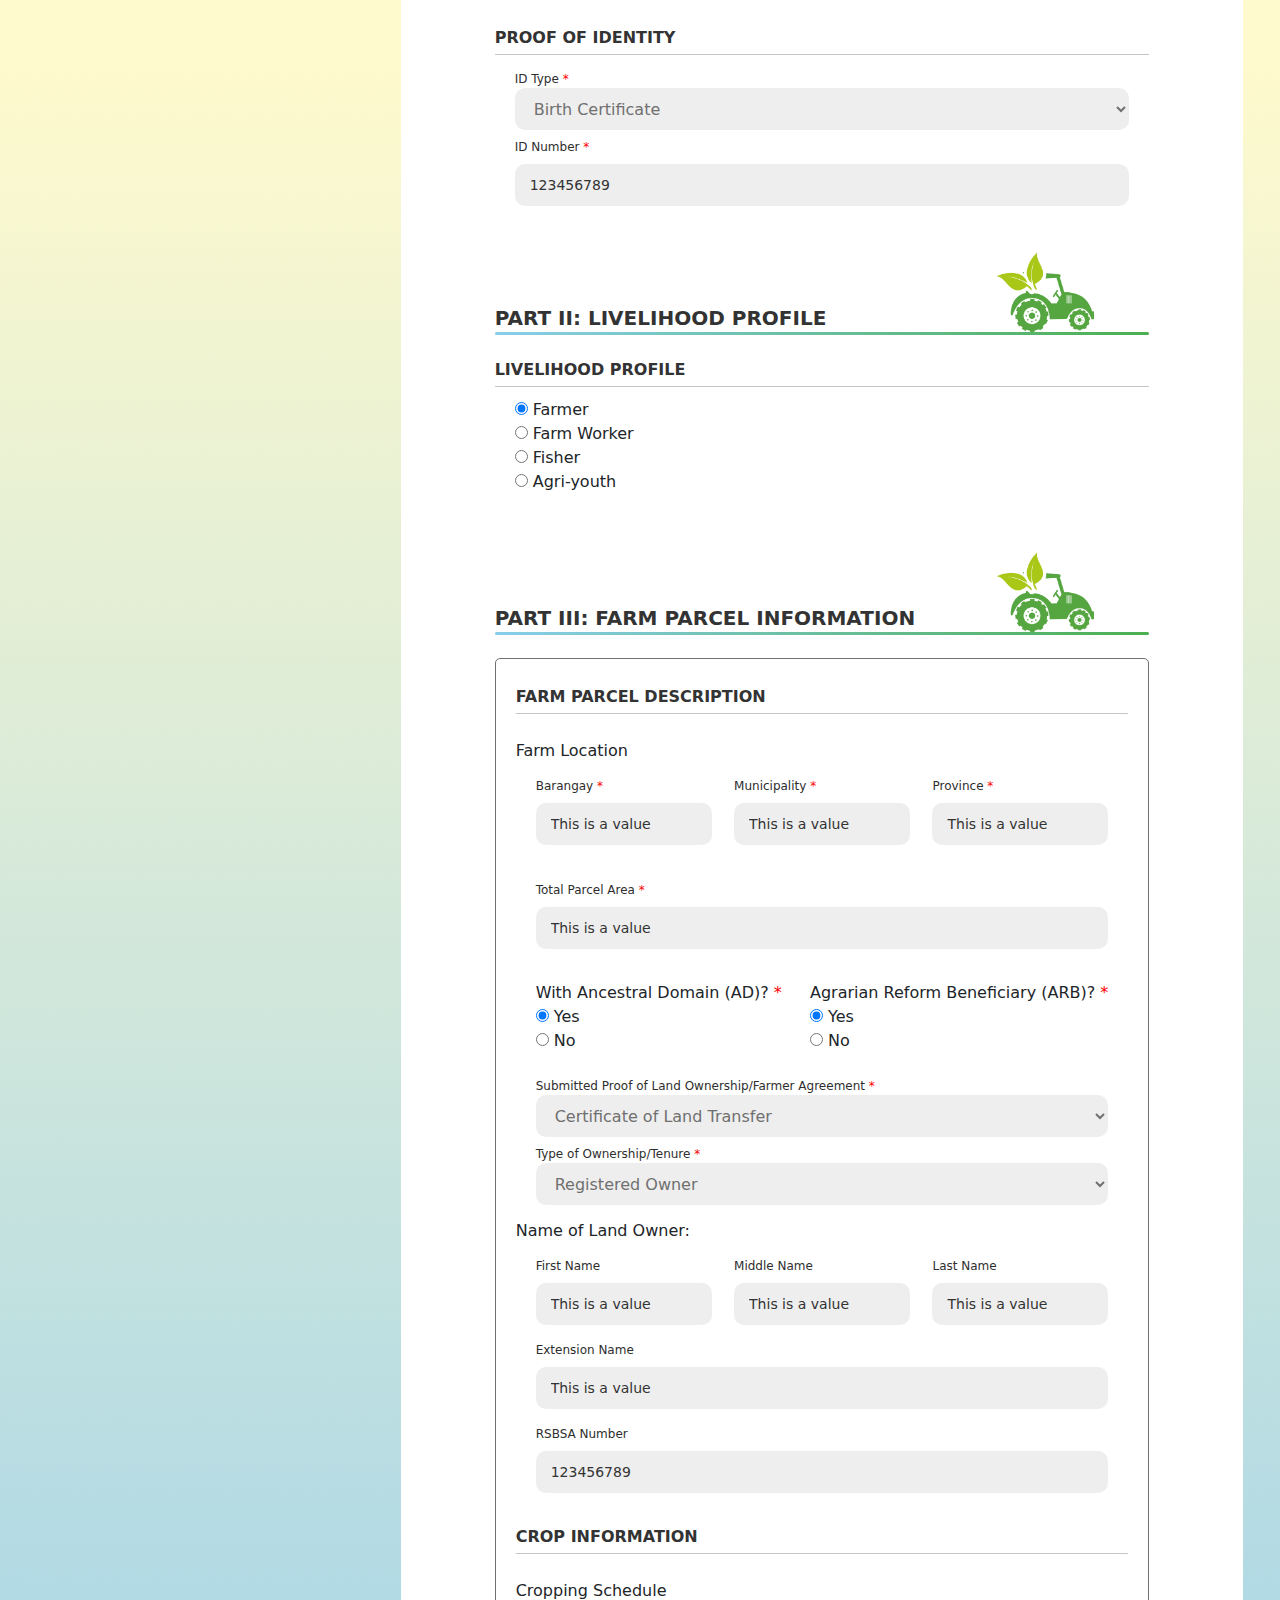
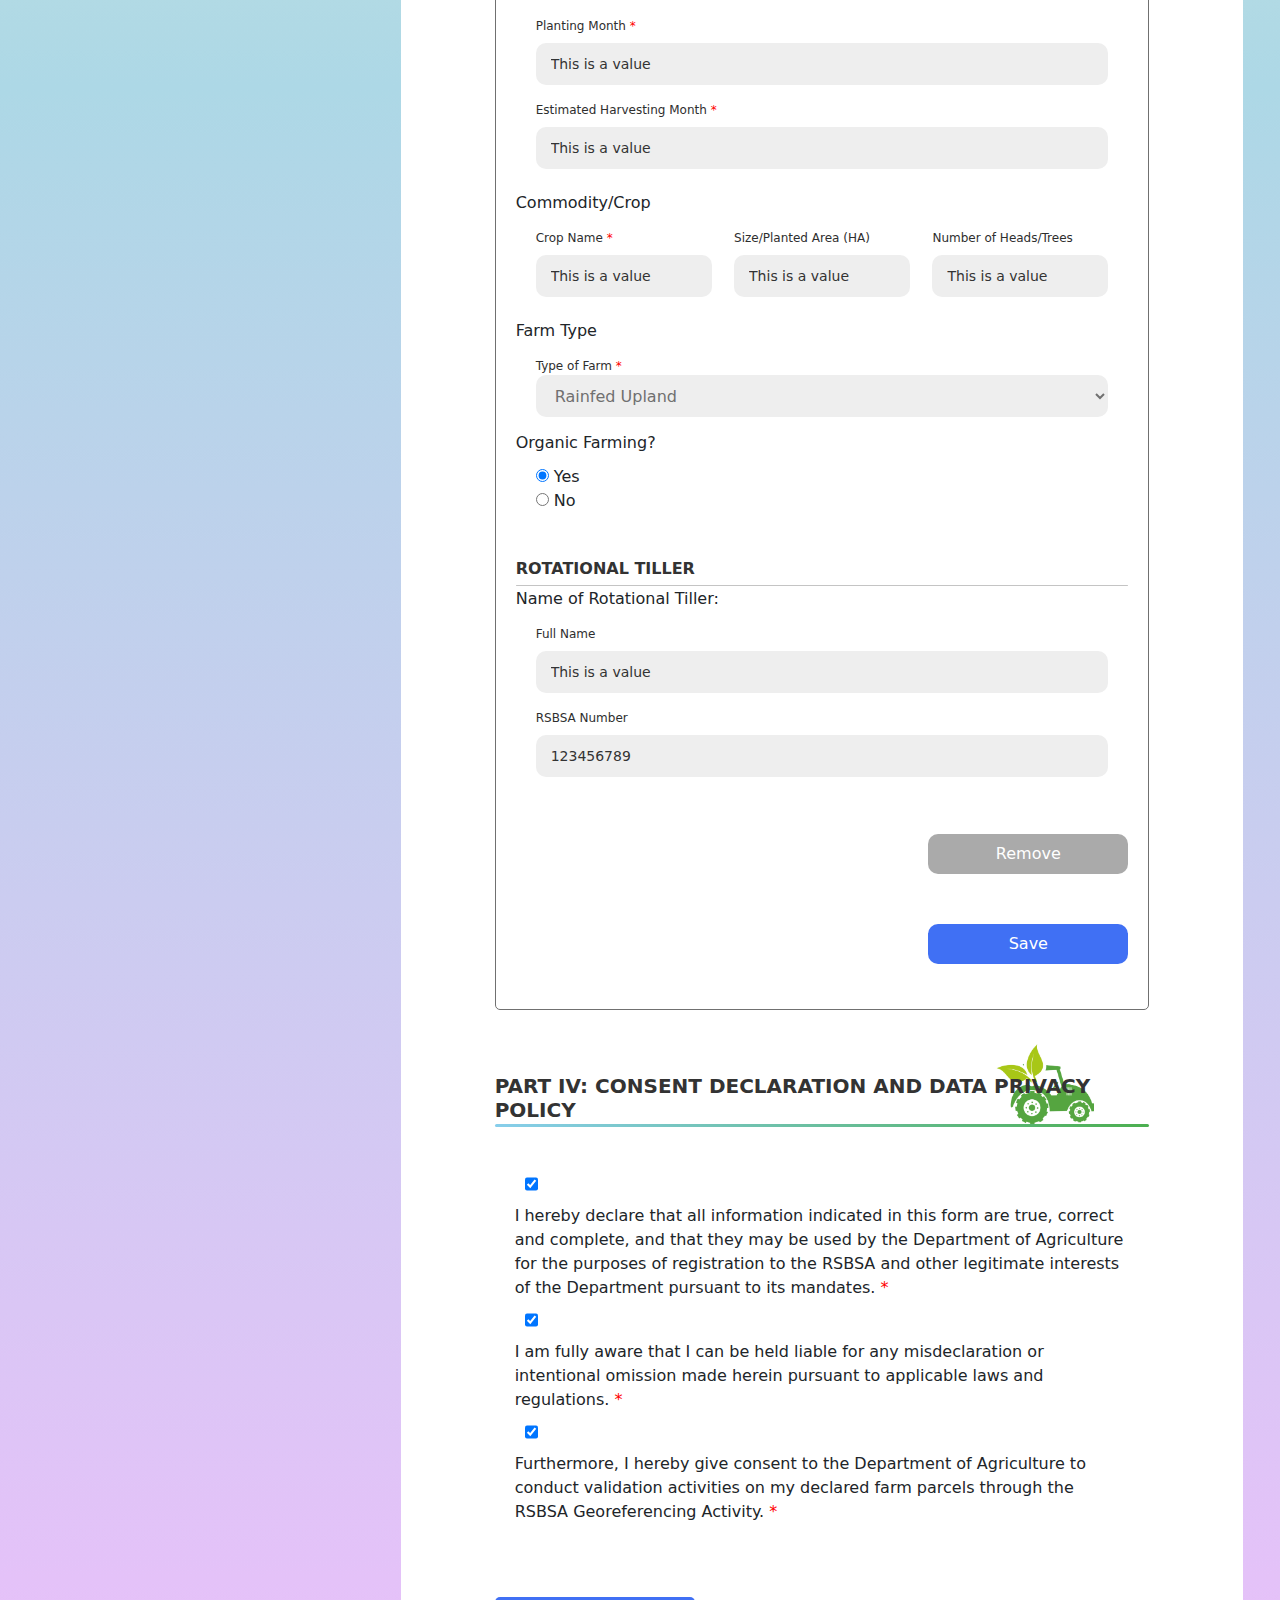
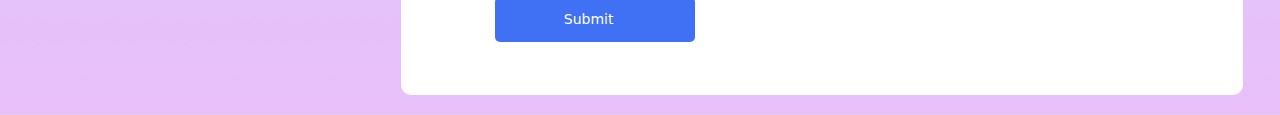
<file: projects/rsbsa-project/pages/RegistrationPagePrevalued.html>
<!DOCTYPE html>
<html lang="en">
<head>
    <meta charset="UTF-8">
    <meta http-equiv="X-UA-Compatible" content="IE=edge">
    <meta name="viewport" content="width=device-width, initial-scale=1.0">
    
    <!----======== CSS ======== -->
    <link rel="stylesheet" href="RegistrationPage.css">
    <link rel="stylesheet" href="MainComponents.css">
     
    <!----===== Iconscout CSS ===== -->
    <link rel="stylesheet" href="https://unicons.iconscout.com/release/v4.0.0/css/line.css">
    <link href="https://cdn.jsdelivr.net/npm/bootstrap@5.3.3/dist/css/bootstrap.min.css" rel="stylesheet" integrity="sha384-QWTKZyjpPEjISv5WaRU9OFeRpok6YctnYmDr5pNlyT2bRjXh0JMhjY6hW+ALEwIH" crossorigin="anonymous">
    
    
    <script src="RegistrationFormComponents.js"></script>
    <script src="MainComponents.js"></script>
    
    <style>
        .section-holder{
            border-radius: 10px;
            margin: 0 !important;
            background-color: #fff;
            box-shadow: none  !important;
            height: fit-content;
            top: 20px;
            padding: 2vh 5vw;
        }
        .section-holder .section-holder-header {
            height: 100px;
            width: 100%;
            background-image: url('img/tactor.png');
            background-size: 100px;
            background-repeat: no-repeat;
            background-position-x: 90%;
            background-position-y: 70%;
            display: flex;
            align-content: flex-end;
            flex-wrap: wrap;
            margin-bottom: 20px;
        }
        @media only screen and (max-width: 600px) {
            .side-panel {
                height: 20vh;
                background: white;
                border-radius: 10px;
                top: 0;
                padding: 20px;
                position: relative;
                margin-bottom: 40px;
            }
            .side-panel .parts {
                visibility: hidden !important;
            }
            .section-holder{
                padding: 20px !important;
                top: 0;
            }
            .section-holder form{
                padding: 0 !important;
            }
        }
    </style>
   <title>Responsive Regisration Form </title>
</head>
<body>
    <header>
        <div class="navbar-holder" id="navbar-holder">
            <script>
                renderNavbar("navbar-holder");
            </script>
        </div>
    </header>

    <main class="row justify-content-center">
        <div class="side-panel col-lg-3 mx-4 p-4">
            <div class="side-header">
                <h3 class="title-gradient">RSBSA Farmer Enrollment Form Prevalued Form</h3>
            </div>
            <a href="#part1"><div class="parts">Part I. Personal Information</div></a>
            <a href="#part2"><div class="parts">Part II. Livelihood Information</div></a>
            <a href="#part3"><div class="parts">Part III. Farm Parcel Information</div></a>
            <a href="#part4"><div class="parts">Part IV. Consent Declaration</div></a>
        </div>

        <div class="section-holder col-lg-8 mx-4" id="part1">

            <form action="DataDisplayPage.php" method="POST">                
                <div >
                    <a href="#part1">
                        <div class="section-holder-header"  id="">
                            <h2>PART I: PERSONAL INFORMATION</h2>
                        </div> 
                    </a>

                    <div class="form first">
                        <div class="details personal">
                            <span class="title">FARMER NAME</span>                    
                            <div class="fields">
                                <div class="input-field">
                                    <label class="required" for="first_name">First Name</label>
                                    <input value="This is a value" type="text" id="first_name" name="first_name" placeholder="eg. Job" required>
                                </div>
                                <div class="input-field">
                                    <label class="required" for="middle_name">Middle Name</label>
                                    <input value="This is a value" type="text" id="middle_name" name="middle_name" placeholder="eg. Pong" required>
                                </div>
                                <div class="input-field">
                                    <label class="required" for="last_name">Last Name</label>
                                    <input value="This is a value" type="text" id="last_name" name="last_name" placeholder="eg. Dady" required>
                                </div>
                                <div class="input-field">
                                    <label for="extension_name">Extension Name</label>
                                    <input value="This is a value" type="text" id="extension_name" name="extension_name" placeholder="eg. Jr.">
                                </div>
                            </div>
                        </div>
                        <br>


                        <div class="details personal">
                            <span class="title">SEX</span>  
                            <div class="fields">
                                <div class="input-field width-full">
                                    <label class="required" for="sex">Sex</label>
                                    <select required  name="sex" id="sex">
                                        <option disabled >Select sex</option>
                                        <option value="Male" selected>Male</option>
                                        <option value="Female">Female</option>
                                    </select>
                                </div>
                            </div> 
                        </div>
                        <br>


                        <div class="details address">
                            <span class="title">PERMANENT ADDRESS</span>                    
                            <div class="fields">
                                <div class="input-field">
                                    <label class="" for="address_house_no">House/Lot/Bldg. no./Purok</label>
                                    <input value="This is a value" type="text" placeholder="eg. 123" id="address_house_no" name="address_house_no">
                                </div>
                                <div class="input-field">
                                    <label class="" for="address_street">Street/Sitio/Subdvision</label>
                                    <input value="This is a value" type="text" placeholder="eg. Kalye St." id="address_street" name="address_street">
                                </div>
                                <div class="input-field">
                                    <label class="required" for="address_barangay">Barangay</label>
                                    <input value="This is a value" type="text" placeholder="eg. Sesame" name="address_barangay" id="address_barangay" required>
                                </div>
                                <div class="input-field">
                                    <label class="required" for="address_city_municipality">City/Municipality</label>
                                    <input value="This is a value" type="text" placeholder="eg. Baguio City" name="address_city_municipality" id="address_city_municipality" required>
                                </div>
                                <div class="input-field">
                                    <label class="required" for="address_province">Province</label>
                                    <input value="This is a value" type="text" placeholder="eg. Benguet" id="address_province" name="address_province" required>
                                </div>
                                <div class="input-field">
                                    <label class="required" for="address_region">Region</label>
                                    <select id="address_region" name="address_region" required>
                                        <option value="This is a value" disabled>Select Region</option>
                                        <option value="Ilocos Region" selected>Ilocos Region</option>
                                        <option value="Cordillera Administrative Region">Cordillera Administrative Region</option>
                                        <option value="Cagayan Valley">Cagayan Valley</option>
                                        <option value="Central Luzon">Central Luzon</option>
                                        <option value="Calabarzon">Calabarzon</option>
                                        <option value="Mimaropa">Mimaropa</option>
                                        <option value="Bicol Region">Bicol Region</option>
                                        <option value="Western Visayas">Western Visayas</option>
                                        <option value="Central Visayas">Central Visayas</option>
                                        <option value="Eastern Visayas">Eastern Visayas</option>
                                        <option value="Zamboanga Peninsula">Zamboanga Peninsula</option>
                                        <option value="Northern Mindanao">Northern Mindanao</option>
                                        <option value="Davao Region">Davao Region</option>
                                        <option value="Soccsksargen">Soccsksargen</option>
                                        <option value="Caraga">Caraga</option>
                                        <option value="Bangsamoro Autonomous Region in Muslim Mindanao">Bangsamoro Autonomous Region in Muslim Mindanao</option>
                                    </select>
                                </div>
                            </div>
                        </div>
                        <br>


                        <div class="details personal">
                            <span class="title">BIRTH INFORMATION</span>                    
                            <div class="fields">
                                <div class="input-field width-full">
                                    <label class="required" for="birth_date">Date of birth</label>
                                    <input value="11/11/2024" type="text" placeholder="" id="birth_date" name="birth_date" required>
                                </div>
                            </div>
                            
                            <label>Place of Birth</label>
                            <div class="fields">              
                                <div class="input-field width-full">
                                    <label class="required" for="birth_place_city">City/Municipality</label>
                                    <input value="This is a value" type="text" placeholder="eg. Baguio City" id="birth_place_city" name="birth_place_city" required>
                                </div>
                                <div class="input-field width-full">
                                    <label class="required" for="birth_place_province">Province</label>
                                    <input value="This is a value" type="text" placeholder="eg. Benguet" id="birth_place_province" name="birth_place_province" required>
                                </div>
                            </div>
                            
                            <label>Mother's Maiden Name</label>
                            <div class="fields">                                
                                <div class="input-field">
                                    <label class="required" for="mother_first_name">First Name</label>
                                    <input value="This is a value" type="text" placeholder="eg. Job" id="mother_first_name" name="mother_first_name" required>
                                </div>
                                <div class="input-field">
                                    <label class="required" for="mother_middle_name">Middle Name</label>
                                    <input value="This is a value" type="text" placeholder="eg. Pong" id="mother_middle_name" name="mother_middle_name" required>
                                </div>
                                <div class="input-field">
                                    <label class="required" for="mother_last_name">Last Name</label>
                                    <input value="This is a value" type="text" placeholder="eg. Dady" id="mother_last_name" name="mother_last_name" required>
                                </div>
                                <div class="input-field">
                                    <label for="mother_extension_name">Extension Name</label>
                                    <input value="This is a value" type="text" placeholder="eg. Jr." id="mother_extension_name" name="mother_extension_name">
                                </div>
                            </div>
                        </div>
                        <br>

                        <div class="details personal">
                            <span class="title">CONTACT INFORMATION</span>                    
                            <div class="fields">
                                <div class="input-field width-full">
                                    <label class="required" for="mobile_number">Mobile Number</label>
                                    <input value="09123456789" type="number" placeholder="eg. 09123456789" id="mobile_number" name="mobile_number" required>
                                </div>
                            </div>

                            <div class="fields">
                                <div class="">
                                    <span>Do you own the mobile number?</span><br>
                                    <input checked type="radio" id="contact-yes" name="contact-owned" value="contact-yes" onclick="toggleContactAdditionalField()">
                                    <label for="contact-yes">Yes</label>
                                    <br>
                                    <input type="radio" id="contact-no" name="contact-owned" value="contact-no" onclick="toggleContactAdditionalField()">
                                    <label for="contact-no">No</label>
                                </div>                           
                            </div>

                            <div id="contact-additional-field" class="hidden-field">
                                <div class="fields"> 
                                    <div class="input-field ">
                                        <label for="owner_name">Full Name</label>
                                        <input value="This is a value" type="text" placeholder="eg. Kuya Job" id="owner_name" name="owner_name">
                                    </div>
                                    <div class="input-field ">
                                        <label for="owner_relationship">Relationship</label>
                                        <input value="This is a value" type="text" placeholder="eg. Brother" id="owner_relationship" name="owner_relationship">
                                    </div>
                                </div>
                            </div>
                            
                        </div>
                        <br>

                        <div class="details personal">
                            <span class="title">EDUCATION</span>   
                            <div class="fields">
                                <div class="input-field width-full">   
                                    <label for="education" class="required">Highest Educational Attainment</label>                        
                                    <select required id="education" name="education">
                                        <option value="This is a value" disabled >Select highest educational attainment</option>
                                        <option value="Pre-school">Pre-school</option>
                                        <option value="Elementary">Elementary</option>
                                        <option value="High School (non K-12)">High School (non K-12)</option>
                                        <option value="Junior High School (K-12)">Junior High School (K-12)</option>
                                        <option value="Senior High School (K-12)">Senior High School (K-12)</option>
                                        <option value="College" selected>College</option>
                                        <option value="Post-graduate">Post-graduate</option>
                                        <option value="Vocational">Vocational</option>
                                        <option value="None">None</option>
                                    </select>
                                </div>
                            </div>
                        </div>
                        <br>

                        <div class="details personal">
                            <span class="title">CIVIL STATUS</span>                    
                            <div class="fields">
                                <div class="input-field width-full">                                
                                    <label for="civil_status" class="required">Civil Status</label>
                                    <select id="civil-status" name="civil_status" onchange="toggleSpouseDetails()">
                                        <option value="This is a value" disabled>Select civil status</option>
                                        <option value="Single">Single</option>
                                        <option value="Married" selected>Married</option>
                                        <option value="Widow">Widow/er</option>
                                        <option value="Separated">Legally Separated</option>
                                    </select>
                                </div>
                            </div>
                        
                            <div class="hidden-field" id="spouseDetails">
                                <label class="">Name of spouse:</label>                    
                                <div class="fields">
                                    <div class="input-field">
                                        <label for="spouse_first_name">First Name</label>
                                        <input value="This is a value" type="text" placeholder="eg. " id="spouse_first_name" name="spouse_first_name">
                                    </div>
                                    <div class="input-field">
                                        <label for="spouse_middle_name">Middle Name</label>
                                        <input value="This is a value" type="text" placeholder="eg. " id="spouse_middle_name" name="spouse_middle_name">
                                    </div>
                                    <div class="input-field">
                                        <label for="spouse_last_name">Last Name</label>
                                        <input value="This is a value" type="text" placeholder="eg. " id="spouse_last_name" name="spouse_last_name">
                                    </div>
                                    <div class="input-field">
                                        <label for="spouse_extension_name">Extension Name</label>
                                        <input value="This is a value" type="text" placeholder="eg. " id="spouse_extension_name" name="spouse_extension_name">
                                    </div>
                                    <div class="input-field">
                                        <label for="spouse_rsbsa_number">RSBSA Number</label>
                                        <input value="This is a value" type="number" placeholder="eg. "  id="spouse_rsbsa_number" name="spouse_rsbsa_number">
                                    </div>
                                </div>
                            </div>                        
                        </div>                    
                        <br>


                        <div class="details personal">
                            <span class="title">RELIGION</span>   
                            <div class="fields">
                                <div class="input-field width-full">   
                                    <label for="religion" class="required">Religion</label>                        
                                    <input value="This is a value" type="text" placeholder="eg. Roman Catholic" id="religion" name="religion" required>
                                </div>
                            </div>
                        </div>
                        <br>


                        <div class="details personal">
                            <span class="title">INDIGENOUS COMMUNITY INFORMATION</span>  
                            <div class="fields">
                                <div class="">
                                    <span>Part of Indigenous Cultural Community (ICC / Indigenous Peoples (IP))?</span><br>
                                    <input checked type="radio" id="is_indigenous_people_yes" name="is_indigenous_people" value="Yes" onchange="toggleIccIpName()">
                                    <label for="is_indigenous_people_yes">Yes</label>
                                    <br>
                                    <input type="radio" id="is_indigenous_people_no" name="is_indigenous_people" value="No" onchange="toggleIccIpName()">
                                    <label for="is_indigenous_people_no">No</label>
                                </div>                           
                            </div>
                        
                            <div class="hidden-field" id="icc-ip-name" style="display: none;">
                                <div class="fields width-full"> 
                                    <div class="input-field width-full">
                                        <label for="indigenous_people_name required">Name of ICC/IP</label>
                                        <input value="This is a value" type="text" placeholder="eg. White Negrito" id="indigenous_people_name" name="indigenous_people_name" required>
                                    </div>
                                </div>
                            </div>
                        </div>        
                        <br>


                        <div class="details personal">
                            <span class="title">DISABILITY INFORMATION</span>  
                            <div class="fields">
                                <div class="">
                                    <span>Are you a Person With Disability (PWD)?</span><br>
                                    <input checked type="radio" id="is_person_with_disability_yes" name="is_person_with_disability" value="Yes">
                                    <label for="is_person_with_disability_yes">Yes</label>
                                    <br>
                                    <input type="radio" id="is_person_with_disability_no" name="is_person_with_disability" value="No">
                                    <label for="is_person_with_disability_no">No</label>
                                </div>                           
                            </div>
                        </div>
                        <br>


                        <div class="details personal">
                            <span class="title">4Ps BENEFICIARY</span>  
                            <div class="fields">
                                <div class="">
                                    <span>Are you a 4Ps Beneficiary (DSWD Pantawid Pamilyang Pilipino Program)?</span><br>
                                    <input checked type="radio" id="is_4ps_beneficiary_yes" name="is_4ps_beneficiary" value="Yes">
                                    <label for="is_4ps_beneficiary_yes">Yes</label>
                                    <br>
                                    <input type="radio" id="is_4ps_beneficiary_no" name="is_4ps_beneficiary" value="No">
                                    <label for="is_4ps_beneficiary_no">No</label>
                                </div>                           
                            </div>
                        </div>
                        <br>


                        <div class="details personal">
                            <span class="title">MEMBERSHIP IN FARMER'S or IRRIGATORS ASSOCIATION/COOPERATIVE/ORGANIZATION</span>  
                            <label for="fca_ia_org_name">Indicate names of FCA/IA/Organization:</label>
                            <div id="association-fields">
                                <div class="fields"> 
                                    <div class="input-field width-full">
                                        <label>1</label>
                                        <div class="input-with-remove width-full">
                                            <input value="This is a value" type="text" placeholder="eg." id="fca_ia_org_name_1" name="fca_ia_org_name_1">
                                        </div>
                                    </div>
                                    <div class="input-field width-full">
                                        <label>2</label>
                                        <div class="input-with-remove width-full">
                                            <input value="This is a value" type="text" placeholder="eg." id="fca_ia_org_name_2" name="fca_ia_org_name_2">
                                        </div>
                                    </div>
                                    <div class="input-field width-full">
                                        <label>3</label>
                                        <div class="input-with-remove width-full">
                                            <input value="This is a value" type="text" placeholder="eg." id="fca_ia_org_name_3" name="fca_ia_org_name_3">
                                        </div>
                                    </div>
                                </div>
                            </div>
                            <!-- <div class="button-holder">
                                <button class="field-add-button" type="button" onclick="addAssociationField()">Add Field</button>
                            </div> -->
                        </div>                                        
                        <br>

                        <div class="details ID">
                            <span class="title">PROOF OF IDENTITY</span>

                            <div class="fields">
                                <div class="input-field width-full">
                                    <label class="required" for="identity_document_type">ID Type</label>
                                    <select required id="identity_document_type" name="identity_document_type">
                                        <option value="This is a value" disabled selected>Select type</option>
                                        <option value="Birth Certificate" selected>Birth Certificate</option>
                                        <option value="PhilID/National ID/E-PhilID">PhilID/National ID/E-PhilID</option>
                                        <option value="Passport">Passport</option>
                                        <option value="Driver’s License">Driver’s License</option>
                                        <option value="E-Card/UMID">E-Card/UMID</option>
                                        <option value="SSS ID">SSS ID</option>
                                        <option value="PRC ID">PRC ID</option>
                                        <option value="IBP ID">IBP ID</option>
                                        <option value="NBI Clearance">NBI Clearance</option>
                                        <option value="Voter’s ID">Voter’s ID</option>
                                        <option value="TIN ID">TIN ID</option>
                                        <option value="Pag-IBIG ID">Pag-IBIG ID</option>
                                        <option value="Senior Citizen ID">Senior Citizen ID</option>
                                        <option value="PWD ID">PWD ID</option>
                                        <option value="Solo Parent ID">Solo Parent ID</option>
                                        <option value="4P’s ID">4P’s ID</option>
                                        <option value="Postal ID">Postal ID</option>
                                        <option value="PhilHealth ID">PhilHealth ID</option>
                                        <option value="City/Municipal/Barangay ID">City/Municipal/Barangay ID</option>
                                        <option value="Employee/School ID">Employee/School ID</option>
                                    </select>
                                </div>

                                <div class="input-field width-full">
                                    <label class="required" for="identity_document_number">ID Number</label>
                                    <input value="123456789" type="number" placeholder="Enter ID number" id="identity_document_number" name="identity_document_number" required>
                                </div>
                            </div>

                            <!-- <a href="#step2">
                                <button class="nextBtn" type="submit">
                                <span class="btnText">Next</span>
                                <i class="uil uil-navigator"></i>
                            </button>
                            </a> -->
                        </div>  
                    </div>
                </div>
                



                <div class="" id="part2">
                    <div class="section-holder-header"  >
                        <h2>PART II: LIVELIHOOD PROFILE</h2>
                    </div>            
        
                        <div class="form first">                    
                            <div class="details personal">
                                <span class="title">LIVELIHOOD PROFILE</span>  
                                <div class="fields">
                                    <div class="">
                                        <input checked type="radio" id="farmer" name="livelihood" value="farmer">
                                        <label for="farmer">Farmer</label>
                                        <br>
                                        <input type="radio" id="farm_worker" name="livelihood" value="farm_worker">
                                        <label for="farm_worker">Farm Worker</label>
                                        <br>                                
                                        <input type="radio" id="fisher" name="livelihood" value="fisher">
                                        <label for="fisher">Fisher</label>
                                        <br>
                                        <input type="radio" id="agri_youth" name="livelihood" value="agri_youth">
                                        <label for="agri_youth">Agri-youth</label>
                                    </div>                           
                                </div>
                            </div>
                            <br>
        
                                <!-- <button class="nextBtn">
                                    <span class="btnText">Next</span>
                                    <i class="uil uil-navigator"></i>
                                </button> -->
                        </div>
                </div>
    
    
    
    
                <div class="">
                    <div class="section-holder-header" id="part3">
                        <h2>PART III: FARM PARCEL INFORMATION</h2>
                    </div>            
        
                        <div class="details" id="details">
                            <div class="farm-parcel-details" id="farm-parcel-details">
                                <span class="title">FARM PARCEL DESCRIPTION</span> <br>                   
                                
                                <label for="">Farm Location</label>
                                <div id="farm-location-fields">
                                    <div class="fields"> 
                                        <div class="input-field">
                                            <label class="required" for="location_barangay">Barangay</label>
                                            <input value="This is a value" type="text" placeholder="eg. Pico" id="location_barangay" name="location_barangay" required>
                                        </div>
                                        <div class="input-field">
                                            <label class="required" for="location_city_municipality">Municipality</label>
                                            <input value="This is a value" type="text" placeholder="eg. La Trinidad" id="location_city_municipality" name="location_city_municipality" required>
                                        </div>
                                        <div class="input-field">
                                            <label class="required" for="location_province">Province</label>
                                            <input value="This is a value" type="text" placeholder="eg. Benguet" id="location_province" name="location_province" required>
                                        </div>
                                    </div>
                                </div>
                            
                                <div class="fields">
                                    <div class="input-field width-full">
                                        <label class="required" for="total_area_hectares">Total Parcel Area</label>
                                        <input value="This is a value" type="text" placeholder="eg. " id="total_area_hectares" name="total_area_hectares" required>
                                    </div>
                                </div>
                            
                                <div class="fields">
                                    <div class="">
                                        <span class="required">With Ancestral Domain (AD)?</span><br>
                                        <input checked type="radio" id="is_ancestral_domain_yes" name="is_ancestral_domain" value="Yes">
                                        <label for="is_ancestral_domain_yes">Yes</label>
                                        <br>
                                        <input type="radio" id="is_ancestral_domain_no" name="is_ancestral_domain" value="No">
                                        <label for="is_ancestral_domain_no">No</label>
                                    </div>      
                                    <div class="">
                                        <span class="required">Agrarian Reform Beneficiary (ARB)?</span><br>
                                        <input checked type="radio" id="is_agrarian_reform_beneficiary_yes" name="is_agrarian_reform_beneficiary" value="Yes">
                                        <label for="is_agrarian_reform_beneficiary_yes">Yes</label>
                                        <br>
                                        <input type="radio" id="is_agrarian_reform_beneficiary_no" name="is_agrarian_reform_beneficiary" value="No">
                                        <label for="is_agrarian_reform_beneficiary_no">No</label>
                                    </div>                       
                                </div>
                            
                                <div class="fields">
                                    <div class="input-field width-full">
                                        <label class="required" for="proof_of_ownership_doc_type">Submitted Proof of Land Ownership/Farmer Agreement</label>
                                        <select required id="proof_of_ownership_doc_type" name="proof_of_ownership_doc_type">
                                            <option value="This is a value" disabled >Select document type</option>
                                            <option value="Certificate of Land Transfer" selected>Certificate of Land Transfer</option>
                                            <option value="Emancipation Patent">Emancipation Patent</option>
                                            <option value="Individual Certificate of Land Ownership Award (CLOA)">Individual Certificate of Land Ownership Award (CLOA)</option>
                                            <option value="Collective CLOA">Collective CLOA</option>
                                            <option value="Co-ownership CLOA">Co-ownership CLOA</option>
                                            <option value="Agricultural sales patent">Agricultural sales patent</option>
                                            <option value="Homestead patent">Homestead patent</option>
                                            <option value="Free Patent">Free Patent</option>
                                            <option value="Certificate of Title or Regular Title">Certificate of Title or Regular Title</option>
                                            <option value="Certificate of Ancestral Domain Title">Certificate of Ancestral Domain Title</option>
                                            <option value="Certificate of Ancestral Land Title">Certificate of Ancestral Land Title</option>
                                            <option value="Tax Declaration">Tax Declaration</option>
                                            <option value="Others (eg. Barangay Certification, Lease or Tenancy Agreement)">Others (eg. Barangay Certification, Lease or Tenancy Agreement)</option>
                                        </select>
                                    </div>
                                    
                                    <div class="input-field width-full">
                                        <label class="required" for="land_ownership_tenure_type">Type of Ownership/Tenure</label>
                                        <select required id="land_ownership_tenure_type" name="land_ownership_tenure_type">
                                            <option value="This is a value" disabled selected>Select type</option>
                                            <option value="Registered Owner" selected>Registered Owner</option>
                                            <option value="Tenant">Tenant</option>
                                            <option value="Lessee">Lessee</option>
                                            <option value="Others">Others</option>
                                        </select>
                                    </div>
                                </div>
                            
                                <label class="">Name of Land Owner:</label>                    
                                <div id="land-owner-fields">
                                    <div class="fields">
                                        <div class="input-field">
                                            <label for="land_owner_first_name">First Name</label>
                                            <input value="This is a value" type="text" placeholder="eg. " id="land_owner_first_name" name="land_owner_first_name">
                                        </div>
                                        <div class="input-field">
                                            <label for="land_owner_middle_name">Middle Name</label>
                                            <input value="This is a value" type="text" placeholder="eg. " id="land_owner_middle_name" name="land_owner_middle_name">
                                        </div>
                                        <div class="input-field">
                                            <label for="land_owner_last_name">Last Name</label>
                                            <input value="This is a value" type="text" placeholder="eg. " id="land_owner_last_name" name="land_owner_last_name">
                                        </div>
                                        <div class="input-field width-full">
                                            <label for="land_owner_extension_name">Extension Name</label>
                                            <input value="This is a value" type="text" placeholder="eg. " id="land_owner_extension_name" name="land_owner_extension_name">
                                        </div>
                                        <div class="input-field width-full">
                                            <label for="land_owner_rsbsa_number">RSBSA Number</label>
                                            <input value="123456789" type="number" placeholder="eg. " id="land_owner_rsbsa_number" name="land_owner_rsbsa_number">
                                        </div>
                                    </div>
                                </div>
        
                                <div class="details personal">
                                    <span class="title">CROP INFORMATION</span> <br>
            
                                    <label class="">Cropping Schedule</label>   
                                    <div class="fields">
                                        <div class="input-field width-full">   
                                            <label for="cropping_schedule_start" class="required">Planting Month</label>                        
                                            <input value="This is a value" type="text" placeholder="eg. March" id="cropping_schedule_start" name="cropping_schedule_start" required>
                                        </div>
                                        <div class="input-field width-full">   
                                            <label for="cropping_schedule_end" class="required">Estimated Harvesting Month</label>                        
                                            <input value="This is a value" type="text" placeholder="eg. June" id="cropping_schedule_end" name="cropping_schedule_end" required>
                                        </div>
                                    </div>
            
                                    <label class="">Commodity/Crop</label>   
                                    <div class="fields">
                                        <div class="input-field ">   
                                            <label for="commodity_crop" class="required">Crop Name</label>                        
                                            <input value="This is a value" type="text" placeholder="eg. Cabbage" id="commodity_crop" name="commodity_crop" required>
                                        </div>
                                        <div class="input-field ">   
                                            <label for="size_planted_area" class="">Size/Planted Area (HA)</label>                        
                                            <input value="This is a value" type="text" placeholder="eg. " id="size_planted_area" name="size_planted_area" >
                                        </div>
                                        <div class="input-field ">   
                                            <label for="number_of_heads_trees" class="">Number of Heads/Trees</label>                        
                                            <input value="This is a value" type="text" placeholder="eg. " id="number_of_heads_trees" name="number_of_heads_trees" >
                                        </div>
                                    </div>
            
                                    <label class="">Farm Type</label>   
                                    <div class="fields">
                                        <div class="input-field width-full"> 
                                            <label class="required">Type of Farm</label>
                                            <select required id="farm_type" name="farm_type">
                                                <option value="This is a value" disabled >Select type</option>
                                                <option value="Irrigated">Irrigated</option>
                                                <option value="Rainfed Upland" selected>Rainfed Upland</option>
                                                <option value="Rainfed Lowland">Rainfed Lowland</option>
                                                <option value="Urban/Perl-urban">Urban/Perl-urban</option>
                                                <option value="Not Applicable">Not Applicable</option>
                                            </select>
                                        </div>
                                    </div>
            
                                    <span class="">Organic Farming?</span><br>
                                    <div class="fields">
                                        <div class="">
                                            <input checked type="radio" id="is_organic_farming_yes" name="is_organic_farming" value="Yes">
                                            <label for="is_organic_farming_yes">Yes</label>
                                            <br>
                                            <input type="radio" id="is_organic_farming_no" name="is_organic_farming" value="No">
                                            <label for="is_organic_farming_no">No</label>
                                        </div>      
                                    </div>
                                    <br>
            
            
                                    <div class="details personal">
                                        <span class="title">ROTATIONAL TILLER</span> 
            
                                        <label class="">Name of Rotational Tiller:</label>                    
                                        <div class="fields">
                                            <div class="input-field width-full">
                                                <label for="rotational_tiller_full_name ">Full Name</label>
                                                <input value="This is a value" type="text" placeholder="eg. " id="rotational_tiller_full_name" name="rotational_tiller_full_name">
                                            </div>
                                            <div class="input-field width-full">
                                                <label for="rotational_tiller_rsba_number">RSBSA Number</label>
                                                <input value="123456789" type="number" placeholder="eg. " id="rotational_tiller_rsba_number"  name="rotational_tiller_rsba_number">
                                            </div>
                                        </div>
                                    </div>
                                </div>
                                <div class="button-holder input-with-remove">
                                    <button class="" type="button" onclick="removeField(this)">Remove</button>
                                </div>
                                <div class="button-holder">
                                    <button class="" type="button" onclick="">Save</button>    
                                </div>
                            </div>   
                        </div>
                        
                        
                        <!-- <div class="farm-field-add-button-holder">
                            <p class="farm-field-add-button" type="button" onclick="addFarmParcelDescription()"><i class="uil uil-plus-circle" style="margin-right: 10px;"></i>Add Another Farm Parcel</p>
                        </div> -->
                        
                        <!-- <button class="nextBtn">
                            <span class="btnText">Next</span>
                            <i class="uil uil-navigator"></i>
                        </button> -->
                </div>
        
    
    
    
            
                <div class="">
                    <div class="section-holder-header" id="part4">
                        <h2>PART IV: CONSENT DECLARATION AND DATA PRIVACY POLICY</h2>
                    </div>            
        
                        <div class="form first">                    
                            <div class="details personal"> 
                                <div class="fields">
                                    <div class="check-field">
                                        <input checked required type="checkbox" id="agree-1" name="consent" value="agree">
                                        <label for="agree-1" class="required">I hereby declare that all information indicated in this form are true, correct and complete, and that they may be used by the Department of Agriculture for the purposes of registration to the RSBSA and other legitimate interests of the Department pursuant to its mandates.</label>
                                        <br>
                                        <input checked required type="checkbox" id="agree-2" name="consent" value="agree">
                                        <label for="agree-2" class="required">I am fully aware that I can be held liable for any misdeclaration or intentional omission made herein pursuant to applicable laws and regulations.</label>
                                        <br>                                
                                        <input checked required type="checkbox" id="agree-3" name="consent" value="agree">
                                        <label for="agree-3" class="required">Furthermore, I hereby give consent to the Department of Agriculture to conduct validation activities on my declared farm parcels through the RSBSA Georeferencing Activity.</label>
                                    </div>                           
                                </div>
                            </div>
                            <br>
        
                                <button class="nextBtn" type="submit">
                                    <span class="btnText">Submit</span>
                                    <i class="uil uil-navigator"></i>
                                </button>
                        </div>
                </div>
            </form>
        </div>
    </main>
    
    <script>
        function toggleContactAdditionalField() {
            let additionalField = document.getElementById("contact-additional-field");    
            var notOwned = document.querySelector('input[name="contact-owned"][value="contact-no"]');
            if (notOwned.checked) {
                additionalField.style.display = "block";
            } else {
                additionalField.style.display = "none";
            }
        }

        function toggleSpouseDetails() {
            var spouseDetails = document.getElementById("spouseDetails");
            var civilStatus = document.getElementById("civil-status");

            if (civilStatus.value === "Married") {
                spouseDetails.style.display = "block";
            } else {
                spouseDetails.style.display = "none";
            }
        }

        function toggleIccIpName() {
            var iccIpName = document.getElementById("icc-ip-name");
            var yesRadio = document.getElementById("is_indigenous_people_yes");

            if (yesRadio.checked) {
                iccIpName.style.display = "flex";
            } else {
                iccIpName.style.display = "none";
            }
        }
    </script>
</body>
</html>
</file>
<file: projects/style.css>
body {
	font-family: arial;
	margin: 0;
}


.form-section {
	margin: 10vh;
	display: grid;
	justify-content: center;
}
.form-main {
	background-color: rgb(240, 240, 240, 1.0);
	padding: 5vh 3vw;
	border-radius: 10px;
}
.form-title {
	text-align: center;
}
.form-main .input-holder {
	padding: 1vw 5vh;
}

.form-main .input-holder input{
	padding: 1vh;
	width: 40vw;
	height: 5vh;
	border: 0;
	margin-top: 10px;
	border-radius: 5px;
}
.form-main .input-holder button{
	padding: 15px;
	width: 40vw;
	border: none;
	background-color: #F71735;
	color: white;
	border-radius: 5px;
	cursor: pointer;
}
.form-main .input-holder button:hover{
	background-color: #F71735;
	color: white;
	transition: .5s;
	box-shadow: 5px black;
}

.txt-sc-black {
	color: #011627;
}
.txt-sc-red {
	color: #F71735;
}
.txt-sc-blue {
	color: #41EAD4;
}
.txt-sc-yellow {
	color: #FF9F1C;
}

.bg-sc-black {
	background-color: #011627;
}
.bg-sc-red {
	background-color: #F71735;
}
.bg-sc-blue {
	background-color: #41EAD4;
}
.bg-sc-yellow {
	background-color: #FF9F1C;
}
</file>
<file: projects/rsbsa-project/pages/HomePage.css>
@import url('https://fonts.googleapis.com/css2?family=Montserrat:ital,wght@0,100..900;1,100..900&display=swap');

body{
    
    margin: 0;
    padding: 0;
    box-sizing: border-box;
    font-family: 'Montserrat', sans-serif;
    min-height: 100vh;
    /* background: linear-gradient(to bottom, white, #ADD8E6, #e9c0fa); */
    overflow-x: hidden;
}
header {
}
header .main-holder {
    width: 100%;
    height: 100vh;
    display: flex;
    justify-content:center;
    align-items: center;
    flex-direction: column;
}
    .title-portion {
        width: 100%;
    }
        .title-gradient {
            background: linear-gradient(to right, #4CAF50, #87CEEB);
            -webkit-background-clip: text;
            -webkit-text-fill-color: transparent;
            font-size: 50px;
            margin-top: 0;
            font-weight: 900;
            text-align: left;
        }

    .buttons-holder {
        width: 100%;
    }
        button{
            display: flex;
            align-items: center;
            justify-content: center;
            flex-direction: row;
            height: 50px;
            max-width: 250px;
            width: 100%;
            border: none;
            outline: none;
            color: #fff;
            border-radius: 5px;
            margin: 50px 0;
            background-color: #4070f4;
            transition: all 0.3s linear;
            cursor: pointer;
            padding: 20px;
            font-size: 14px;
            font-weight: 400;
        }
        button:hover{
            background-color: #265df2;
        }
        a {
            text-decoration: none;
        }
</file>
<file: projects/stud-form/style.css>
body {
    font-family: 'Open Sans', 'Segoe UI', sans-serif;
	margin: 0;
	/* background-image: url('https://kcp.edusuite.asia/img/login_bg.png') ; */
	background-size: auto;
	background-repeat: no-repeat;
}


.container-section {
	margin: 8vh;
	display: flex;
	justify-content: center;
}

.main-container {
	width: 60vw;
	background-color: white;
	padding: 20px;
	border-radius: 5px;
	box-shadow: 0 0 10px grey;
}
.main-container .form-title {
	text-align: left;
}
.main-container p {
	margin: 0;
}
.main-container label {
	color: #888;
}
.main-container .input-holder-wrapped {
	margin: 15px 0;
	display: flex;
	width: 100%;
	flex-flow: row;
}
.main-container .input-holder-wrapped .input-holder {
	padding: 1vh 0vw;
	padding-right: 30px;
	margin: 40px auto;
	height: 5vh;
	border: 0;
	margin-top: 10px;
	border-radius: 5px;
}
.main-container .input-holder input, select{
	padding: 1vh;
	width: 100% !important;
	height: 30px;
	border: 1px solid rgb(225, 225, 225, 1.0);
	margin-top: 10px;
	border-radius: 5px;
	background-color: #f7f7f7;
	transition: .1s;
}
.main-container .input-holder select{
	height: 44px !important;
	width: 102% !important;
	cursor: pointer;
}
.main-container .input-holder input:hover, select:hover{
	box-shadow: 0 0 10px rgb(200, 200, 200, 1.0);
}

.main-container .button-holder {
	padding: 3vh 0vw;
	padding-right: 1%;
	margin: 20px auto;
	height: 5vh;
	border: 0;
	margin-top: 10px;
	border-radius: 5px;
	display: grid;
}
.main-container .button-holder button{
	padding: 15px;
	width: 150px;
	height: 50px;
	border: none;
	background-color: rgb(200, 200, 200, 1.0);
	color: #011627;
	font-weight: bolder;
	border-radius: 5px;
	cursor: pointer;
	margin-left: auto;
	align-self: end;
}
.main-container .button-holder button:hover{
	background-color: #F71735;
	color: white;
	transition: .3s;
	box-shadow: 0 0 10px grey;
}

.required::after {
	content: ' *';
	color: red;
}





/* TABLE SECTION */

.table-section .main-container {
	width: 90vw !important;
}
.table-section  table {
	width: 80%;
	margin: auto;
	border-spacing: 0;
	text-align: left;
}
.table-section th {
	font-size: 14px;
	padding: 10px;
	border-bottom: 1px solid black;
}
.table-section td {
	font-size: 12px;
	padding: 10px;
	border-bottom: 1px solid gray;
	
}




/* OTHERS */

.width-third {
	width: 33% !important;
}
.width-half {
	width: 50% !important;
}
.width-full {
	width: 100% !important;
}

.txt-sc-black {
	color: #011627;
}
.txt-sc-red {
	color: #F71735;
}
.txt-sc-blue {
	color: #41EAD4;
}
.txt-sc-yellow {
	color: #FF9F1C;
}

.bg-sc-black {
	background-color: #011627;
}
.bg-sc-red {
	background-color: #F71735;
}
.bg-sc-blue {
	background-color: #41EAD4;
}
.bg-sc-yellow {
	background-color: #FF9F1C;
}
</file>
<file: portfolio_dev/components.css>
body {
    font-family: "Montserrat", Helvetica, sans-serif;
}

.montserrat-heading {
  font-family: "Montserrat", sans-serif;
  font-optical-sizing: auto;
  font-weight: bold;
  font-style: normal;
}

nav {
    height: 5vh;
}

#home {
    height: 90%;
}

.home {
    height: 100%;
}

.my-into {
    font-size: 8vh;
}


.profile-img {
    border-radius: 100%;
    width: 250px !important;
}


footer {
    color: white;
}
</file>
<file: style.css>
body {
	font-family: Arial, Helvetica, sans-serif;
	overflow-x: hidden;
}


.navbar {
	height: 10vh;
	position: -webkit-sticky;
}
.gx-icon {
	height: 40px;
}
.bg-darkest {
	background-color: #101010 !important;
}
.text-bold {
	font-weight: bold;
}


.full-height {
	height: 90vh; /* Set height to 100% of the viewport height */
}
.gx-title {
	width: 60%;
}

.info-div {
	text-align: center;
	color: white;
}
.info-div .sub {
	color: gray;
}
</file>
<file: projects/rsbsa-project/form-style.css>
@import url('https://fonts.googleapis.com/css2?family=Montserrat:ital,wght@0,100..900;1,100..900&display=swap');

*{
    margin: 0;
    padding: 0;
    box-sizing: border-box;
    font-family: 'Montserrat', sans-serif;
}
body{
    min-height: 100vh;
    background: linear-gradient(to bottom, white, #D8F3D8, #FFFACD, #ADD8E6, #e9c0fa);
}
header {
}
header .top-header {
    width: 100%;
    height: 60vh;
    /* background-image: url('img/feet-bg.jpg');
    background-size: contain;
    background-repeat: no-repeat; */
    background-position-y: 40%;
    /* background-color: #248232; */
    padding: 5vh 5vw;
    display: flex;
    align-items: center;
    justify-content: center;
}
header .top-header .img-portion {
    overflow: hidden;
}
header .top-header .img-portion img {
    height: 100%;
    overflow: hidden;
}
.title-gradient {
    background: linear-gradient(to right, #4CAF50, #87CEEB);
    -webkit-background-clip: text;
    -webkit-text-fill-color: transparent;
    font-size: 50px;
    margin-top: 0;
    font-weight: 900;
}















main {
    display: flex !important;
    align-items: center;
    justify-content: center;
    flex-direction: column;
    margin-top: 0;
}
.section-holder{
    /* position: ; */
    max-width: 900px;
    width: 90%;
    border-radius: 6px;
    margin: 0 15px 10vh 15px;
    background-color: #fff;
    box-shadow: 0 0 10px rgba(0,0,0,0.5);
    height: fit-content;
}
.section-holder-within{
    width: 100% !important;
    box-shadow: none !important;
}

.section-holder .section-holder-header {
    height: 100px;
    width: 100%;
    background-image: url('img/tactor.png');
    background-size: 100px;
    background-repeat: no-repeat;
    background-position-x: 90%;
    background-position-y: 70%;
    display: flex;
    align-content: flex-end;
    flex-wrap: wrap;
}
.section-holder a {
    
    text-decoration-line: none !important;
}
.section-holder h2{
    position: relative;
    font-size: 20px;
    font-weight: 600;
    color: #333;
    width: 100%;
    font-weight: bolder;    
}
.section-holder h2::before{
    content: "";
    position: absolute;
    left: 0;
    bottom: -5px;
    height: 3px;
    width: 100%;
    border-radius: 8px;
    background: linear-gradient(to left, #4CAF50, #87CEEB);
}


.section-holder form{
    position: relative;
    margin-top: 16px;
    min-height: 490px;
    background-color: #fff;
    overflow: hidden;
    padding: 10px 30px;
}
.section-holder form .form{
    position: relative;
    background-color: #fff;
    transition: 0.3s ease;
}
.section-holder form .form.second{
    opacity: 0;
    pointer-events: none;
    transform: translateX(100%);
}
form.secActive .form.second{
    opacity: 1;
    pointer-events: auto;
    transform: translateX(0);
}
form.secActive .form.first{
    opacity: 0;
    pointer-events: none;
    transform: translateX(-100%);
}


.section-holder form .title{
    display: block;
    margin-bottom: 8px;
    font-size: 16px;
    font-weight: bold;
    margin: 6px 0;
    color: #333;
    position: relative;

}
.section-holder .details span.title::before{
    content: "";
    position: absolute;
    left: 0;
    bottom: -5px;
    height: 1px;
    width: 100%;
    border-radius: 8px;
    background-color: #c4c4c4;

}


.section-holder form .fields{
    display: flex;
    align-items: center;
    justify-content: space-between;
    flex-wrap: wrap;
    padding: 10px 20px;
}
form .fields .input-field{
    display: flex;
    width: calc(100% / 3 - 15px);
    flex-direction: column;
    margin: 4px 0;
}
.input-field label{
    font-size: 12px;
    font-weight: 500;
    color: #2e2e2e;
}
.input-field input, select{
    outline: none;
    font-size: 14px;
    font-weight: 400;
    color: #333;
    background-color: #eeeeee;
    border-radius: 10px;
    border: none;
    padding: 0 15px;
    height: 42px;
    margin: 8px 0;
}
.input-field input:hover,
.input-field select:hover{
    box-shadow: 0 0 6px rgba(0,0,0,0.13);
}
.input-field select,
.input-field input[type="date"]{
    color: #707070;
}
.input-field input[type="date"]:valid{
    color: #333;
}

form .fields .radio-field{
    width: calc(100% / 3 - 15px);
    margin: 4px 0;
}
form .fields .radio-field input{
    padding-left: 20px;
}

form .fields .check-field{
    display: block;
    width: 100%;
    flex-direction: column;
    margin: 4px 0;
}
.check-field input{
    outline: none;
    font-size: 14px;
    font-weight: 400;
    color: #333;
    border-radius: 5px;
    border: 1px solid #aaa;
    padding: 0 15px;
    height: 20px;
    margin: 10px;
}


.section-holder form button, .backBtn{
    display: flex;
    align-items: center;
    justify-content: center;
    height: 45px;
    max-width: 200px;
    width: 100%;
    border: none;
    outline: none;
    color: #fff;
    border-radius: 5px;
    margin: 25px 0;
    background-color: #4070f4;
    transition: all 0.3s linear;
    cursor: pointer;
}
.section-holder form .btnText{
    font-size: 14px;
    font-weight: 400;
}
form button:hover{
    background-color: #265df2;
}
form button i,
form .backBtn i{
    margin: 0 6px;
}
form .backBtn i{
    transform: rotate(180deg);
}
form .buttons{
    display: flex;
    align-items: center;
}
form .buttons button , .backBtn{
    margin-right: 14px;
}

@media (max-width: 750px) {
    .section-holder form{
        overflow-y: scroll;
    }
    .section-holder form::-webkit-scrollbar{
       display: none;
    }
    form .fields .input-field{
        width: calc(100% / 2 - 15px);
    }
}

@media (max-width: 550px) {
    form .fields .input-field{
        width: 100%;
    }
}




.section-holder .hidden-field {
    display: none;
}


.farm-parcel-details {
    padding: 20px;
    border: #707070 1px solid;
    border-radius: 5px;
    margin-bottom: 20px;
}


.input-with-remove {
    display: flex;
    align-items: center;
    width: 100% !important;
}
.input-with-remove input {
    flex: 1;
}
.input-with-remove button {
    margin-left: 5% !important;
    height: 40px !important;
    border-radius: 10px !important;
    background-color: #aaa !important;
}
.input-with-remove button:hover {
    background-color: #f31919 !important;
}
.section-holder .button-holder, .farm-field-add-button-holder {
    display: flex;
    justify-content: end;
}
.section-holder .button-holder button {    
    height: 40px !important;
    border-radius: 10px !important;
}
.section-holder .farm-field-add-button-holder .farm-field-add-button {
    height: 60px !important;
    border-radius: 10px !important;
    width: 40% !important;
    text-align: right;
    color: #265df2;
}
.section-holder .farm-field-add-button-holder .farm-field-add-button:hover {
    text-decoration: underline;
}

.width-full {
    width: 100% !important;    
}
.width-half {
    width: calc(100% / 2 - 15px) !important;    
}
.required::after {
	content: ' *';
	color: red;
}




.input-checker-holder {
    width: 100%;
    border: grey 1px solid;
    display: flex;
    padding: 20px
}
.input-checker-holder button {
    justify-self: right !important;
    height: 50px !important;
}
</file>
<file: projects/rsbsa-project/pages/RegistrationPage.css>
@import url('https://fonts.googleapis.com/css2?family=Montserrat:ital,wght@0,100..900;1,100..900&display=swap');

body{
    min-height: 100vh;
    background: linear-gradient(to bottom, rgb(236, 236, 236), #D8F3D8, #FFFACD, #ADD8E6, #e9c0fa);
    box-sizing: border-box;
    font-family: 'Montserrat', sans-serif;
}





main {
    padding: 20px
}
.side-panel {
    max-height: 100vh;
    background: white;
    border-radius: 10px;
    position:sticky; 
    top: 20px;
    padding: 30px;
}
    .side-header {
        display: flex;
        align-items: center;
        justify-content: center;
    }
    .side-header .title-gradient {
        background: linear-gradient(to right, #4CAF50, #87CEEB);
        -webkit-background-clip: text;
        -webkit-text-fill-color: transparent;
        font-size: 30px;
        margin-top: 0;
        font-weight: 900;
    }
    .side-panel .parts {
        width: 100% !important;
        min-height: 40px;
        background-color: #eee;
        padding: 6px;
        margin: 10px 0;
        border-radius: 10px;
        color: black;
        transition: .5s;
    }
    .side-panel a {
        text-decoration: none;
    }
    .side-panel .parts:hover {
        background-color: #4CAF50;
        color: white;
    }
    @media only screen and (max-width: 600px) {
        .side-panel {
            height: 20vh;
            background: white;
            border-radius: 10px;
            top: 0;
            padding: 20px;
            position: relative;
            margin-bottom: 40px;
        }
        .side-panel .parts {
            visibility: hidden !important;
        }
        .section-holder{
            padding: 20px !important;
            top: 0;
        }
        .section-holder form{
            padding: 0 !important;
        }
    }

.section-holder{
    /* position: ; */
    /* max-width: 900px; */
    border-radius: 10px;
    margin: 0 !important;
    background-color: #fff;
    box-shadow: none  !important;
    height: fit-content;
    top: 20px;
    padding: 2vh 5vw;
}
.section-holder .section-holder-header {
    height: 100px;
    width: 100%;
    background-image: url('img/tactor.png');
    background-size: 100px;
    background-repeat: no-repeat;
    background-position-x: 90%;
    background-position-y: 70%;
    display: flex;
    align-content: flex-end;
    flex-wrap: wrap;
    margin-bottom: 20px;
}

.section-holder-within{
    width: 100% !important;
    box-shadow: none !important;
}

.section-holder a {
    
    text-decoration-line: none !important;
}
.section-holder h2{
    position: relative;
    font-size: 20px;
    font-weight: 600;
    color: #333;
    width: 100%;
    font-weight: bolder;    
}
.section-holder h2::before{
    content: "";
    position: absolute;
    left: 0;
    bottom: -5px;
    height: 3px;
    width: 100%;
    border-radius: 8px;
    background: linear-gradient(to left, #4CAF50, #87CEEB);
}


.section-holder form{
    position: relative;
    margin-top: 16px;
    min-height: 490px;
    background-color: #fff;
    overflow: hidden;
    padding: 10px 30px;
}
.section-holder form.form{
    position: relative;
    background-color: #fff;
    transition: 0.3s ease;
}
.section-holder form.first{
    margin: 10px 0;
}


.section-holder form .title{
    display: block;
    margin-bottom: 8px;
    font-size: 16px;
    font-weight: bold;
    margin: 6px 0;
    color: #333;
    position: relative;

}
.section-holder .details {
    margin: 10px 0 !important;
}
.section-holder .details span.title::before{
    content: "";
    position: absolute;
    left: 0;
    bottom: -5px;
    height: 1px;
    width: 100%;
    border-radius: 8px;
    background-color: #c4c4c4;

}


.section-holder form .fields{
    display: flex;
    align-items: center;
    justify-content: space-between;
    flex-wrap: wrap;
    padding: 10px 20px;
}
form .fields .input-field{
    display: flex;
    width: calc(100% / 3 - 15px);
    flex-direction: column;
    margin: 4px 0;
}
.input-field label{
    font-size: 12px;
    font-weight: 500;
    color: #2e2e2e;
}
.input-field input, select{
    outline: none;
    font-size: 14px;
    font-weight: 400;
    color: #333;
    background-color: #eeeeee;
    border-radius: 10px;
    border: none;
    padding: 0 15px;
    height: 42px;
    margin: 8px 0;
}
.input-field input:hover,
.input-field select:hover{
    box-shadow: 0 0 6px rgba(0,0,0,0.13);
}
.input-field select,
.input-field input[type="date"]{
    color: #707070;
}
.input-field input[type="date"]:valid{
    color: #333;
}

form .fields .radio-field{
    width: calc(100% / 3 - 15px);
    margin: 4px 0;
}
form .fields .radio-field input{
    padding-left: 20px;
}

form .fields .check-field{
    display: block;
    width: 100%;
    flex-direction: column;
    margin: 4px 0;
}
.check-field input{
    outline: none;
    font-size: 14px;
    font-weight: 400;
    color: #333;
    border-radius: 5px;
    border: 1px solid #aaa;
    padding: 0 15px;
    height: 20px;
    margin: 10px;
}


.section-holder form button, .backBtn{
    display: flex;
    align-items: center;
    justify-content: center;
    height: 45px;
    max-width: 200px;
    width: 100%;
    border: none;
    outline: none;
    color: #fff;
    border-radius: 5px;
    margin: 25px 0;
    background-color: #4070f4;
    transition: all 0.3s linear;
    cursor: pointer;
}
.section-holder form .btnText{
    font-size: 14px;
    font-weight: 400;
}
form button:hover{
    background-color: #265df2;
}
form button i,
form .backBtn i{
    margin: 0 6px;
}
form .backBtn i{
    transform: rotate(180deg);
}
form .buttons{
    display: flex;
    align-items: center;
}
form .buttons button , .backBtn{
    margin-right: 14px;
}

@media (max-width: 750px) {
    .section-holder form{
        overflow-y: scroll;
    }
    .section-holder form::-webkit-scrollbar{
       display: none;
    }
    form .fields .input-field{
        width: calc(100% / 2 - 15px);
    }
}

@media (max-width: 550px) {
    form .fields .input-field{
        width: 100%;
    }
}




.section-holder .hidden-field {
    display: none;
}


.farm-parcel-details {
    padding: 20px;
    border: #707070 1px solid;
    border-radius: 5px;
    margin-bottom: 20px;
}


.input-with-remove {
    display: flex;
    align-items: center;
    width: 100% !important;
}
.input-with-remove input {
    flex: 1;
}
.input-with-remove button {
    margin-left: 5% !important;
    height: 40px !important;
    border-radius: 10px !important;
    background-color: #aaa !important;
}
.input-with-remove button:hover {
    background-color: #f31919 !important;
}
.section-holder .button-holder, .farm-field-add-button-holder {
    display: flex;
    justify-content: end;
}
.section-holder .button-holder button {    
    height: 40px !important;
    border-radius: 10px !important;
}
.section-holder .farm-field-add-button-holder .farm-field-add-button {
    height: 60px !important;
    border-radius: 10px !important;
    width: 40% !important;
    text-align: right;
    color: #265df2;
}
.section-holder .farm-field-add-button-holder .farm-field-add-button:hover {
    text-decoration: underline;
}

.width-full {
    width: 100% !important;    
}
.width-half {
    width: calc(100% / 2 - 15px) !important;    
}
@media only screen and (max-width: 600px) {
    .width-half {
        width: 100% !important;    
    }
}

.required::after {
	content: ' *';
	color: red;
}




.input-checker-holder {
    width: 100%;
    border: grey 1px solid;
    display: flex;
    padding: 20px
}
.input-checker-holder button {
    justify-self: right !important;
    height: 50px !important;
}
</file>
<file: projects/rsbsa-project/pages/MainComponents.css>
nav {
    height: 10vh;
    background: white;
    padding: 10px 50px;
    display: flex;
    align-items: center;
}
    nav .nav-logo a {
        text-decoration: none;
    }
    nav .nav-logo h3 {
        color: #333;
        font-weight: bold;
    }
</file>
